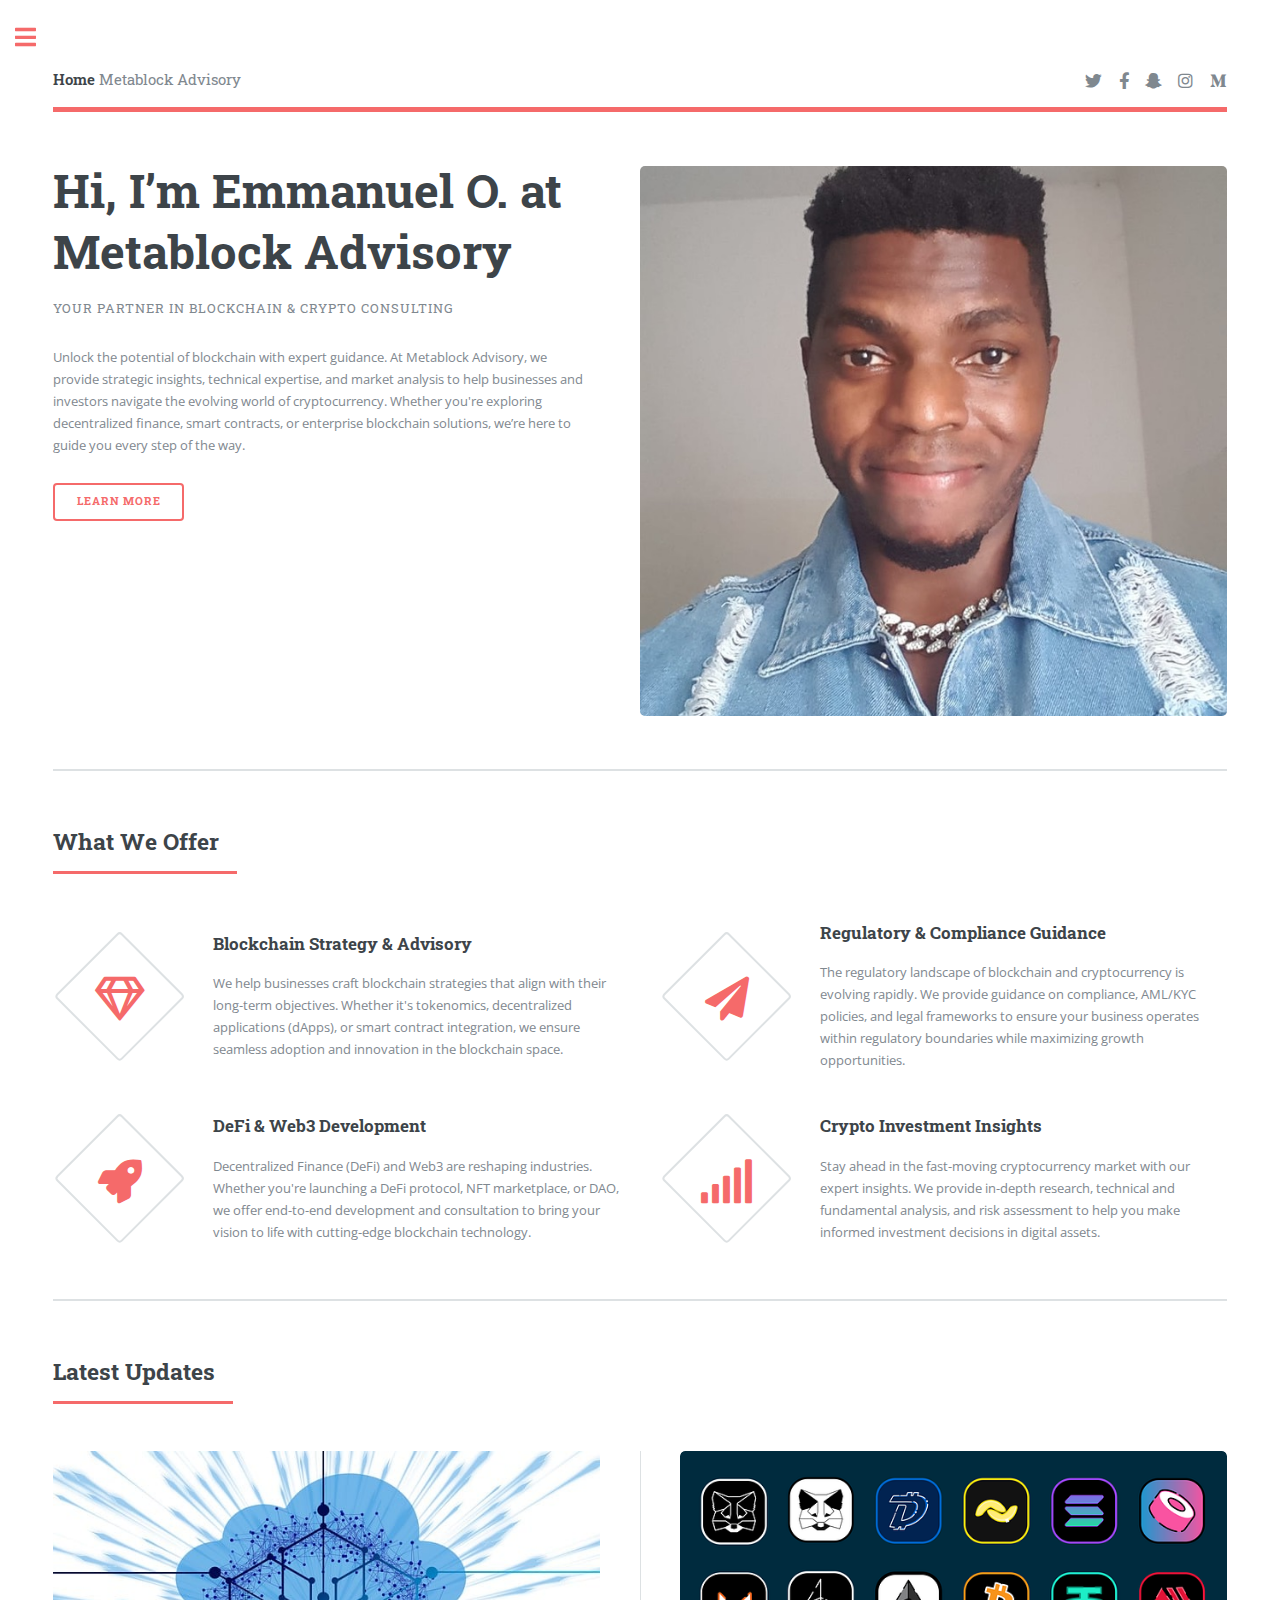
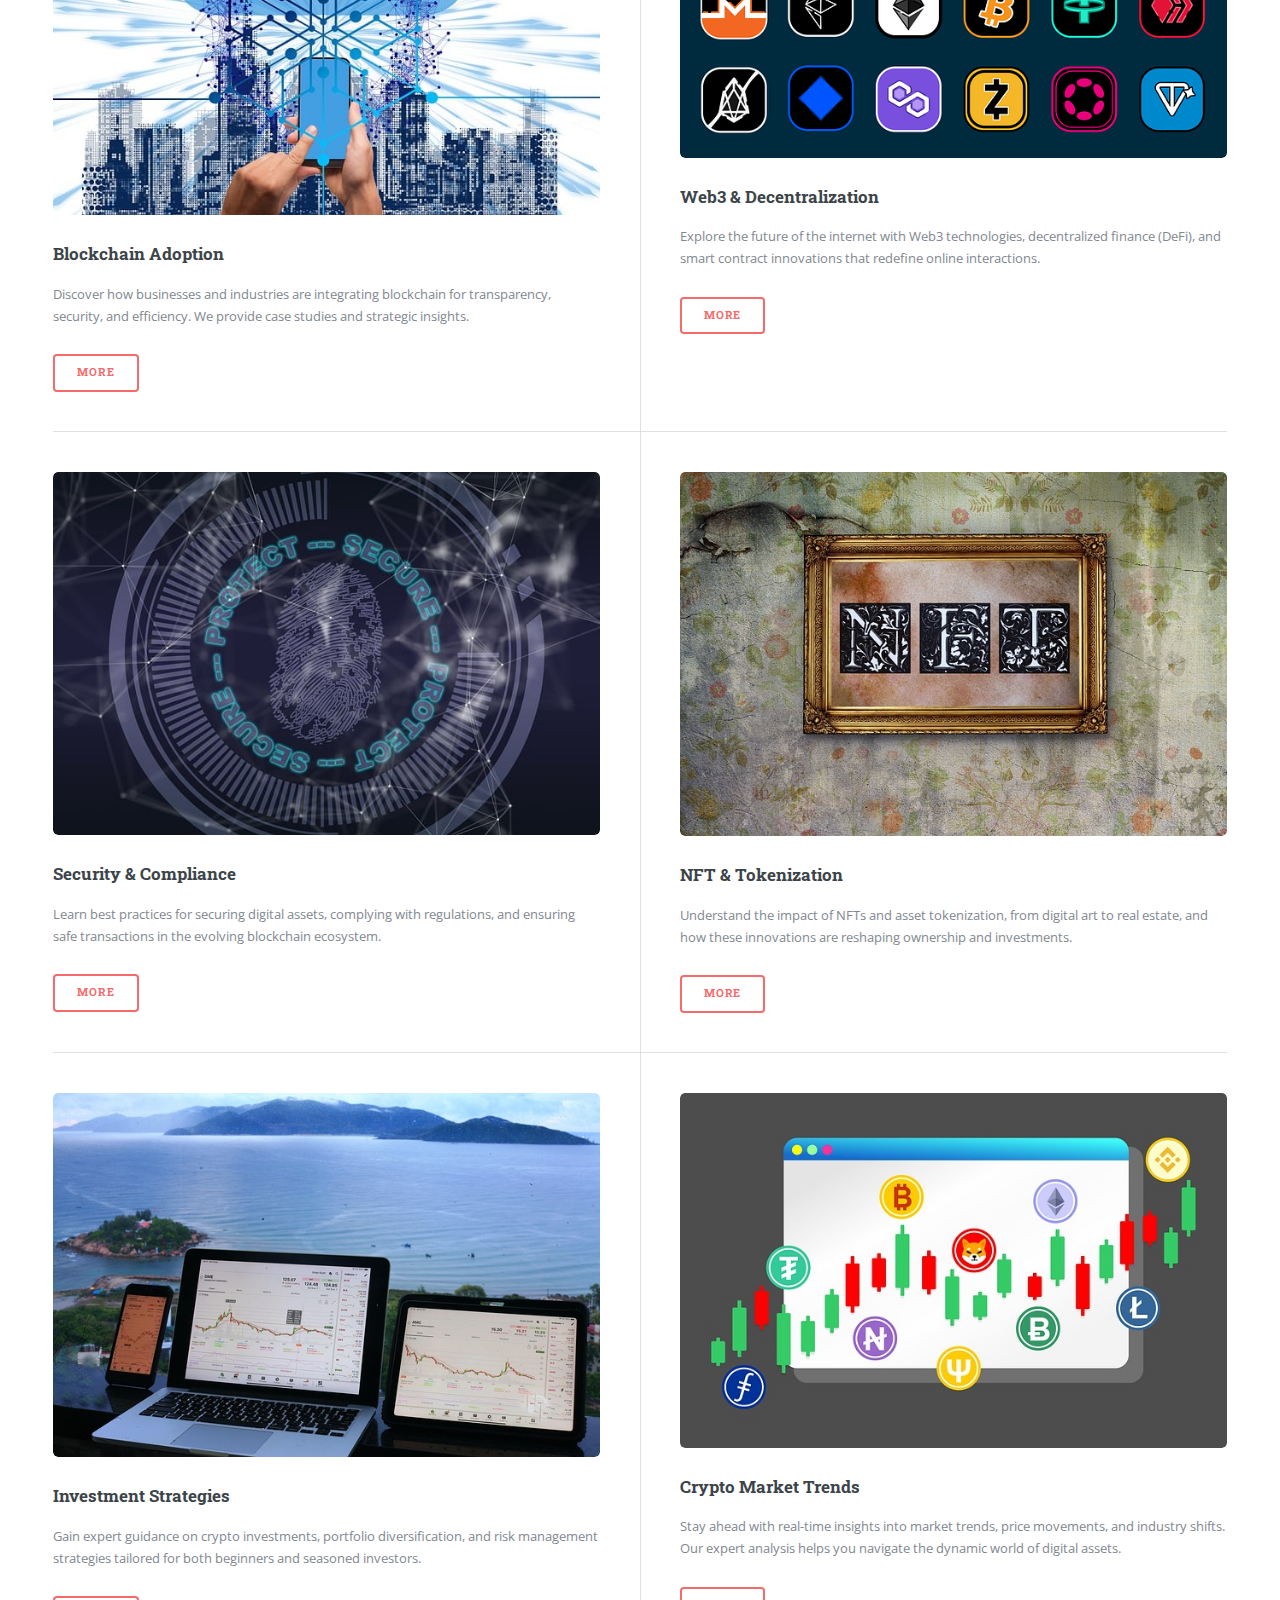
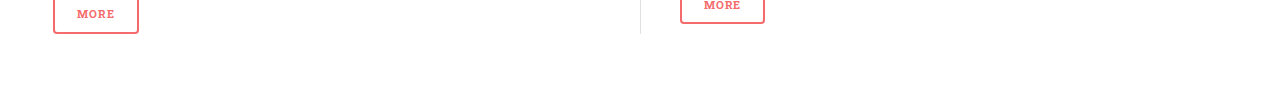
<file: index.html>
<!DOCTYPE HTML>
<html>
	<head>
		<title>home metablock-advisory</title>
		<meta charset="utf-8" />
		<meta name="viewport" content="width=device-width, initial-scale=1, user-scalable=no" />
		<link rel="stylesheet" href="assets/css/main.css" />
	</head>
	<body class="is-preload">

		<!-- Wrapper -->
			<div id="wrapper">

				<!-- Main -->
					<div id="main">
						<div class="inner">

							<!-- Header -->
								<header id="header">
									<a href="index.html" class="logo"><strong>Home</strong> Metablock Advisory</a>
									<ul class="icons">
										<li><a href="#" class="icon brands fa-twitter"><span class="label">Twitter</span></a></li>
										<li><a href="#" class="icon brands fa-facebook-f"><span class="label">Facebook</span></a></li>
										<li><a href="#" class="icon brands fa-snapchat-ghost"><span class="label">Snapchat</span></a></li>
										<li><a href="#" class="icon brands fa-instagram"><span class="label">Instagram</span></a></li>
										<li><a href="#" class="icon brands fa-medium-m"><span class="label">Medium</span></a></li>
									</ul>
								</header>

							<!-- Banner -->
								<section id="banner">
									<div class="content">
										<header>
											<h1>Hi, I’m Emmanuel O.
												at Metablock Advisory</h1>
											<p>Your Partner in Blockchain & Crypto Consulting</p>
										</header>
										<p>
											Unlock the potential of blockchain with expert guidance. At Metablock Advisory, we provide strategic insights, technical expertise, and market analysis to help businesses and investors navigate the evolving world of cryptocurrency. Whether you're exploring decentralized finance, smart contracts, or enterprise blockchain solutions, we’re here to guide you every step of the way.</p>
										<ul class="actions">
											<li><a href="#" class="button big">Learn More</a></li>
										</ul>
									</div>
									<span class="image object">
										<img src="images/emmanuel2.jpeg" alt="" />
									</span>
								</section>

							<!-- Section -->
								<section>
									<header class="major">
										<h2>What We Offer</h2>
									</header>
									<div class="features">
										<article>
											<span class="icon fa-gem"></span>
											<div class="content">
												<h3>Blockchain Strategy & Advisory</h3>
												<p>
													We help businesses craft blockchain strategies that align with their long-term objectives. Whether it's tokenomics, decentralized applications (dApps), or smart contract integration, we ensure seamless adoption and innovation in the blockchain space.</p>
											</div>
										</article>
										<article>
											<span class="icon solid fa-paper-plane"></span>
											<div class="content">
												<h3>Regulatory & Compliance Guidance</h3>
												<p>The regulatory landscape of blockchain and cryptocurrency is evolving rapidly. We provide guidance on compliance, AML/KYC policies, and legal frameworks to ensure your business operates within regulatory boundaries while maximizing growth opportunities.
												</p>
											</div>
										</article>
										<article>
											<span class="icon solid fa-rocket"></span>
											<div class="content">
												<h3>DeFi & Web3 Development</h3>
												<p>Decentralized Finance (DeFi) and Web3 are reshaping industries. Whether you're launching a DeFi protocol, NFT marketplace, or DAO, we offer end-to-end development and consultation to bring your vision to life with cutting-edge blockchain technology.
												</p>
											</div>
										</article>
										<article>
											<span class="icon solid fa-signal"></span>
											<div class="content">
												<h3>Crypto Investment Insights</h3>
												<p>Stay ahead in the fast-moving cryptocurrency market with our expert insights. We provide in-depth research, technical and fundamental analysis, and risk assessment to help you make informed investment decisions in digital assets.</p>
											</div>
										</article>
									</div>
								</section>

							<!-- Section -->
								<section>
									<header class="major">
										<h2>Latest Updates</h2>
									</header>
									<div class="posts">
										<article>
											<a href="#" class="image"><img src="images/pic01.2.jpg" alt="" /></a>
											<h3>Blockchain Adoption</h3>
											<p>Discover how businesses and industries are integrating blockchain for transparency, security, and efficiency. We provide case studies and strategic insights.
											</p>
											<ul class="actions">
												<li><a href="#" class="button">More</a></li>
											</ul>
										</article>
										<article>
											<a href="#" class="image"><img src="images/pic02.png" alt="" /></a>
											<h3>Web3 & Decentralization</h3>
											<p>Explore the future of the internet with Web3 technologies, decentralized finance (DeFi), and smart contract innovations that redefine online interactions.
											</p>
											<ul class="actions">
												<li><a href="#" class="button">More</a></li>
											</ul>
										</article>
										<article>
											<a href="#" class="image"><img src="images/pic03.2.jpg" alt="" /></a>
											<h3>Security & Compliance</h3>
											<p>Learn best practices for securing digital assets, complying with regulations, and ensuring safe transactions in the evolving blockchain ecosystem.</p>
											<ul class="actions">
												<li><a href="#" class="button">More</a></li>
											</ul>
										</article>
										<article>
											<a href="#" class="image"><img src="images/pic04.2.jpg" alt="" /></a>
											<h3>NFT & Tokenization</h3>
											<p>Understand the impact of NFTs and asset tokenization, from digital art to real estate, and how these innovations are reshaping ownership and investments.</p>
											<ul class="actions">
												<li><a href="#" class="button">More</a></li>
											</ul>
										</article>
										<article>
											<a href="#" class="image"><img src="images/pic05.2.jpg" alt="" /></a>
											<h3>Investment Strategies</h3>
											<p>Gain expert guidance on crypto investments, portfolio diversification, and risk management strategies tailored for both beginners and seasoned investors.</p>
											<ul class="actions">
												<li><a href="#" class="button">More</a></li>
											</ul>
										</article>
										<article>
											<a href="#" class="image"><img src="images/pic06.2.jpg" alt="" /></a>
											<h3>Crypto Market Trends</h3>
											<p>Stay ahead with real-time insights into market trends, price movements, and industry shifts. Our expert analysis helps you navigate the dynamic world of digital assets.
											</p>
											<ul class="actions">
												<li><a href="#" class="button">More</a></li>
											</ul>
										</article>
									</div>
								</section>

						</div>
					</div>

				<!-- Sidebar -->
					<div id="sidebar">
						<div class="inner">

							<!-- Search -->
								<section id="search" class="alt">
									<form method="#" action="#">
										<input type="text" name="query" id="query" placeholder="Search" />
									</form>
								</section>

							<!-- Menu -->
								<nav id="menu">
									<header class="major">
										<h2>Menu</h2>
									</header>
									<ul>
										<li><a href="index.html">Homepage</a></li>
										<li><a href="generic.html">Generic</a></li>
										<li><a href="about.html">About</a></li>
										<li>
											<span class="opener">Blog & Insights</span>
											<ul>
												<li><a href="market.html">Market Trends</a></li>
												<li><a href="blockchain-news.html">Blockchain News</a></li>
												<li><a href="options.html">Expert Options</a></li>
												
											</ul>
										</li>
										<li><a href="investment.html">Crypto Investment</a></li>
										<li><a href="calc2.html">Calculator</a></li>
										<li>
											<span class="opener">Defi & Web3 Development</span>
											<ul>
												<li><a href="token.html">tokenization</a></li>
												<li><a href="dao.html">DAO Creation</a></li>
												<li><a href="chain.html">Blockchain Development</a></li>
												
											</ul>
										</li>
										<li><a href="#">Blockchain Strategy & Advisory</a></li>
										<li><a href="#">Regulatory & Compliance Guidance</a></li>
										<li><a href="#">Testimonials</a></li>
									</ul>
								</nav>

							<!-- Section -->
								<section>
									<header class="major">
										<h2>Latest Insights</h2>
</header>
<div class="mini-posts">
<article>
<a href="#" class="image"><img src="images/pic07.2.jpg" alt="" /></a>
<p>Empowering Businesses with Blockchain
	Discover how blockchain technology is transforming industries with transparency, security, and efficiency.</p>
</article>
<article>
<a href="#" class="image"><img src="images/pic08.2.jpg" alt="" /></a>
<p>Secure & Decentralized Solutions
	Leverage the power of decentralized finance (DeFi) and crypto security to protect your digital assets.
	</p>
</article>
<article>
<a href="#" class="image"><img src="images/pic09.2.jpg" alt="" /></a>
<p>Smart Contracts for Automation
	Enhance your business operations with self-executing smart contracts that reduce costs and increase trust.</p>
</article>
</div>
<ul class="actions">
<li><a href="#" class="button">More</a></li>
</ul>
</section>

<!-- Section -->
<section>
<header class="major">
<h2>Get in touch</h2>
</header>
<p>"Connect with us today to explore blockchain opportunities and innovative crypto solutions. Our expert team is ready to guide you through the evolving digital landscape with strategic insights and professional support."</p>
<ul class="contact">
<li class="icon solid fa-envelope"><a href="mailto:kingtailan40@gmail.com">kingtailan40@gmail.com</a></li>
<li class="icon solid fa-phone">(971) 54-555-2880</li>
<li class="icon solid fa-home">Hamdan Bin Mohammed St
	<br />
 Abu Dhabi,UAE</li>
</ul>
</section>

<!-- Footer -->
<footer id="footer">
<p class="copyright">&copy;MetaBlock Advisory. All rights reserved.</p>
</footer>

</div>
</div>

</div>

<!-- Scripts -->
<script src="assets/js/jquery.min.js"></script>
<script src="assets/js/browser.min.js"></script>
<script src="assets/js/breakpoints.min.js"></script>
<script src="assets/js/util.js"></script>
<script src="assets/js/main.js"></script>

</body>
</html>
</file>
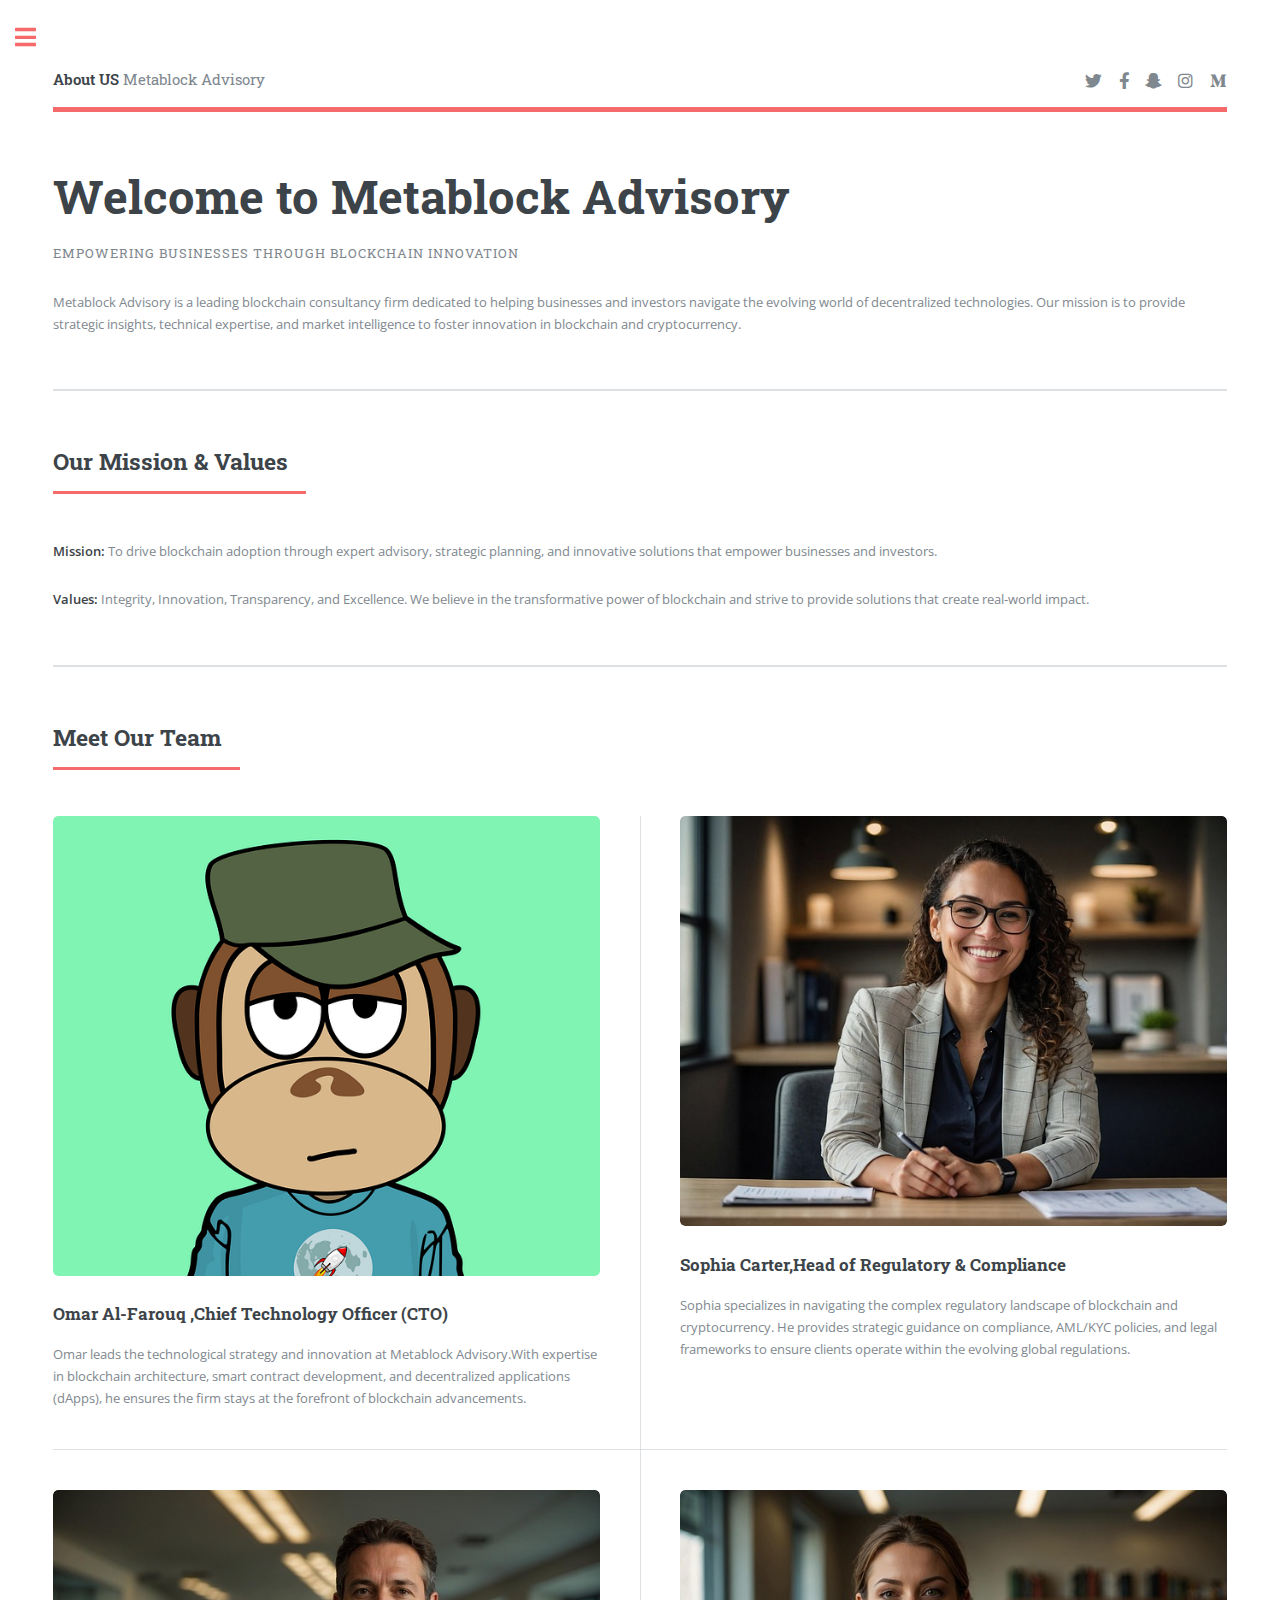
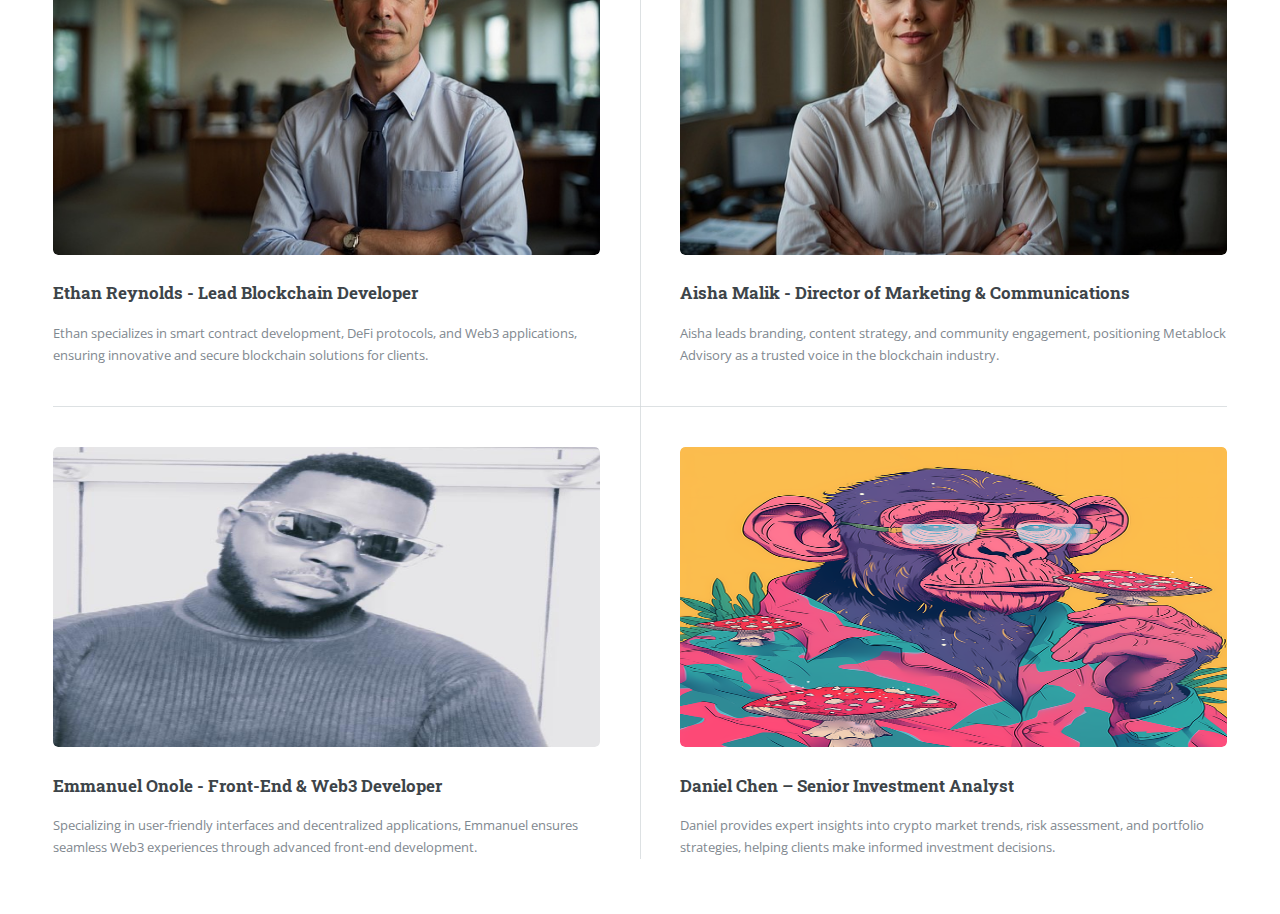
<file: about.html>
<!DOCTYPE HTML>
<!--
	Editorial by HTML5 UP
	html5up.net | @ajlkn
	Free for personal and commercial use under the CCA 3.0 license (html5up.net/license)
-->
<html>
	<head>
		<title>About US </title>
		<meta charset="utf-8" />
		<meta name="viewport" content="width=device-width, initial-scale=1, user-scalable=no" />
		<link rel="stylesheet" href="assets/css/main.css" />
	</head>
	<body class="is-preload">

		<!-- Wrapper -->
			<div id="wrapper">

				<!-- Main -->
					<div id="main">
						<div class="inner">

							<!-- Header -->
								<header id="header">
									<a href="index.html" class="logo"><strong>About US</strong>  Metablock Advisory</a>
									<ul class="icons">
										<li><a href="#" class="icon brands fa-twitter"><span class="label">Twitter</span></a></li>
										<li><a href="#" class="icon brands fa-facebook-f"><span class="label">Facebook</span></a></li>
										<li><a href="#" class="icon brands fa-snapchat-ghost"><span class="label">Snapchat</span></a></li>
										<li><a href="#" class="icon brands fa-instagram"><span class="label">Instagram</span></a></li>
										<li><a href="#" class="icon brands fa-medium-m"><span class="label">Medium</span></a></li>
									</ul>
								</header>

<!-- Introduction -->
<section id="intro">
  <div class="content">
    <header>
      <h1>Welcome to Metablock Advisory</h1>
      <p>Empowering Businesses Through Blockchain Innovation</p>
    </header>
    <p>Metablock Advisory is a leading blockchain consultancy firm dedicated to helping businesses and investors navigate the evolving world of decentralized technologies. Our mission is to provide strategic insights, technical expertise, and market intelligence to foster innovation in blockchain and cryptocurrency.</p>
  </div>
</section>

<!-- Mission & Values -->
<section>
  <header class="major">
    <h2>Our Mission & Values</h2>
  </header>
  <div class="content">
    <p><strong>Mission:</strong> To drive blockchain adoption through expert advisory, strategic planning, and innovative solutions that empower businesses and investors.</p>
    <p><strong>Values:</strong> Integrity, Innovation, Transparency, and Excellence. We believe in the transformative power of blockchain and strive to provide solutions that create real-world impact.</p>
  </div>
</section>

							<!-- Section -->
								<section>
									<header class="major">
										<h2>Meet Our Team</h2>
									</header>
									<div class="posts">
										<article>
											<a href="#" class="image"><img src="images/bored-6945309_640.png" alt="" /></a>
											<h3>Omar Al-Farouq ,Chief Technology Officer (CTO)</h3>
											<p>Omar leads the technological strategy and innovation at Metablock Advisory.With expertise in blockchain architecture, smart contract development, and decentralized applications (dApps), he ensures the firm stays at the forefront of blockchain advancements. 
											</p>
											
										</article>
										<article>
											<a href="#" class="image"><img src="images/sophia.jpg" alt="" /></a>
											<h3>Sophia Carter,Head of Regulatory & Compliance</h3>
											<p>Sophia specializes in navigating the complex regulatory landscape of blockchain and cryptocurrency. He provides strategic guidance on compliance, AML/KYC policies, and legal frameworks to ensure clients operate within the evolving global regulations.</p>
											</p>
										</article>
										<article>
											<a href="#" class="image"><img src="images/ethan.jpg" alt="" /></a>
											<h3>Ethan Reynolds - Lead Blockchain Developer</h3>
											<p>Ethan specializes in smart contract development, DeFi protocols, and Web3 applications, ensuring innovative and secure blockchain solutions for clients.</p>
											
										</article>
										<article>
											<a href="#" class="image"><img src="images/aisha.jpg" alt="" /></a>
											<h3>Aisha Malik - Director of Marketing & Communications</h3>
											<p>Aisha leads branding, content strategy, and community engagement, positioning Metablock Advisory as a trusted voice in the blockchain industry.</p>
											
										</article>
										<article>
											<a href="#" class="image"><img style="height:300px" src="images/emmanuelT.jpeg" alt="" /></a>
											<h3>Emmanuel Onole - Front-End & Web3 Developer</h3>
											<p>Specializing in user-friendly interfaces and decentralized applications, Emmanuel ensures seamless Web3 experiences through advanced front-end development.</p>
											
										</article>
										<article>
											<a href="#" class="image"><img style="height:300px" src="images/pic04.png" alt="" /></a>
											<h3>Daniel Chen – Senior Investment Analyst</h3>
											<p>Daniel provides expert insights into crypto market trends, risk assessment, and portfolio strategies, helping clients make informed investment decisions.
											</p>
											
										</article>
									</div>
								</section>

						</div>
					</div>

				<!-- Sidebar -->
        <div id="sidebar">
          <div class="inner">

            <!-- Search -->
              <section id="search" class="alt">
                <form method="post" action="#">
                  <input type="text" name="query" id="query" placeholder="Search" />
                </form>
              </section>

            <!-- Menu -->
              <nav id="menu">
                <header class="major">
                  <h2>Menu</h2>
                </header>
                <ul>
                  <li><a href="index.html">Homepage</a></li>
                  <li><a href="generic.html">Generic</a></li>
                  <li><a href="about.html">About</a></li>
                  <li>
                    <span class="opener">Blog & Insights</span>
                    <ul>
                      <li><a href="market.html">Market Trends</a></li>
                      <li><a href="blockchain-news.html">Blockchain News</a></li>
                      <li><a href="options.html">Expert Options</a></li>
                      
                    </ul>
                  </li>
                  <li><a href="investment.html">Crypto Investment</a></li>
                  <li><a href="calc2.html">Calculator</a></li>
                  <li>
                    <span class="opener">Defi & Web3 Development</span>
                    <ul>
                      <li><a href="token.html">tokenization</a></li>
                      <li><a href="dao.html">DAO Creation</a></li>
                      <li><a href="chain.html">Blockchain Development</a></li>
                      
                    </ul>
                  </li>
                  <li><a href="#">Blockchain Strategy & Advisory</a></li>
                  <li><a href="#">Regulatory & Compliance Guidance</a></li>
                  <li><a href="#">Testimonials</a></li>
                </ul>
              </nav>

            <!-- Section -->
              <section>
                <header class="major">
                  <h2>Latest Insights</h2>
</header>
<div class="mini-posts">
<article>
<a href="#" class="image"><img src="images/pic07.2.jpg" alt="" /></a>
<p>Empowering Businesses with Blockchain
Discover how blockchain technology is transforming industries with transparency, security, and efficiency.</p>
</article>
<article>
<a href="#" class="image"><img src="images/pic08.2.jpg" alt="" /></a>
<p>Secure & Decentralized Solutions
Leverage the power of decentralized finance (DeFi) and crypto security to protect your digital assets.
</p>
</article>
<article>
<a href="#" class="image"><img src="images/pic09.2.jpg" alt="" /></a>
<p>Smart Contracts for Automation
Enhance your business operations with self-executing smart contracts that reduce costs and increase trust.</p>
</article>
</div>
<ul class="actions">
<li><a href="#" class="button">More</a></li>
</ul>
</section>

<!-- Section -->
<section>
<header class="major">
<h2>Get in touch</h2>
</header>
<p>"Connect with us today to explore blockchain opportunities and innovative crypto solutions. Our expert team is ready to guide you through the evolving digital landscape with strategic insights and professional support."</p>
<ul class="contact">
<li class="icon solid fa-envelope"><a href="mailto:kingtailan40@gmail.com">kingtailan40@gmail.com</a></li>
<li class="icon solid fa-phone">(971) 54-555-2880</li>
<li class="icon solid fa-home">Hamdan Bin Mohammed St
<br />
Abu Dhabi,UAE</li>
</ul>
</section>

<!-- Footer -->
<footer id="footer">
<p class="copyright">&copy;MetaBlock Advisory. All rights reserved.</p>
</footer>

</div>
</div>

</div>

<!-- Scripts -->
<script src="assets/js/jquery.min.js"></script>
<script src="assets/js/browser.min.js"></script>
<script src="assets/js/breakpoints.min.js"></script>
<script src="assets/js/util.js"></script>
<script src="assets/js/main.js"></script>

</body>
</html>
</file>
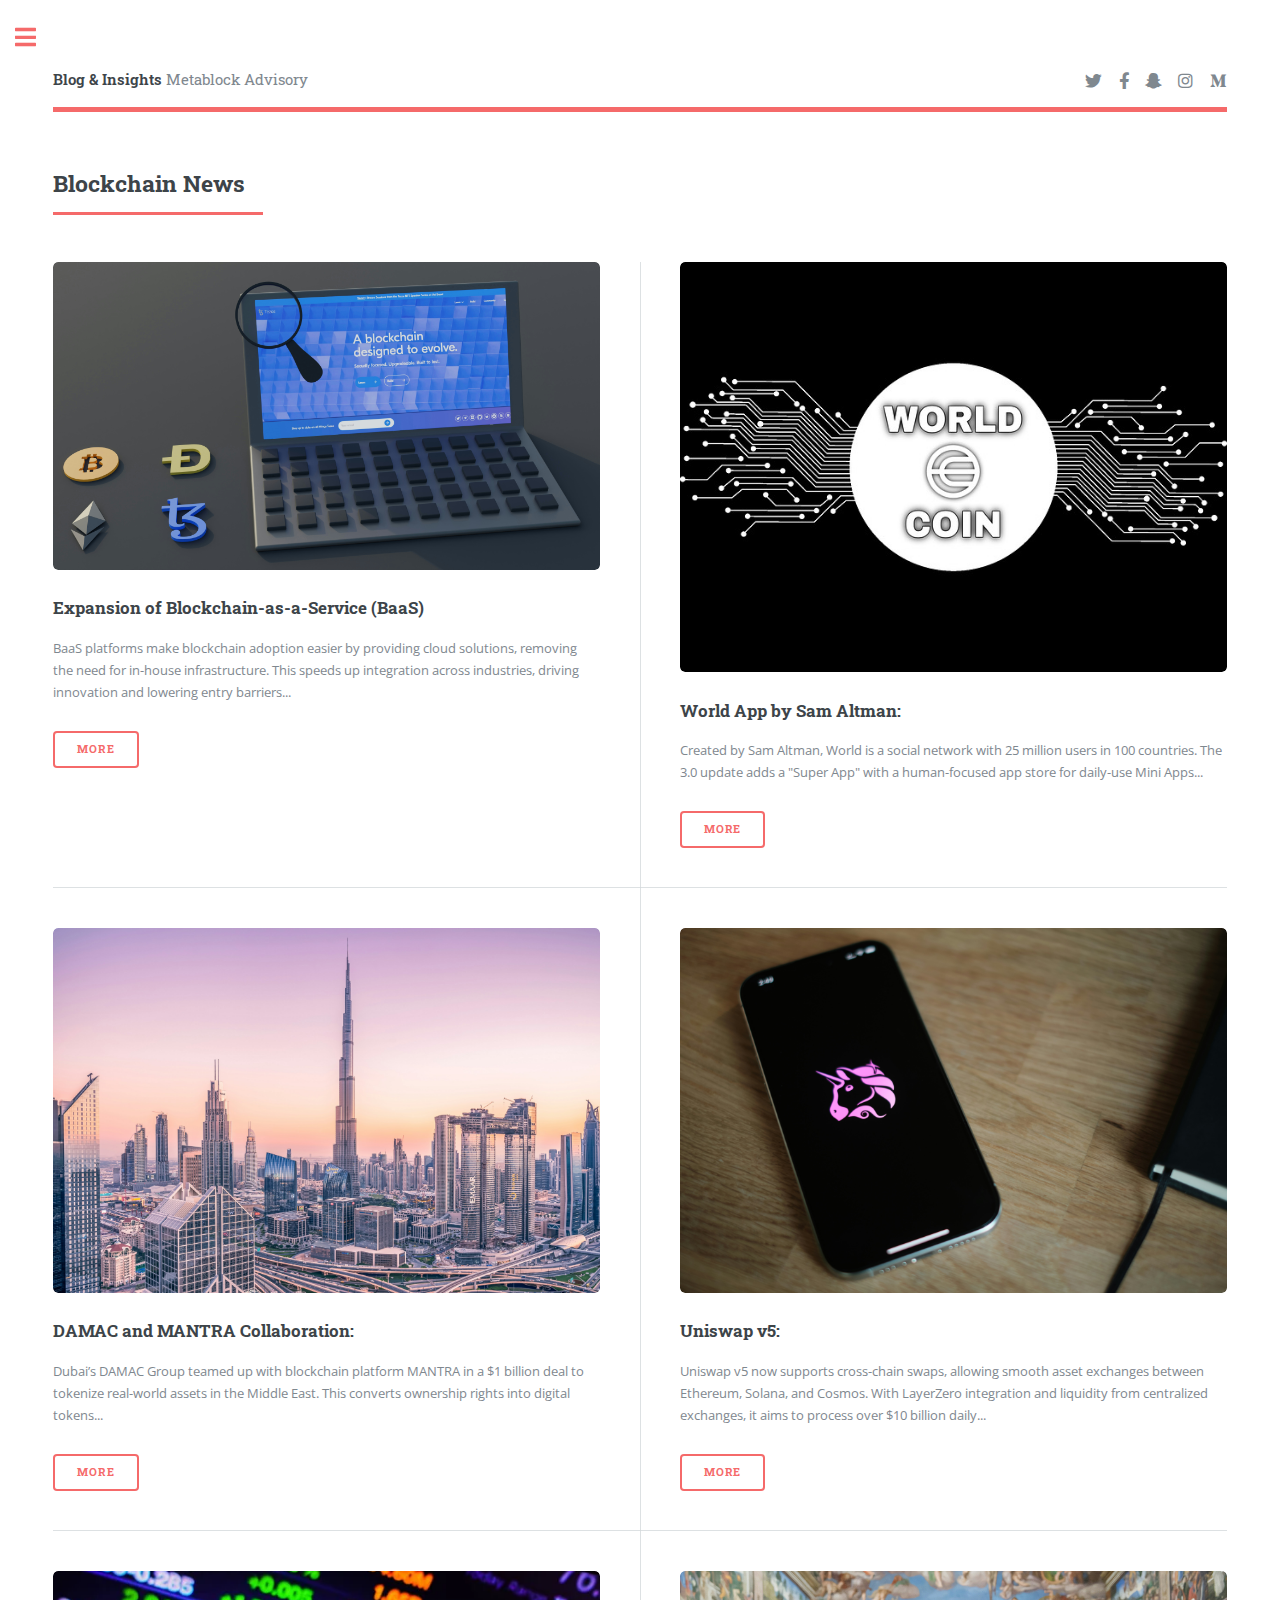
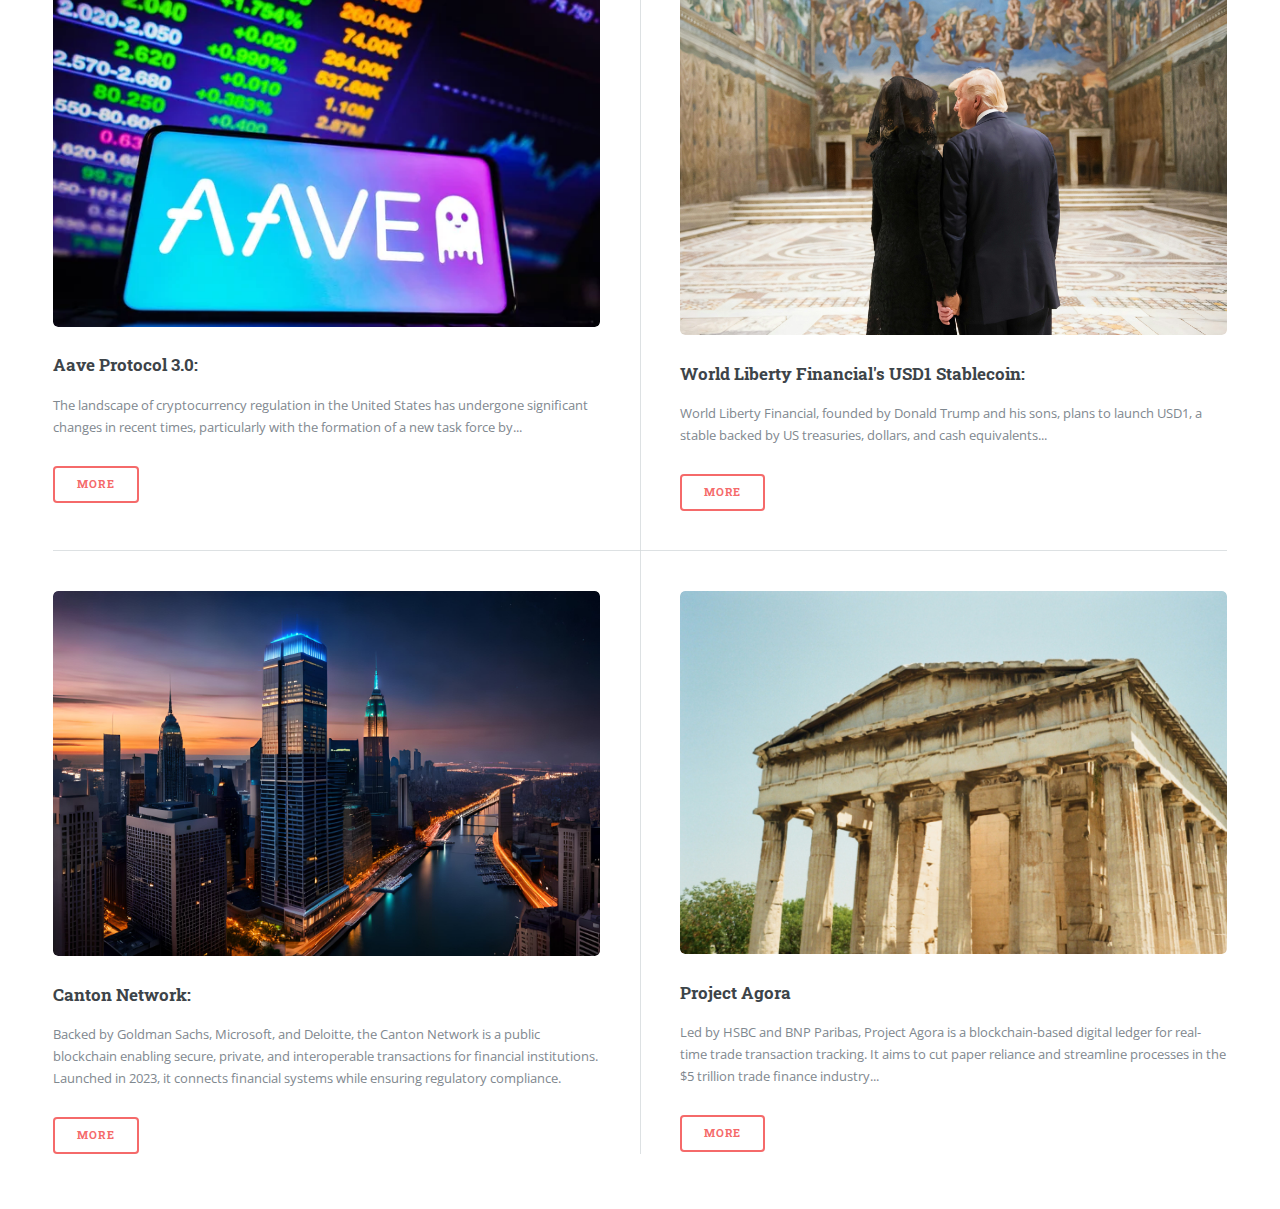
<file: blockchain-news.html>
<!DOCTYPE HTML>
<!--
	Editorial by HTML5 UP
	html5up.net | @ajlkn
	Free for personal and commercial use under the CCA 3.0 license (html5up.net/license)
-->
<html>
	<head>
		<title>metablock advisory news</title>
		<meta charset="utf-8" />
		<meta name="viewport" content="width=device-width, initial-scale=1, user-scalable=no" />
		<link rel="stylesheet" href="assets/css/main.css" />
	</head>
	<body class="is-preload">

		<!-- Wrapper -->
			<div id="wrapper">

				<!-- Main -->
					<div id="main">
						<div class="inner">

							<!-- Header -->
								<header id="header">
									<a href="index.html" class="logo"><strong>Blog & Insights</strong> Metablock Advisory</a>
									<ul class="icons">
										<li><a href="#" class="icon brands fa-twitter"><span class="label">Twitter</span></a></li>
										<li><a href="#" class="icon brands fa-facebook-f"><span class="label">Facebook</span></a></li>
										<li><a href="#" class="icon brands fa-snapchat-ghost"><span class="label">Snapchat</span></a></li>
										<li><a href="#" class="icon brands fa-instagram"><span class="label">Instagram</span></a></li>
										<li><a href="#" class="icon brands fa-medium-m"><span class="label">Medium</span></a></li>
									</ul>
								</header>

							

							
							<!-- Section -->
								<section>
									<header class="major">
										<h2>Blockchain News</h2>
									</header>
									<div class="posts">
										<article>
											<a href="#" class="image"><img src="images/baas.jpg" alt="" /></a>
											<h3>Expansion of Blockchain-as-a-Service (BaaS)</h3>
											<p>BaaS platforms make blockchain adoption easier by providing cloud solutions, removing the need for in-house infrastructure. This speeds up integration across industries, driving innovation and lowering entry barriers...
											</p>
											<ul class="actions">
												<li><a href="#" class="button">More</a></li>
											</ul>
										</article>
										<article>
											<a href="#" class="image"><img src="images/world-coin-8213505_640.jpg" alt="" /></a>
											<h3>World App by Sam Altman:</h3>
											<p>Created by Sam Altman, World is a social network with 25 million users in 100 countries. The 3.0 update adds a "Super App" with a human-focused app store for daily-use Mini Apps...
											</p>
											<ul class="actions">
												<li><a href="#" class="button">More</a></li>
											</ul>
										</article>
										<article>
											<a href="#" class="image"><img src="images/damac.jpg" alt="" /></a>
											<h3>DAMAC and MANTRA Collaboration: </h3>
											<p>Dubai’s DAMAC Group teamed up with blockchain platform MANTRA in a $1 billion deal to tokenize real-world assets in the Middle East. This converts ownership rights into digital tokens...</p>
											<ul class="actions">
												<li><a href="#" class="button">More</a></li>
											</ul>
										</article>
										<article>
											<a href="#" class="image"><img src="images/uniswap.jpg" alt="" /></a>
											<h3>Uniswap v5: </h3>
											<p>Uniswap v5 now supports cross-chain swaps, allowing smooth asset exchanges between Ethereum, Solana, and Cosmos. With LayerZero integration and liquidity from centralized exchanges, it aims to process over $10 billion daily...</p>
											<ul class="actions">
												<li><a href="#" class="button">More</a></li>
											</ul>
										</article>
										<article>
											<a href="#" class="image"><img src="images/aave.png" alt="" /></a>
											<h3>Aave Protocol 3.0: </h3>
											<p>The landscape of cryptocurrency regulation in the United States has undergone significant changes in recent times, particularly with the formation of a new task force by...</p>
											<ul class="actions">
												<li><a href="#" class="button">More</a></li>
											</ul>
										</article>
										<article>
											<a href="#" class="image"><img src="images/trump.jpg" alt="" /></a>
											<h3>World Liberty Financial's USD1 Stablecoin:</h3>
											<p>World Liberty Financial, founded by Donald Trump and his sons, plans to launch USD1, a stable backed by US treasuries, dollars, and cash equivalents...
											</p>
											<ul class="actions">
												<li><a href="#" class="button">More</a></li>
											</ul>
										</article>
                    <article>
											<a href="#" class="image"><img src="images/goldman.jpg" alt="" /></a>
											<h3>Canton Network:</h3>
											<p>Backed by Goldman Sachs, Microsoft, and Deloitte, the Canton Network is a public blockchain enabling secure, private, and interoperable transactions for financial institutions. Launched in 2023, it connects financial systems while ensuring regulatory compliance.
											</p>
											<ul class="actions">
												<li><a href="#" class="button">More</a></li>
											</ul>
										</article>
                    <article>
											<a href="#" class="image"><img src="images/agora.jpg" alt="" /></a>
											<h3>Project Agora </h3>
											<p>Led by HSBC and BNP Paribas, Project Agora is a blockchain-based digital ledger for real-time trade transaction tracking. It aims to cut paper reliance and streamline processes in the $5 trillion trade finance industry...

											</p>
											<ul class="actions">
												<li><a href="#" class="button">More</a></li>
											</ul>
										</article>
									</div>
								</section>

						</div>
					</div>

				<!-- Sidebar -->
        <div id="sidebar">
          <div class="inner">

            <!-- Search -->
              <section id="search" class="alt">
                <form method="post" action="#">
                  <input type="text" name="query" id="query" placeholder="Search" />
                </form>
              </section>

            <!-- Menu -->
              <nav id="menu">
                <header class="major">
                  <h2>Menu</h2>
                </header>
                <ul>
                  <li><a href="index.html">Homepage</a></li>
                  <li><a href="generic.html">Generic</a></li>
                  <li><a href="about.html">About</a></li>
                  <li>
                    <span class="opener">Blog & Insights</span>
                    <ul>
                      <li><a href="market.html">Market Trends</a></li>
                      <li><a href="blockchain-news.html">Blockchain News</a></li>
                      <li><a href="options.html">Expert Options</a></li>
                      
                    </ul>
                  </li>
                  <li><a href="investment.html">Crypto Investment</a></li>
                  <li><a href="calc2.html">Calculator</a></li>
                  <li>
                    <span class="opener">Defi & Web3 Development</span>
                    <ul>
                      <li><a href="token.html">tokenization</a></li>
                      <li><a href="dao.html">DAO Creation</a></li>
                      <li><a href="chain.html">Blockchain Development</a></li>
                      
                    </ul>
                  </li>
                  <li><a href="#">Blockchain Strategy & Advisory</a></li>
                  <li><a href="#">Regulatory & Compliance Guidance</a></li>
                  <li><a href="#">Testimonials</a></li>
                </ul>
              </nav>

            <!-- Section -->
              <section>
                <header class="major">
                  <h2>Latest Insights</h2>
</header>
<div class="mini-posts">
<article>
<a href="#" class="image"><img src="images/pic07.2.jpg" alt="" /></a>
<p>Empowering Businesses with Blockchain
Discover how blockchain technology is transforming industries with transparency, security, and efficiency.</p>
</article>
<article>
<a href="#" class="image"><img src="images/pic08.2.jpg" alt="" /></a>
<p>Secure & Decentralized Solutions
Leverage the power of decentralized finance (DeFi) and crypto security to protect your digital assets.
</p>
</article>
<article>
<a href="#" class="image"><img src="images/pic09.2.jpg" alt="" /></a>
<p>Smart Contracts for Automation
Enhance your business operations with self-executing smart contracts that reduce costs and increase trust.</p>
</article>
</div>
<ul class="actions">
<li><a href="#" class="button">More</a></li>
</ul>
</section>

<!-- Section -->
<section>
<header class="major">
<h2>Get in touch</h2>
</header>
<p>"Connect with us today to explore blockchain opportunities and innovative crypto solutions. Our expert team is ready to guide you through the evolving digital landscape with strategic insights and professional support."</p>
<ul class="contact">
<li class="icon solid fa-envelope"><a href="mailto:kingtailan40@gmail.com">kingtailan40@gmail.com</a></li>
<li class="icon solid fa-phone">(971) 54-555-2880</li>
<li class="icon solid fa-home">Hamdan Bin Mohammed St
<br />
Abu Dhabi,UAE</li>
</ul>
</section>

<!-- Footer -->
<footer id="footer">
<p class="copyright">&copy;MetaBlock Advisory. All rights reserved.</p>
</footer>

</div>
</div>

</div>

<!-- Scripts -->
<script src="assets/js/jquery.min.js"></script>
<script src="assets/js/browser.min.js"></script>
<script src="assets/js/breakpoints.min.js"></script>
<script src="assets/js/util.js"></script>
<script src="assets/js/main.js"></script>

</body>
</html>
</file>
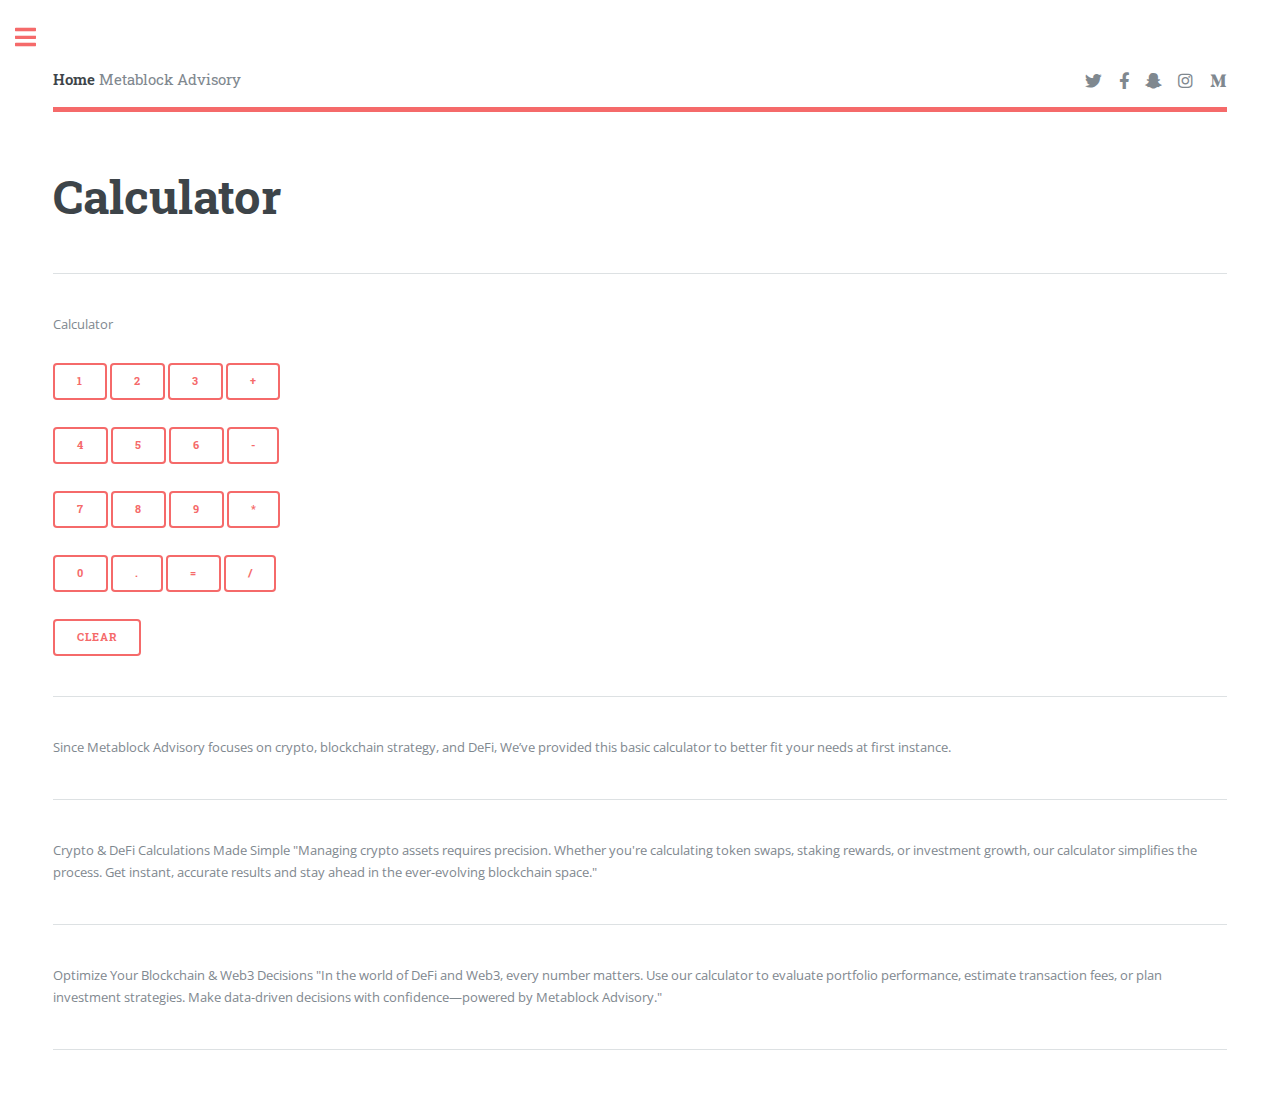
<file: calc2.html>
<!DOCTYPE HTML>
<!--
Editorial by HTML5 UP
html5up.net | @ajlkn
Free for personal and commercial use under the CCA 3.0 license (html5up.net/license)
-->
<html>
<head>
<title>metablock calc</title>
<meta charset="utf-8" />
<meta name="viewport" content="width=device-width, initial-scale=1, user-scalable=no" />
<link rel="stylesheet" href="assets/css/main.css" />
</head>
<body class="is-preload">

<!-- Wrapper -->
<div id="wrapper">

<!-- Main -->
<div id="main">
<div class="inner">

<!-- Header -->
<header id="header">
<a href="index.html" class="logo"><strong>Home</strong>  Metablock Advisory</a>
<ul class="icons">
<li><a href="#" class="icon brands fa-twitter"><span class="label">Twitter</span></a></li>
<li><a href="#" class="icon brands fa-facebook-f"><span class="label">Facebook</span></a></li>
<li><a href="#" class="icon brands fa-snapchat-ghost"><span class="label">Snapchat</span></a></li>
<li><a href="#" class="icon brands fa-instagram"><span class="label">Instagram</span></a></li>
<li><a href="#" class="icon brands fa-medium-m"><span class="label">Medium</span></a></li>
</ul>
</header>

<!-- Content -->
<section>
<header class="main">
<h1>Calculator</h1>
</header>
<hr class="major" />

<style>
  
</style>
<!-- <link rel="stylesheet" href="styles/10i-calculator.css">-->

</head>

<p class="title">Calculator</p>

<P class="js-result css-result"></P>

<p>
<button onclick="
addString('1')
" class="cal-button">1</button>

<button onclick="
addString('2')
" class="cal-button">2</button>

<button onclick="
addString('3')
" class="cal-button
">3</button>

<button onclick="
addString('+')
"class="operator">+</button>
</p>

<p>
<button onclick="
addString('4')
" class="cal-button">4</button>

<button onclick="
addString('5')
" class="cal-button">5</button>

<button onclick="
addString('6')
" class="cal-button">6</button>

<button onclick="
addString('-')
" class="operator">-</button>
</p>

<p>
<button onclick="
addString('7')
" class="cal-button">7</button>

<button onclick="
addString('8')
" class="cal-button">8</button>

<button onclick="
addString('9')
" class="cal-button">9</button>

<button onclick="
addString('*')
" class="operator">*</button>
</p>

<p>
<button onclick="
addString('0')
" class="cal-button">0</button>

<button onclick="
addString('.')
" class="cal-button">.</button>

<button onclick="
convertStringToMath()
" class="cal-button">=</button>

<button onclick="
addString('/');

" class="operator">/</button>
</p>

<p>
<button onclick="
clearCalculation()
"class="clear-button" >Clear</button>
</p>
<hr class="major" />
<!--<script src="scripts/10i-calculator.js">-->
<p>Since Metablock Advisory focuses on crypto, blockchain strategy, and DeFi, We’ve provided this basic calculator to better fit your needs at first instance.
</p>
<hr class="major" />
<p>Crypto & DeFi Calculations Made Simple
  "Managing crypto assets requires precision. Whether you're calculating token swaps, staking rewards, or investment growth, our calculator simplifies the process. Get instant, accurate results and stay ahead in the ever-evolving blockchain space."</p>
  <hr class="major" />
<p>Optimize Your Blockchain & Web3 Decisions
  "In the world of DeFi and Web3, every number matters. Use our calculator to evaluate portfolio performance, estimate transaction fees, or plan investment strategies. Make data-driven decisions with confidence—powered by Metablock Advisory."
  
  </p>
  <hr class="major" />
</section>

</div>
</div>

<!-- Sidebar -->
<div id="sidebar">
	<div class="inner">

		<!-- Search -->
			<section id="search" class="alt">
				<form method="post" action="#">
					<input type="text" name="query" id="query" placeholder="Search" />
				</form>
			</section>

		<!-- Menu -->
			<nav id="menu">
				<header class="major">
					<h2>Menu</h2>
				</header>
				<ul>
					<li><a href="index.html">Homepage</a></li>
					<li><a href="generic.html">Generic</a></li>
					<li><a href="about.html">About</a></li>
					<li>
						<span class="opener">Blog & Insights</span>
						<ul>
							<li><a href="market.html">Market Trends</a></li>
							<li><a href="blockchain-news.html">Blockchain News</a></li>
							<li><a href="options.html">Expert Options</a></li>
							
						</ul>
					</li>
					<li><a href="investment.html">Crypto Investment</a></li>
					<li><a href="calc2.html">Calculator</a></li>
					<li>
						<span class="opener">Defi & Web3 Development</span>
						<ul>
							<li><a href="token.html">tokenization</a></li>
							<li><a href="dao.html">DAO Creation</a></li>
							<li><a href="chain.html">Blockchain Development</a></li>
							
						</ul>
					</li>
					<li><a href="#">Blockchain Strategy & Advisory</a></li>
					<li><a href="#">Regulatory & Compliance Guidance</a></li>
					<li><a href="#">Testimonials</a></li>
				</ul>
			</nav>

		<!-- Section -->
			<section>
				<header class="major">
					<h2>Latest Insights</h2>
</header>
<div class="mini-posts">
<article>
<a href="#" class="image"><img src="images/pic07.2.jpg" alt="" /></a>
<p>Empowering Businesses with Blockchain
Discover how blockchain technology is transforming industries with transparency, security, and efficiency.</p>
</article>
<article>
<a href="#" class="image"><img src="images/pic08.2.jpg" alt="" /></a>
<p>Secure & Decentralized Solutions
Leverage the power of decentralized finance (DeFi) and crypto security to protect your digital assets.
</p>
</article>
<article>
<a href="#" class="image"><img src="images/pic09.2.jpg" alt="" /></a>
<p>Smart Contracts for Automation
Enhance your business operations with self-executing smart contracts that reduce costs and increase trust.</p>
</article>
</div>
<ul class="actions">
<li><a href="#" class="button">More</a></li>
</ul>
</section>

<!-- Section -->
<section>
<header class="major">
<h2>Get in touch</h2>
</header>
<p>"Connect with us today to explore blockchain opportunities and innovative crypto solutions. Our expert team is ready to guide you through the evolving digital landscape with strategic insights and professional support."</p>
<ul class="contact">
<li class="icon solid fa-envelope"><a href="mailto:kingtailan40@gmail.com">kingtailan40@gmail.com</a></li>
<li class="icon solid fa-phone">(971) 54-555-2880</li>
<li class="icon solid fa-home">Hamdan Bin Mohammed St
<br />
Abu Dhabi,UAE</li>
</ul>
</section>

<!-- Footer -->
<footer id="footer">
<p class="copyright">&copy;MetaBlock Advisory. All rights reserved.</p>
</footer>

</div>
</div>

</div>

<!-- Scripts -->
<script src="assets/js/jquery.min.js"></script>
<script src="assets/js/browser.min.js"></script>
<script src="assets/js/breakpoints.min.js"></script>
<script src="assets/js/util.js"></script>
<script src="assets/js/main.js"></script>
<script src="assets/js/calc2.js"></script>
</body>
</html>
</file>
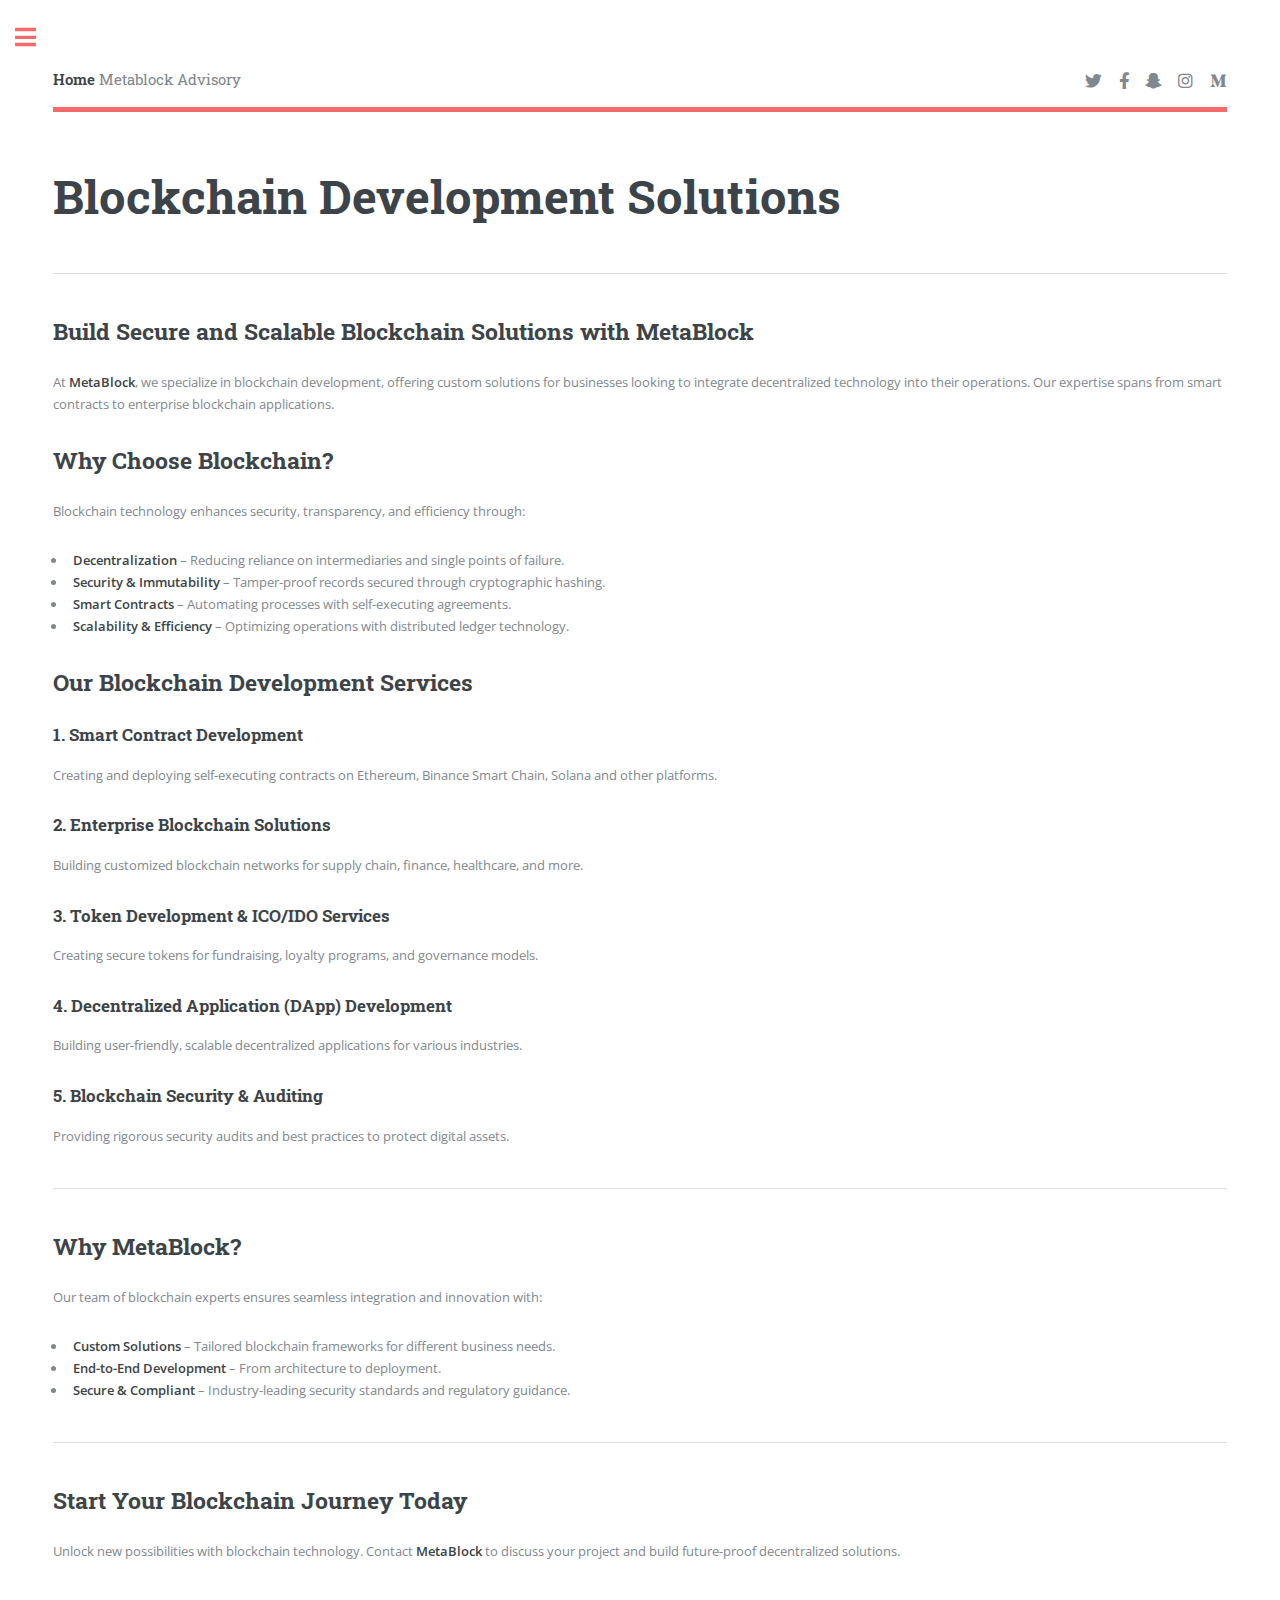
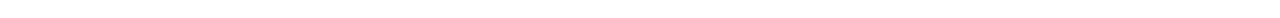
<file: chain.html>
<!DOCTYPE HTML>
<html>
<head>
<title>metablock chain</title>
<meta charset="utf-8" />
<meta name="viewport" content="width=device-width, initial-scale=1, user-scalable=no" />
<link rel="stylesheet" href="assets/css/main.css" />
</head>
<body class="is-preload">

<!-- Wrapper -->
<div id="wrapper">

<!-- Main -->
<div id="main">
<div class="inner">

<!-- Header -->
<header id="header">
<a href="index.html" class="logo"><strong>Home</strong>  Metablock Advisory</a>
<ul class="icons">
<li><a href="#" class="icon brands fa-twitter"><span class="label">Twitter</span></a></li>
<li><a href="#" class="icon brands fa-facebook-f"><span class="label">Facebook</span></a></li>
<li><a href="#" class="icon brands fa-snapchat-ghost"><span class="label">Snapchat</span></a></li>
<li><a href="#" class="icon brands fa-instagram"><span class="label">Instagram</span></a></li>
<li><a href="#" class="icon brands fa-medium-m"><span class="label">Medium</span></a></li>
</ul>
</header>

<!-- Content -->
<section>
<header class="main">
  <h1>Blockchain Development Solutions</h1>
</header>
<hr class="major" />

<style>
  
</style>
</head>

      
          <div class="container">
              
              <h2>Build Secure and Scalable Blockchain Solutions with MetaBlock</h2>
              <p>At <strong>MetaBlock</strong>, we specialize in blockchain development, offering custom solutions for businesses looking to integrate decentralized technology into their operations. Our expertise spans from smart contracts to enterprise blockchain applications.</p>
              
              <h2>Why Choose Blockchain?</h2>
              <p>Blockchain technology enhances security, transparency, and efficiency through:</p>
              <ul>
                  <li><strong>Decentralization</strong> – Reducing reliance on intermediaries and single points of failure.</li>
                  <li><strong>Security & Immutability</strong> – Tamper-proof records secured through cryptographic hashing.</li>
                  <li><strong>Smart Contracts</strong> – Automating processes with self-executing agreements.</li>
                  <li><strong>Scalability & Efficiency</strong> – Optimizing operations with distributed ledger technology.</li>
              </ul>
              
              <h2>Our Blockchain Development Services</h2>
              <h3>1. Smart Contract Development</h3>
              <p>Creating and deploying self-executing contracts on Ethereum, Binance Smart Chain, Solana and other platforms.</p>
              
              <h3>2. Enterprise Blockchain Solutions</h3>
              <p>Building customized blockchain networks for supply chain, finance, healthcare, and more.</p>
              
              <h3>3. Token Development & ICO/IDO Services</h3>
              <p>Creating secure tokens for fundraising, loyalty programs, and governance models.</p>
              
              <h3>4. Decentralized Application (DApp) Development</h3>
              <p>Building user-friendly, scalable decentralized applications for various industries.</p>
              
              <h3>5. Blockchain Security & Auditing</h3>
              <p>Providing rigorous security audits and best practices to protect digital assets.</p>
              <hr class="major" />
              <h2>Why MetaBlock?</h2>
              <p>Our team of blockchain experts ensures seamless integration and innovation with:</p>
              <ul>
                  <li> <strong>Custom Solutions</strong> – Tailored blockchain frameworks for different business needs.</li>
                  <li><strong>End-to-End Development</strong> – From architecture to deployment.</li>
                  <li><strong>Secure & Compliant</strong> – Industry-leading security standards and regulatory guidance.</li>
              </ul>
              <hr class="major" />
              <h2>Start Your Blockchain Journey Today</h2>
              <p>Unlock new possibilities with blockchain technology. Contact <strong>MetaBlock</strong> to discuss your project and build future-proof decentralized solutions.</p>
              
          </div>
      </body>
      </html>
      
           
        

  
           
<!--<script src="scripts/10i-calculator.js">-->

</section>

</div>
</div>

<!-- Sidebar -->
<div id="sidebar">
	<div class="inner">

		<!-- Search -->
			<section id="search" class="alt">
				<form method="post" action="#">
					<input type="text" name="query" id="query" placeholder="Search" />
				</form>
			</section>

		<!-- Menu -->
			<nav id="menu">
				<header class="major">
					<h2>Menu</h2>
				</header>
				<ul>
					<li><a href="index.html">Homepage</a></li>
					<li><a href="generic.html">Generic</a></li>
					<li><a href="about.html">About</a></li>
					<li>
						<span class="opener">Blog & Insights</span>
						<ul>
							<li><a href="market.html">Market Trends</a></li>
							<li><a href="blockchain-news.html">Blockchain News</a></li>
							<li><a href="options.html">Expert Options</a></li>
							
						</ul>
					</li>
					<li><a href="investment.html">Crypto Investment</a></li>
					<li><a href="calc2.html">Calculator</a></li>
					<li>
						<span class="opener">Defi & Web3 Development</span>
						<ul>
							<li><a href="token.html">tokenization</a></li>
							<li><a href="dao.html">DAO Creation</a></li>
							<li><a href="chain.html">Blockchain Development</a></li>
							
						</ul>
					</li>
					<li><a href="#">Blockchain Strategy & Advisory</a></li>
					<li><a href="#">Regulatory & Compliance Guidance</a></li>
					<li><a href="#">Testimonials</a></li>
				</ul>
			</nav>

		<!-- Section -->
			<section>
				<header class="major">
					<h2>Latest Insights</h2>
</header>
<div class="mini-posts">
<article>
<a href="#" class="image"><img src="images/pic07.2.jpg" alt="" /></a>
<p>Empowering Businesses with Blockchain
Discover how blockchain technology is transforming industries with transparency, security, and efficiency.</p>
</article>
<article>
<a href="#" class="image"><img src="images/pic08.2.jpg" alt="" /></a>
<p>Secure & Decentralized Solutions
Leverage the power of decentralized finance (DeFi) and crypto security to protect your digital assets.
</p>
</article>
<article>
<a href="#" class="image"><img src="images/pic09.2.jpg" alt="" /></a>
<p>Smart Contracts for Automation
Enhance your business operations with self-executing smart contracts that reduce costs and increase trust.</p>
</article>
</div>
<ul class="actions">
<li><a href="#" class="button">More</a></li>
</ul>
</section>

<!-- Section -->
<section>
<header class="major">
<h2>Get in touch</h2>
</header>
<p>"Connect with us today to explore blockchain opportunities and innovative crypto solutions. Our expert team is ready to guide you through the evolving digital landscape with strategic insights and professional support."</p>
<ul class="contact">
<li class="icon solid fa-envelope"><a href="#">kingtailan40@gmail.com</a></li>
<li class="icon solid fa-phone">(971) 54-555-2880</li>
<li class="icon solid fa-home">Hamdan Bin Mohammed St
<br />
Abu Dhabi,UAE</li>
</ul>
</section>

<!-- Footer -->
<footer id="footer">
<p class="copyright">&copy;MetaBlock Advisory. All rights reserved.</p>
</footer>

</div>
</div>

</div>

<!-- Scripts -->
<script src="assets/js/jquery.min.js"></script>
<script src="assets/js/browser.min.js"></script>
<script src="assets/js/breakpoints.min.js"></script>
<script src="assets/js/util.js"></script>
<script src="assets/js/main.js"></script>
<script src="assets/js/calc2.js"></script>
</body>
</html>
</file>
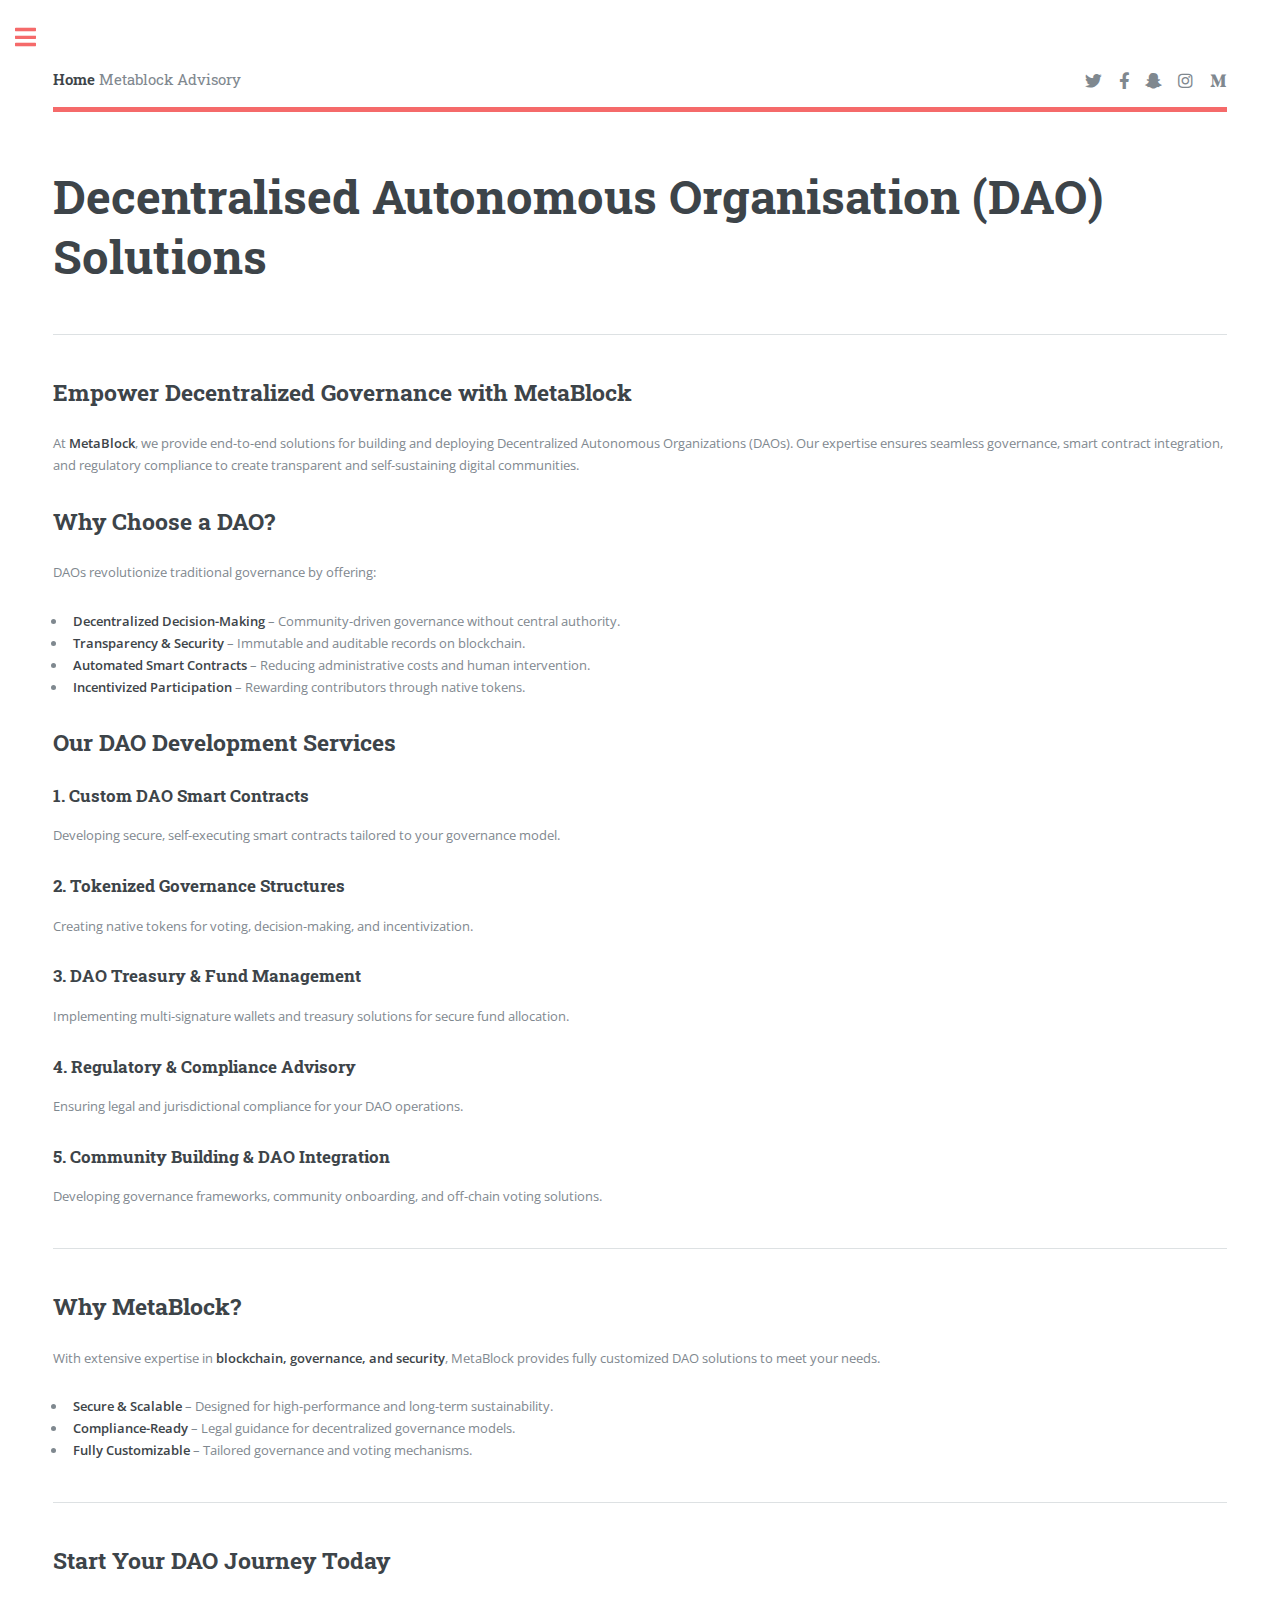
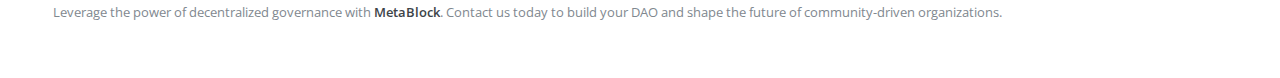
<file: dao.html>
<!DOCTYPE HTML>
<html>
<head>
<title>metablock dao</title>
<meta charset="utf-8" />
<meta name="viewport" content="width=device-width, initial-scale=1, user-scalable=no" />
<link rel="stylesheet" href="assets/css/main.css" />
</head>
<body class="is-preload">

<!-- Wrapper -->
<div id="wrapper">

<!-- Main -->
<div id="main">
<div class="inner">

<!-- Header -->
<header id="header">
<a href="index.html" class="logo"><strong>Home</strong>  Metablock Advisory</a>
<ul class="icons">
<li><a href="#" class="icon brands fa-twitter"><span class="label">Twitter</span></a></li>
<li><a href="#" class="icon brands fa-facebook-f"><span class="label">Facebook</span></a></li>
<li><a href="#" class="icon brands fa-snapchat-ghost"><span class="label">Snapchat</span></a></li>
<li><a href="#" class="icon brands fa-instagram"><span class="label">Instagram</span></a></li>
<li><a href="#" class="icon brands fa-medium-m"><span class="label">Medium</span></a></li>
</ul>
</header>

<!-- Content -->
<section>
<header class="main">
  <h1>Decentralised Autonomous Organisation (DAO) Solutions</h1>
</header>
<hr class="major" />

<style>
  
</style>
</head>

    <div class="container">
        
        <h2>Empower Decentralized Governance with MetaBlock</h2>
        <p>At <strong>MetaBlock</strong>, we provide end-to-end solutions for building and deploying Decentralized Autonomous Organizations (DAOs). Our expertise ensures seamless governance, smart contract integration, and regulatory compliance to create transparent and self-sustaining digital communities.</p>
        
        <h2>Why Choose a DAO?</h2>
        <p>DAOs revolutionize traditional governance by offering:</p>
        <ul>
            <li><strong>Decentralized Decision-Making</strong> – Community-driven governance without central authority.</li>
            <li><strong>Transparency & Security</strong> – Immutable and auditable records on blockchain.</li>
            <li><strong>Automated Smart Contracts</strong> – Reducing administrative costs and human intervention.</li>
            <li><strong>Incentivized Participation</strong> – Rewarding contributors through native tokens.</li>
        </ul>
        
        <h2>Our DAO Development Services</h2>
        <h3>1. Custom DAO Smart Contracts</h3>
        <p>Developing secure, self-executing smart contracts tailored to your governance model.</p>
        
        <h3>2. Tokenized Governance Structures</h3>
        <p>Creating native tokens for voting, decision-making, and incentivization.</p>
        
        <h3>3. DAO Treasury & Fund Management</h3>
        <p>Implementing multi-signature wallets and treasury solutions for secure fund allocation.</p>
        
        <h3>4. Regulatory & Compliance Advisory</h3>
        <p>Ensuring legal and jurisdictional compliance for your DAO operations.</p>
        
        <h3>5. Community Building & DAO Integration</h3>
        <p>Developing governance frameworks, community onboarding, and off-chain voting solutions.</p>
        <hr class="major" />
        <h2>Why MetaBlock?</h2>
        <p>With extensive expertise in <strong>blockchain, governance, and security</strong>, MetaBlock provides fully customized DAO solutions to meet your needs.</p>
        <ul>
            <li> <strong>Secure & Scalable</strong> – Designed for high-performance and long-term sustainability.</li>
            <li><strong>Compliance-Ready</strong> – Legal guidance for decentralized governance models.</li>
            <li> <strong>Fully Customizable</strong> – Tailored governance and voting mechanisms.</li>
        </ul>
        <hr class="major" />
        <h2>Start Your DAO Journey Today</h2>
        <p>Leverage the power of decentralized governance with <strong>MetaBlock</strong>. Contact us today to build your DAO and shape the future of community-driven organizations.</p>
        
        

  
          
        
       
       
        
<!--<script src="scripts/10i-calculator.js">-->

</section>

</div>
</div>

<!-- Sidebar -->
<div id="sidebar">
	<div class="inner">

		<!-- Search -->
			<section id="search" class="alt">
				<form method="post" action="#">
					<input type="text" name="query" id="query" placeholder="Search" />
				</form>
			</section>

		<!-- Menu -->
			<nav id="menu">
				<header class="major">
					<h2>Menu</h2>
				</header>
				<ul>
					<li><a href="index.html">Homepage</a></li>
					<li><a href="generic.html">Generic</a></li>
					<li><a href="about.html">About</a></li>
					<li>
						<span class="opener">Blog & Insights</span>
						<ul>
							<li><a href="market.html">Market Trends</a></li>
							<li><a href="blockchain-news.html">Blockchain News</a></li>
							<li><a href="options.html">Expert Options</a></li>
							
						</ul>
					</li>
					<li><a href="investment.html">Crypto Investment</a></li>
					<li><a href="calc2.html">Calculator</a></li>
					<li>
						<span class="opener">Defi & Web3 Development</span>
						<ul>
							<li><a href="token.html">tokenization</a></li>
							<li><a href="dao.html">DAO Creation</a></li>
							<li><a href="chain.html">Blockchain Development</a></li>
							
						</ul>
					</li>
					<li><a href="#">Blockchain Strategy & Advisory</a></li>
					<li><a href="#">Regulatory & Compliance Guidance</a></li>
					<li><a href="#">Testimonials</a></li>
				</ul>
			</nav>

		<!-- Section -->
			<section>
				<header class="major">
					<h2>Latest Insights</h2>
</header>
<div class="mini-posts">
<article>
<a href="#" class="image"><img src="images/pic07.2.jpg" alt="" /></a>
<p>Empowering Businesses with Blockchain
Discover how blockchain technology is transforming industries with transparency, security, and efficiency.</p>
</article>
<article>
<a href="#" class="image"><img src="images/pic08.2.jpg" alt="" /></a>
<p>Secure & Decentralized Solutions
Leverage the power of decentralized finance (DeFi) and crypto security to protect your digital assets.
</p>
</article>
<article>
<a href="#" class="image"><img src="images/pic09.2.jpg" alt="" /></a>
<p>Smart Contracts for Automation
Enhance your business operations with self-executing smart contracts that reduce costs and increase trust.</p>
</article>
</div>
<ul class="actions">
<li><a href="#" class="button">More</a></li>
</ul>
</section>

<!-- Section -->
<section>
<header class="major">
<h2>Get in touch</h2>
</header>
<p>"Connect with us today to explore blockchain opportunities and innovative crypto solutions. Our expert team is ready to guide you through the evolving digital landscape with strategic insights and professional support."</p>
<ul class="contact">
<li class="icon solid fa-envelope"><a href="mailto:kingtailan40@gmail.com">kingtailan40@gmail.com</a></li>
<li class="icon solid fa-phone">(971) 54-555-2880</li>
<li class="icon solid fa-home">Hamdan Bin Mohammed St
<br />
Abu Dhabi,UAE</li>
</ul>
</section>

<!-- Footer -->
<footer id="footer">
<p class="copyright">&copy;MetaBlock Advisory. All rights reserved.</p>
</footer>

</div>
</div>

</div>

<!-- Scripts -->
<script src="assets/js/jquery.min.js"></script>
<script src="assets/js/browser.min.js"></script>
<script src="assets/js/breakpoints.min.js"></script>
<script src="assets/js/util.js"></script>
<script src="assets/js/main.js"></script>
<script src="assets/js/calc2.js"></script>
</body>
</html>
</file>
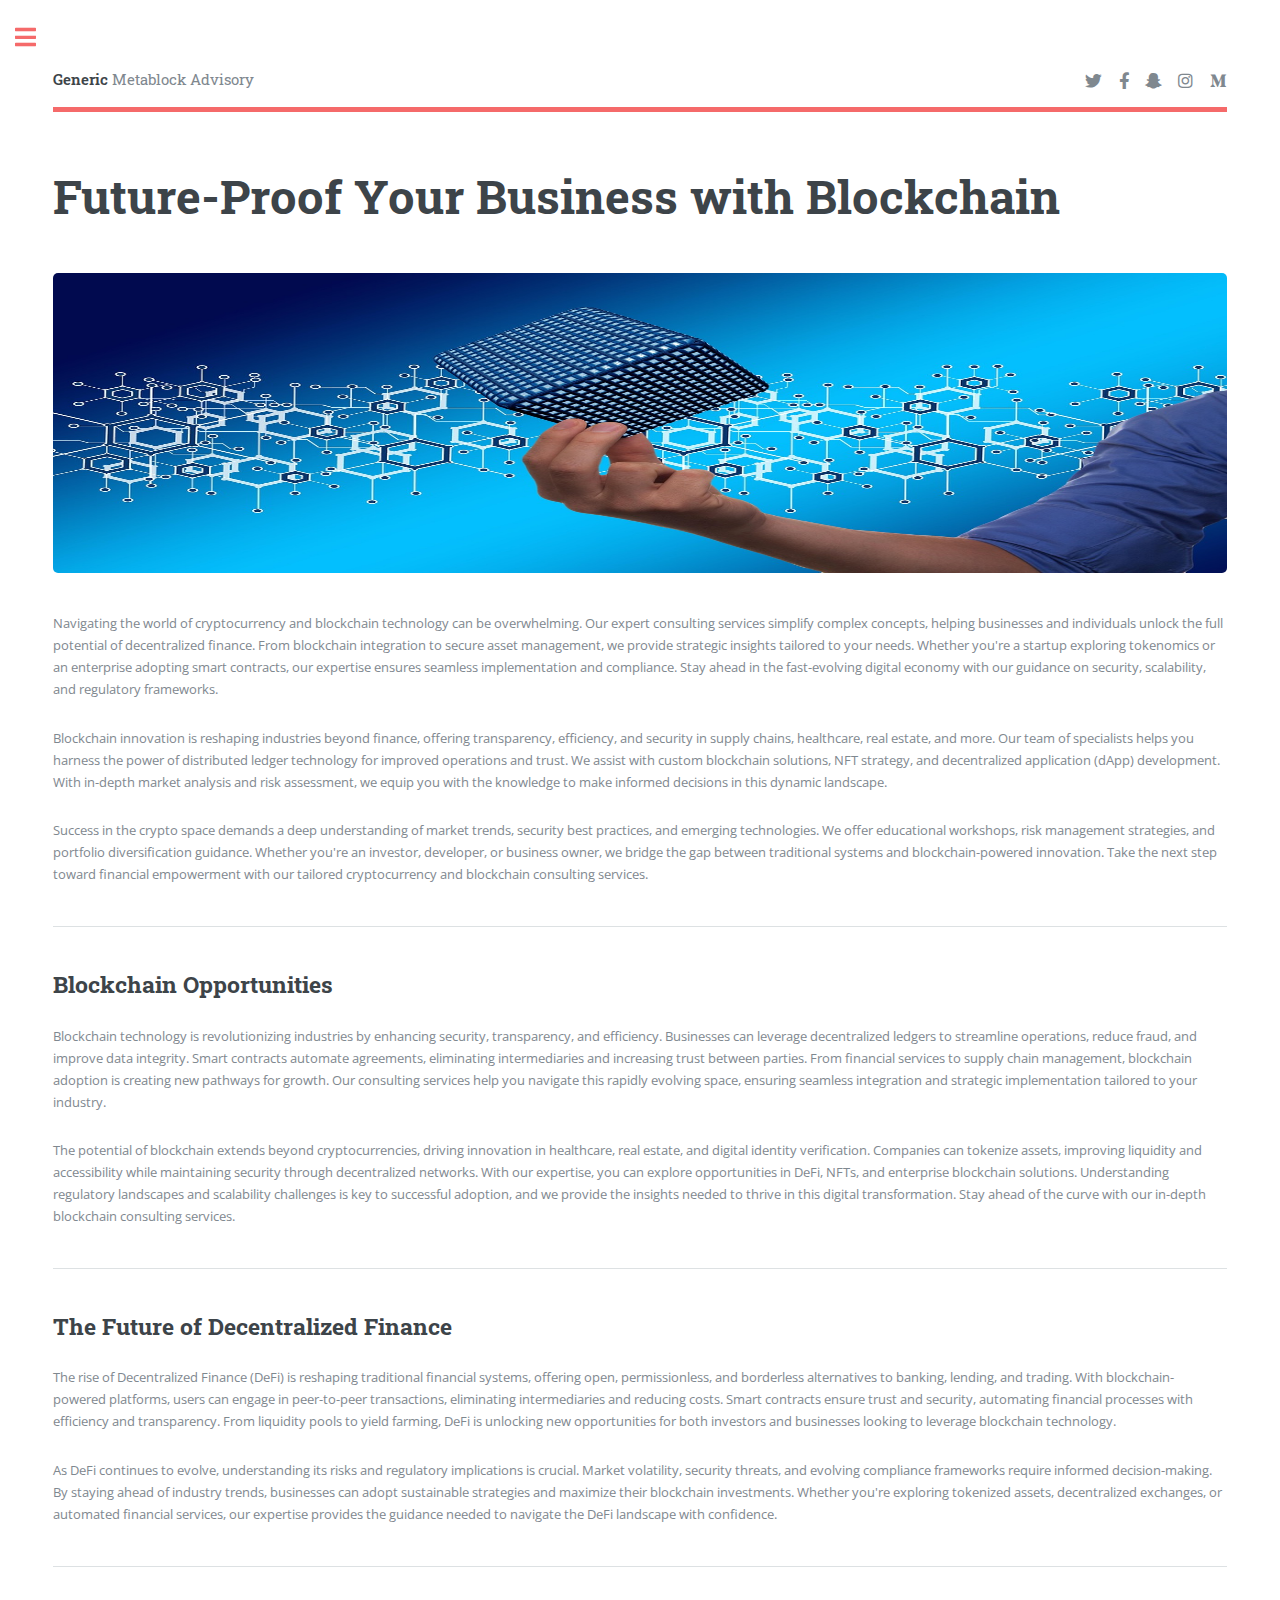
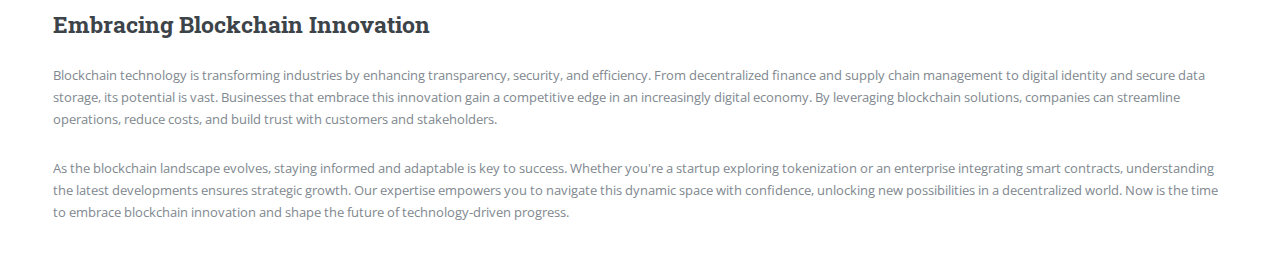
<file: generic.html>
<!DOCTYPE HTML>
<!--
Editorial by HTML5 UP
html5up.net | @ajlkn
Free for personal and commercial use under the CCA 3.0 license (html5up.net/license)
-->
<html>
<head>
<title>Generic</title>
<meta charset="utf-8" />
<meta name="viewport" content="width=device-width, initial-scale=1, user-scalable=no" />
<link rel="stylesheet" href="assets/css/main.css" />
</head>
<body class="is-preload">

<!-- Wrapper -->
<div id="wrapper">

<!-- Main -->
<div id="main">
<div class="inner">

<!-- Header -->
<header id="header">
<a href="index.html" class="logo"><strong>Generic</strong>  Metablock Advisory</a>
<ul class="icons">
<li><a href="#" class="icon brands fa-twitter"><span class="label">Twitter</span></a></li>
<li><a href="#" class="icon brands fa-facebook-f"><span class="label">Facebook</span></a></li>
<li><a href="#" class="icon brands fa-snapchat-ghost"><span class="label">Snapchat</span></a></li>
<li><a href="#" class="icon brands fa-instagram"><span class="label">Instagram</span></a></li>
<li><a href="#" class="icon brands fa-medium-m"><span class="label">Medium</span></a></li>
</ul>
</header>

<!-- Content -->
<section>
<header class="main">
<h1>Future-Proof Your Business with Blockchain</h1>
</header>

<span class="image main"><img src="images/pic11.2.jpg" alt="" /></span>

<p>Navigating the world of cryptocurrency and blockchain technology can be overwhelming. Our expert consulting services simplify complex concepts, helping businesses and individuals unlock the full potential of decentralized finance. From blockchain integration to secure asset management, we provide strategic insights tailored to your needs. Whether you're a startup exploring tokenomics or an enterprise adopting smart contracts, our expertise ensures seamless implementation and compliance. Stay ahead in the fast-evolving digital economy with our guidance on security, scalability, and regulatory frameworks.
</p>

<p>Blockchain innovation is reshaping industries beyond finance, offering transparency, efficiency, and security in supply chains, healthcare, real estate, and more. Our team of specialists helps you harness the power of distributed ledger technology for improved operations and trust. We assist with custom blockchain solutions, NFT strategy, and decentralized application (dApp) development. With in-depth market analysis and risk assessment, we equip you with the knowledge to make informed decisions in this dynamic landscape.
</p>
<p>Success in the crypto space demands a deep understanding of market trends, security best practices, and emerging technologies. We offer educational workshops, risk management strategies, and portfolio diversification guidance. Whether you're an investor, developer, or business owner, we bridge the gap between traditional systems and blockchain-powered innovation. Take the next step toward financial empowerment with our tailored cryptocurrency and blockchain consulting services.</p>

<hr class="major" />

<h2>Blockchain Opportunities</h2>
<p>Blockchain technology is revolutionizing industries by enhancing security, transparency, and efficiency. Businesses can leverage decentralized ledgers to streamline operations, reduce fraud, and improve data integrity. Smart contracts automate agreements, eliminating intermediaries and increasing trust between parties. From financial services to supply chain management, blockchain adoption is creating new pathways for growth. Our consulting services help you navigate this rapidly evolving space, ensuring seamless integration and strategic implementation tailored to your industry.

</p>
<p>The potential of blockchain extends beyond cryptocurrencies, driving innovation in healthcare, real estate, and digital identity verification. Companies can tokenize assets, improving liquidity and accessibility while maintaining security through decentralized networks. With our expertise, you can explore opportunities in DeFi, NFTs, and enterprise blockchain solutions. Understanding regulatory landscapes and scalability challenges is key to successful adoption, and we provide the insights needed to thrive in this digital transformation. Stay ahead of the curve with our in-depth blockchain consulting services.</p>

<hr class="major" />

<h2>The Future of Decentralized Finance</h2>
<p>The rise of Decentralized Finance (DeFi) is reshaping traditional financial systems, offering open, permissionless, and borderless alternatives to banking, lending, and trading. With blockchain-powered platforms, users can engage in peer-to-peer transactions, eliminating intermediaries and reducing costs. Smart contracts ensure trust and security, automating financial processes with efficiency and transparency. From liquidity pools to yield farming, DeFi is unlocking new opportunities for both investors and businesses looking to leverage blockchain technology.
</p>
<p>As DeFi continues to evolve, understanding its risks and regulatory implications is crucial. Market volatility, security threats, and evolving compliance frameworks require informed decision-making. By staying ahead of industry trends, businesses can adopt sustainable strategies and maximize their blockchain investments. Whether you're exploring tokenized assets, decentralized exchanges, or automated financial services, our expertise provides the guidance needed to navigate the DeFi landscape with confidence.
</p>

<hr class="major" />

<h2>Embracing Blockchain Innovation</h2>
<p>Blockchain technology is transforming industries by enhancing transparency, security, and efficiency. From decentralized finance and supply chain management to digital identity and secure data storage, its potential is vast. Businesses that embrace this innovation gain a competitive edge in an increasingly digital economy. By leveraging blockchain solutions, companies can streamline operations, reduce costs, and build trust with customers and stakeholders.</p>
<p>As the blockchain landscape evolves, staying informed and adaptable is key to success. Whether you're a startup exploring tokenization or an enterprise integrating smart contracts, understanding the latest developments ensures strategic growth. Our expertise empowers you to navigate this dynamic space with confidence, unlocking new possibilities in a decentralized world. Now is the time to embrace blockchain innovation and shape the future of technology-driven progress.</p>

</section>

</div>
</div>

<!-- Sidebar -->
<div id="sidebar">
	<div class="inner">

		<!-- Search -->
			<section id="search" class="alt">
				<form method="post" action="#">
					<input type="text" name="query" id="query" placeholder="Search" />
				</form>
			</section>

		<!-- Menu -->
			<nav id="menu">
				<header class="major">
					<h2>Menu</h2>
				</header>
				<ul>
					<li><a href="index.html">Homepage</a></li>
					<li><a href="generic.html">Generic</a></li>
					<li><a href="about.html">About</a></li>
					<li>
						<span class="opener">Blog & Insights</span>
						<ul>
							<li><a href="market.html">Market Trends</a></li>
							<li><a href="blockchain-news.html">Blockchain News</a></li>
							<li><a href="options.html">Expert Options</a></li>
							
						</ul>
					</li>
					<li><a href="investment.html">Crypto Investment</a></li>
					<li><a href="calc2.html">Calculator</a></li>
					<li>
						<span class="opener">Defi & Web3 Development</span>
						<ul>
							<li><a href="token.html">tokenization</a></li>
							<li><a href="dao.html">DAO Creation</a></li>
							<li><a href="chain.html">Blockchain Development</a></li>
							
						</ul>
					</li>
					<li><a href="#">Blockchain Strategy & Advisory</a></li>
					<li><a href="#">Regulatory & Compliance Guidance</a></li>
					<li><a href="#">Testimonials</a></li>
				</ul>
			</nav>

		<!-- Section -->
			<section>
				<header class="major">
					<h2>Latest Insights</h2>
</header>
<div class="mini-posts">
<article>
<a href="#" class="image"><img src="images/pic07.2.jpg" alt="" /></a>
<p>Empowering Businesses with Blockchain
Discover how blockchain technology is transforming industries with transparency, security, and efficiency.</p>
</article>
<article>
<a href="#" class="image"><img src="images/pic08.2.jpg" alt="" /></a>
<p>Secure & Decentralized Solutions
Leverage the power of decentralized finance (DeFi) and crypto security to protect your digital assets.
</p>
</article>
<article>
<a href="#" class="image"><img src="images/pic09.2.jpg" alt="" /></a>
<p>Smart Contracts for Automation
Enhance your business operations with self-executing smart contracts that reduce costs and increase trust.</p>
</article>
</div>
<ul class="actions">
<li><a href="#" class="button">More</a></li>
</ul>
</section>

<!-- Section -->
<section>
<header class="major">
<h2>Get in touch</h2>
</header>
<p>"Connect with us today to explore blockchain opportunities and innovative crypto solutions. Our expert team is ready to guide you through the evolving digital landscape with strategic insights and professional support."</p>
<ul class="contact">
<li class="icon solid fa-envelope"><a href="mailto:kingtailan40@gmail.com">kingtailan40@gmail.com</a></li>
<li class="icon solid fa-phone">(971) 54-555-2880</li>
<li class="icon solid fa-home">Hamdan Bin Mohammed St
<br />
Abu Dhabi,UAE</li>
</ul>
</section>

<!-- Footer -->
<footer id="footer">
<p class="copyright">&copy;MetaBlock Advisory. All rights reserved.</p>
</footer>

</div>
</div>

</div>

<!-- Scripts -->
<script src="assets/js/jquery.min.js"></script>
<script src="assets/js/browser.min.js"></script>
<script src="assets/js/breakpoints.min.js"></script>
<script src="assets/js/util.js"></script>
<script src="assets/js/main.js"></script>

</body>
</html>
</file>
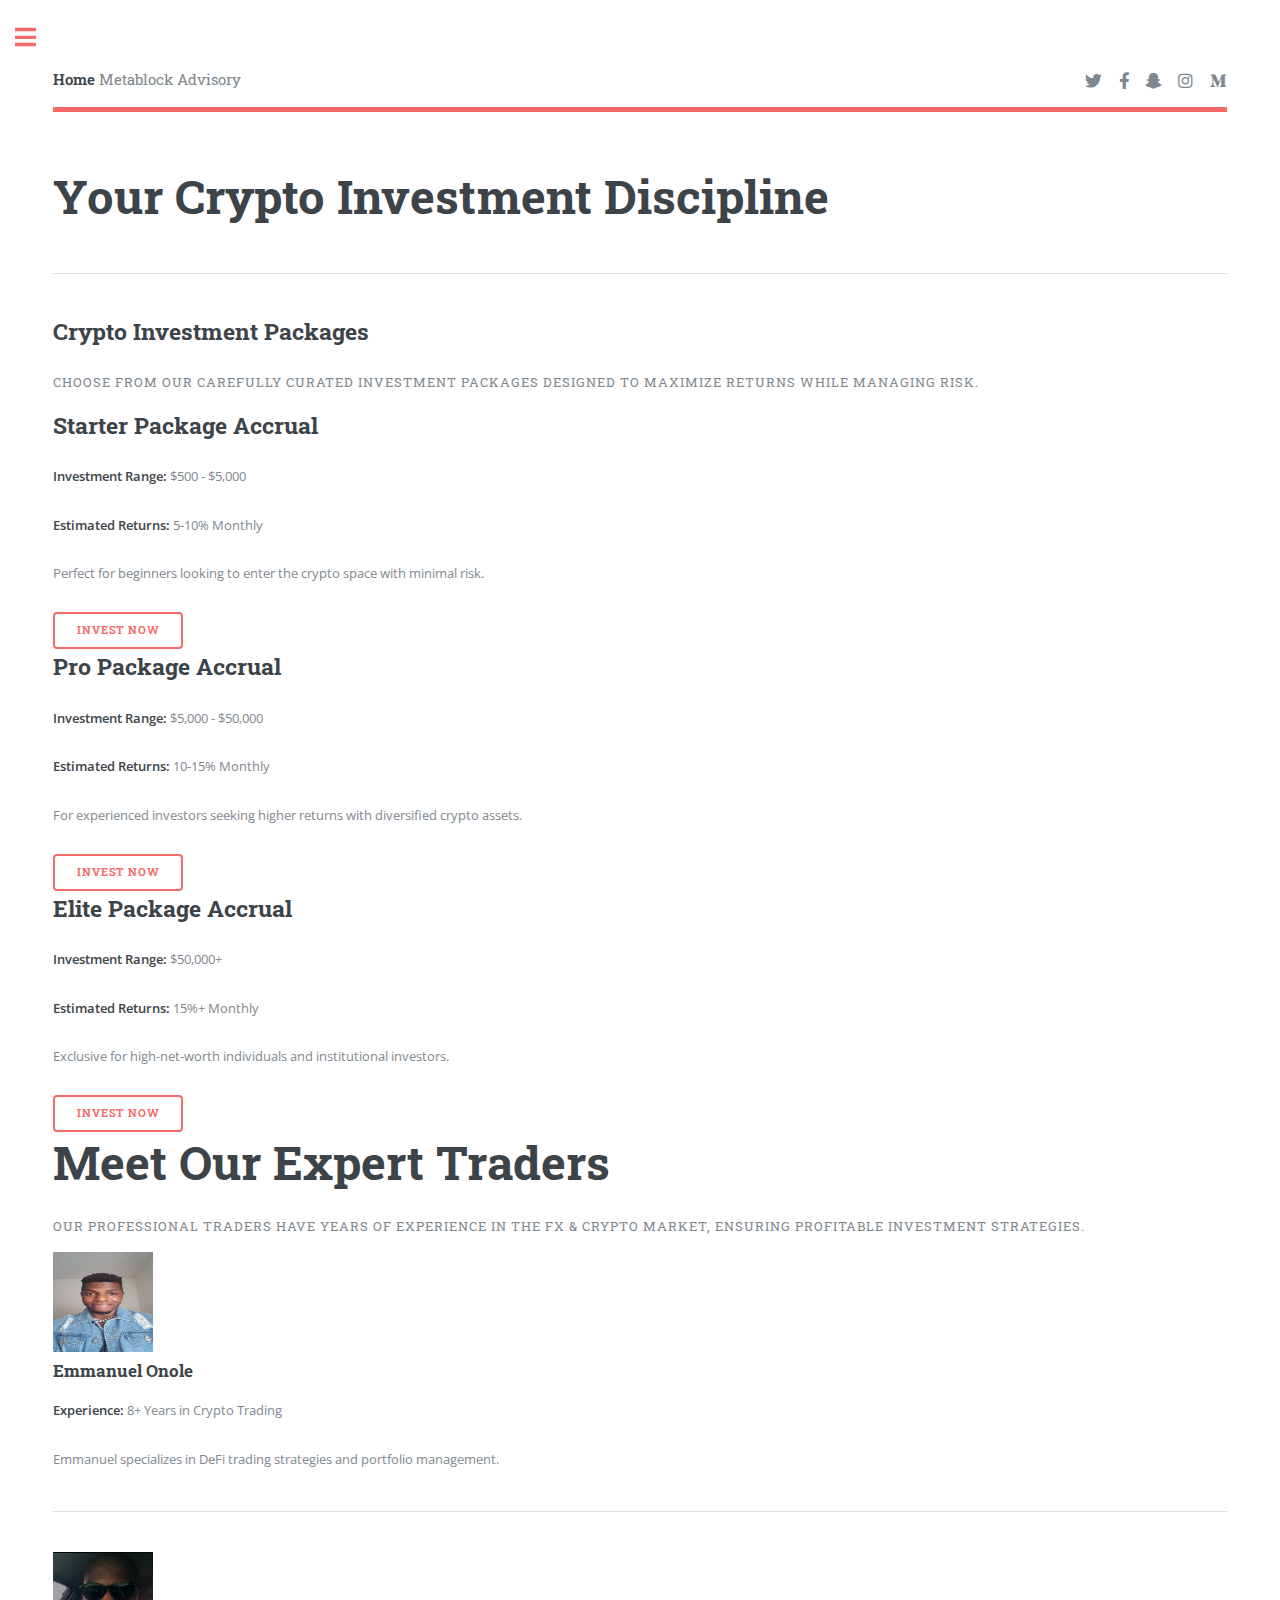
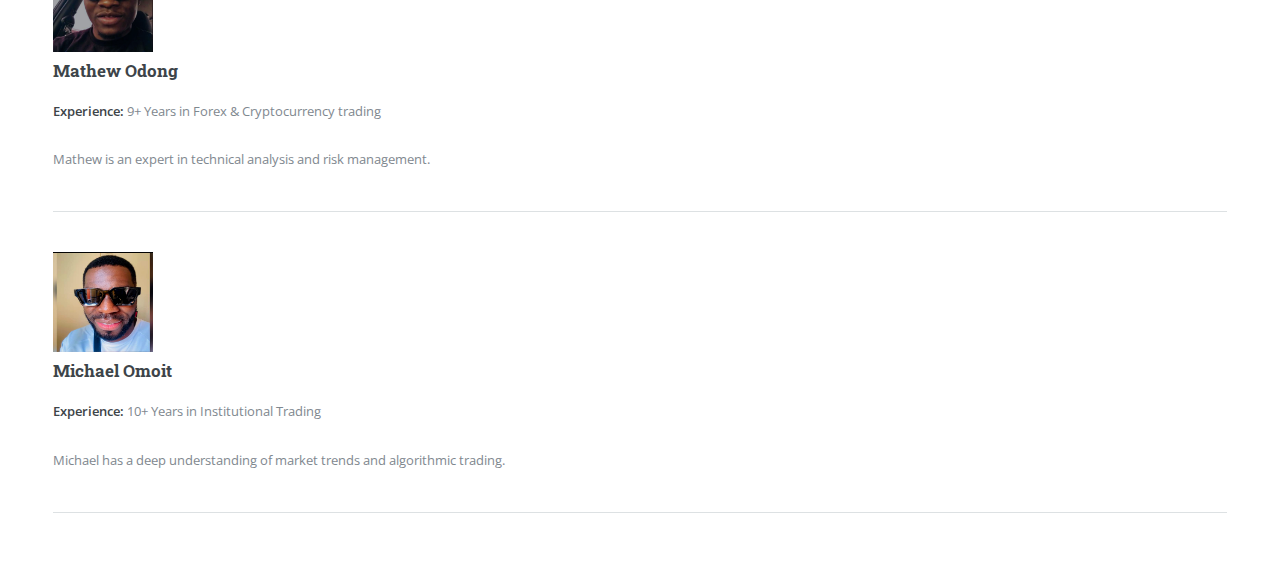
<file: investment.html>
<!DOCTYPE HTML>
<!--
Editorial by HTML5 UP
html5up.net | @ajlkn
Free for personal and commercial use under the CCA 3.0 license (html5up.net/license)
-->
<html>
<head>
<title>metablock invest</title>
<meta charset="utf-8" />
<meta name="viewport" content="width=device-width, initial-scale=1, user-scalable=no" />
<link rel="stylesheet" href="assets/css/main.css" />
</head>
<body class="is-preload">

<!-- Wrapper -->
<div id="wrapper">

<!-- Main -->
<div id="main">
<div class="inner">

<!-- Header -->
<header id="header">
<a href="index.html" class="logo"><strong>Home</strong>  Metablock Advisory</a>
<ul class="icons">
<li><a href="#" class="icon brands fa-twitter"><span class="label">Twitter</span></a></li>
<li><a href="#" class="icon brands fa-facebook-f"><span class="label">Facebook</span></a></li>
<li><a href="#" class="icon brands fa-snapchat-ghost"><span class="label">Snapchat</span></a></li>
<li><a href="#" class="icon brands fa-instagram"><span class="label">Instagram</span></a></li>
<li><a href="#" class="icon brands fa-medium-m"><span class="label">Medium</span></a></li>
</ul>
</header>

<!-- Content -->
<section>
<header class="main">
<h1>Your Crypto Investment Discipline</h1>
</header>
<hr class="major" />

<style>
  
</style>
<!-- <link rel="stylesheet" href="styles/10i-calculator.css">-->

</head>

<section id="crypto-investment">
  <header class="main">
      <h2>Crypto Investment Packages</h2>
      <p>Choose from our carefully curated investment packages designed to maximize returns while managing risk.</p>
  </header>

  <div class="packages">
      <div class="package">
          <h2>Starter Package Accrual</h2>
          <p><strong>Investment Range:</strong> $500 - $5,000</p>
          <p><strong>Estimated Returns:</strong> 5-10% Monthly</p>
          <p>Perfect for beginners looking to enter the crypto space with minimal risk.</p>
          <button>Invest Now</button>
      </div>

      <div class="package">
          <h2>Pro Package Accrual</h2>
          <p><strong>Investment Range:</strong> $5,000 - $50,000</p>
          <p><strong>Estimated Returns:</strong> 10-15% Monthly</p>
          <p>For experienced investors seeking higher returns with diversified crypto assets.</p>
          <button>Invest Now</button>
      </div>

      <div class="package">
          <h2>Elite Package Accrual</h2>
          <p><strong>Investment Range:</strong> $50,000+</p>
          <p><strong>Estimated Returns:</strong> 15%+ Monthly</p>
          <p>Exclusive for high-net-worth individuals and institutional investors.</p>
          <button>Invest Now</button>
      </div>
  </div>
</section>

<section id="traders-profiles">
  <header class="main">
      <h1>Meet Our Expert Traders</h1>
      <p>Our professional traders have years of experience in the FX & Crypto market, ensuring profitable investment strategies.</p>
  </header>

  <div class="traders">
      <div class="trader">
          <img style="height:100px;width: 100px;" src="images/emmanuel2.jpeg" alt="emmanuel image">
          <h3>Emmanuel Onole</h3>
          <p><strong>Experience:</strong> 8+ Years in Crypto Trading</p>
          <p>Emmanuel specializes in DeFi trading strategies and portfolio management.</p>
      </div>
      <hr class="major" />

      <div class="trader">
          <img style="height:100px;width: 100px;" src="images/odong.png" alt="odong image">
          <h3>Mathew Odong</h3>
          <p><strong>Experience:</strong> 9+ Years in Forex & Cryptocurrency trading</p>
          <p>Mathew is an expert in technical analysis and risk management.</p>
      </div>
      <hr class="major" />
      <div class="trader">
          <img style="height:100px;width: 100px;" src="images/omoit.png" alt="micheal image">
          <h3>Michael Omoit</h3>
          <p><strong>Experience:</strong> 10+ Years in Institutional Trading</p>
          <p>Michael has a deep understanding of market trends and algorithmic trading.</p>
      </div>
      <hr class="major" />
  </div>
</section>


<!--<script src="scripts/10i-calculator.js">-->



</section>

</div>
</div>

<!-- Sidebar -->
<div id="sidebar">
	<div class="inner">

		<!-- Search -->
			<section id="search" class="alt">
				<form method="post" action="#">
					<input type="text" name="query" id="query" placeholder="Search" />
				</form>
			</section>

		<!-- Menu -->
			<nav id="menu">
				<header class="major">
					<h2>Menu</h2>
				</header>
				<ul>
					<li><a href="index.html">Homepage</a></li>
					<li><a href="generic.html">Generic</a></li>
					<li><a href="about.html">About</a></li>
					<li>
						<span class="opener">Blog & Insights</span>
						<ul>
							<li><a href="market.html">Market Trends</a></li>
							<li><a href="blockchain-news.html">Blockchain News</a></li>
							<li><a href="options.html">Expert Options</a></li>
							
						</ul>
					</li>
					<li><a href="investment.html">Crypto Investment</a></li>
					<li><a href="calc2.html">Calculator</a></li>
					<li>
						<span class="opener">Defi & Web3 Development</span>
						<ul>
							<li><a href="token.html">tokenization</a></li>
							<li><a href="dao.html">DAO Creation</a></li>
							<li><a href="chain.html">Blockchain Development</a></li>
							
						</ul>
					</li>
					<li><a href="#">Blockchain Strategy & Advisory</a></li>
					<li><a href="#">Regulatory & Compliance Guidance</a></li>
					<li><a href="#">Testimonials</a></li>
				</ul>
			</nav>

		<!-- Section -->
			<section>
				<header class="major">
					<h2>Latest Insights</h2>
</header>
<div class="mini-posts">
<article>
<a href="#" class="image"><img src="images/pic07.2.jpg" alt="" /></a>
<p>Empowering Businesses with Blockchain
Discover how blockchain technology is transforming industries with transparency, security, and efficiency.</p>
</article>
<article>
<a href="#" class="image"><img src="images/pic08.2.jpg" alt="" /></a>
<p>Secure & Decentralized Solutions
Leverage the power of decentralized finance (DeFi) and crypto security to protect your digital assets.
</p>
</article>
<article>
<a href="#" class="image"><img src="images/pic09.2.jpg" alt="" /></a>
<p>Smart Contracts for Automation
Enhance your business operations with self-executing smart contracts that reduce costs and increase trust.</p>
</article>
</div>
<ul class="actions">
<li><a href="#" class="button">More</a></li>
</ul>
</section>

<!-- Section -->
<section>
<header class="major">
<h2>Get in touch</h2>
</header>
<p>"Connect with us today to explore blockchain opportunities and innovative crypto solutions. Our expert team is ready to guide you through the evolving digital landscape with strategic insights and professional support."</p>
<ul class="contact">
<li class="icon solid fa-envelope"><a href="mailto:kingtailan40@gmail.com">kingtailan40@gmail.com</a></li>
<li class="icon solid fa-phone">(971) 54-555-2880</li>
<li class="icon solid fa-home">Hamdan Bin Mohammed St
<br />
Abu Dhabi,UAE</li>
</ul>
</section>

<!-- Footer -->
<footer id="footer">
<p class="copyright">&copy;MetaBlock Advisory. All rights reserved.</p>
</footer>

</div>
</div>

</div>

<!-- Scripts -->
<script src="assets/js/jquery.min.js"></script>
<script src="assets/js/browser.min.js"></script>
<script src="assets/js/breakpoints.min.js"></script>
<script src="assets/js/util.js"></script>
<script src="assets/js/main.js"></script>
<script src="assets/js/calc2.js"></script>
</body>
</html>
</file>
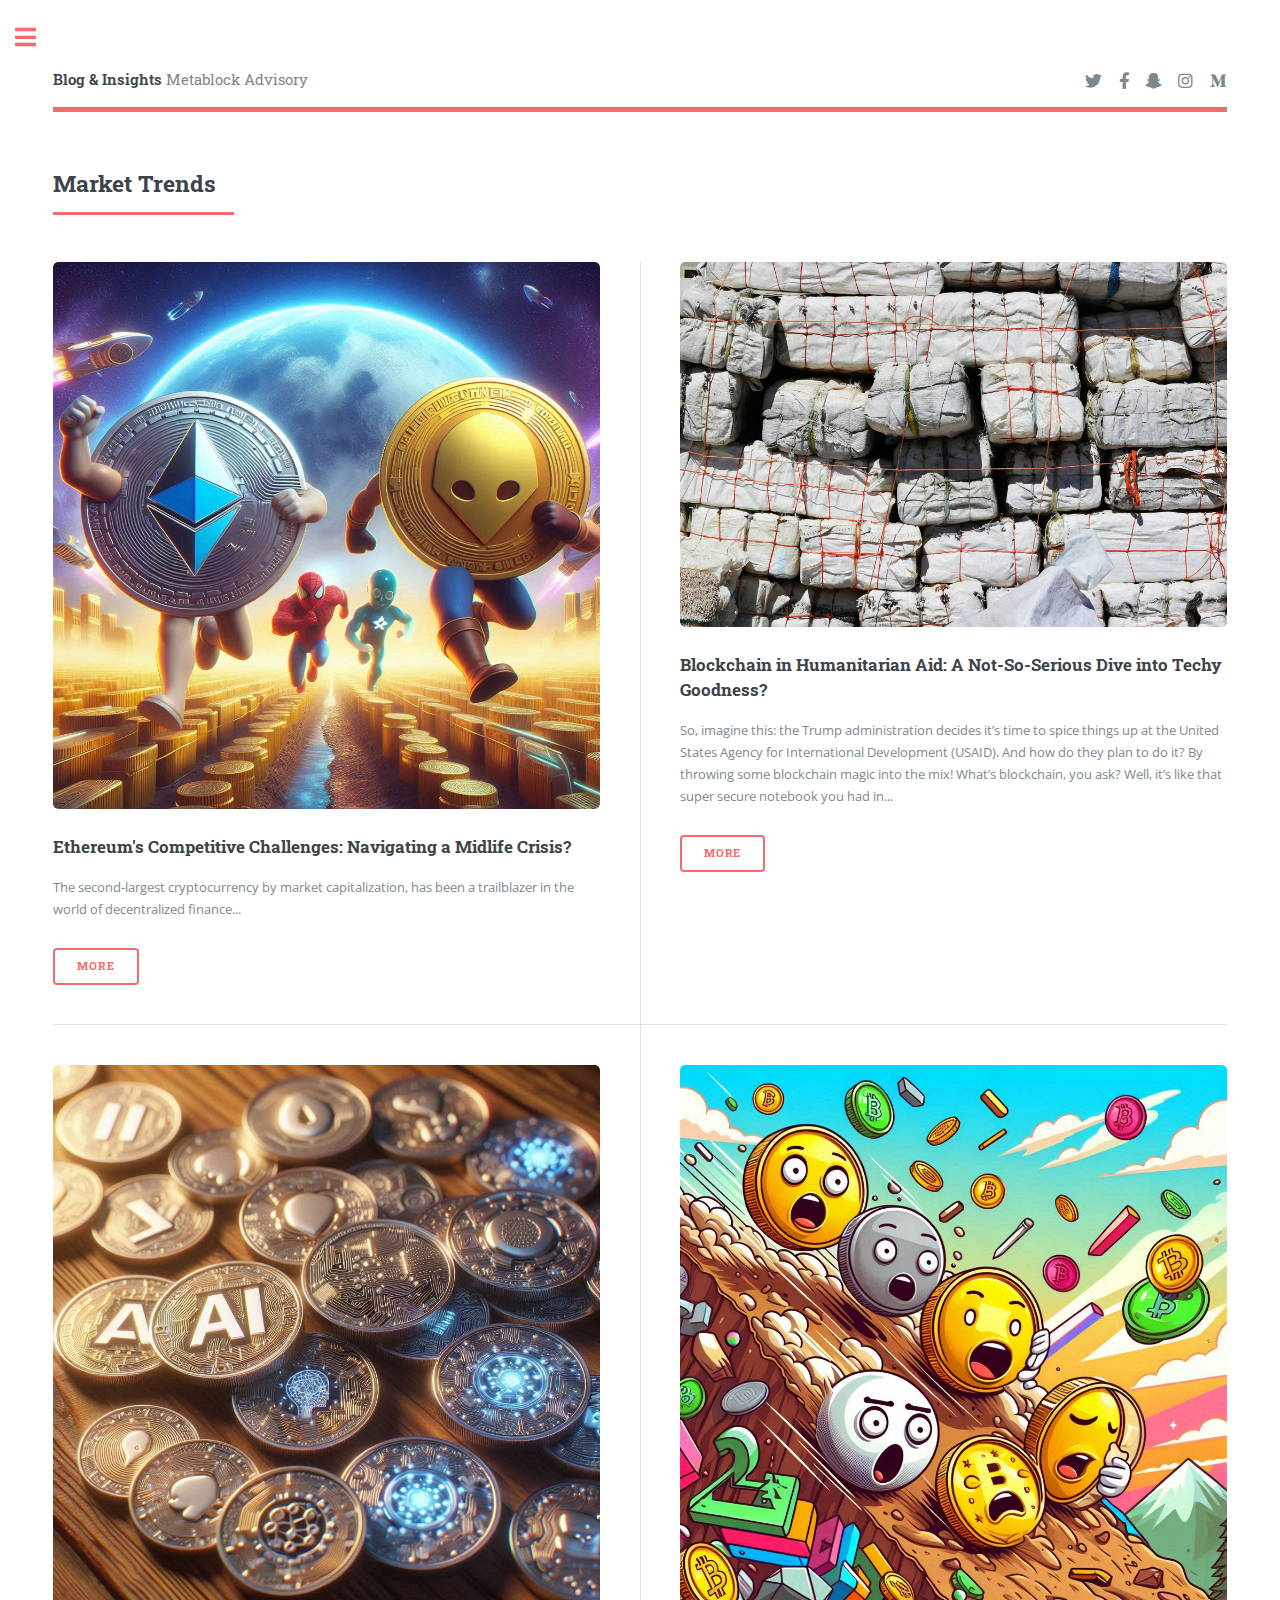
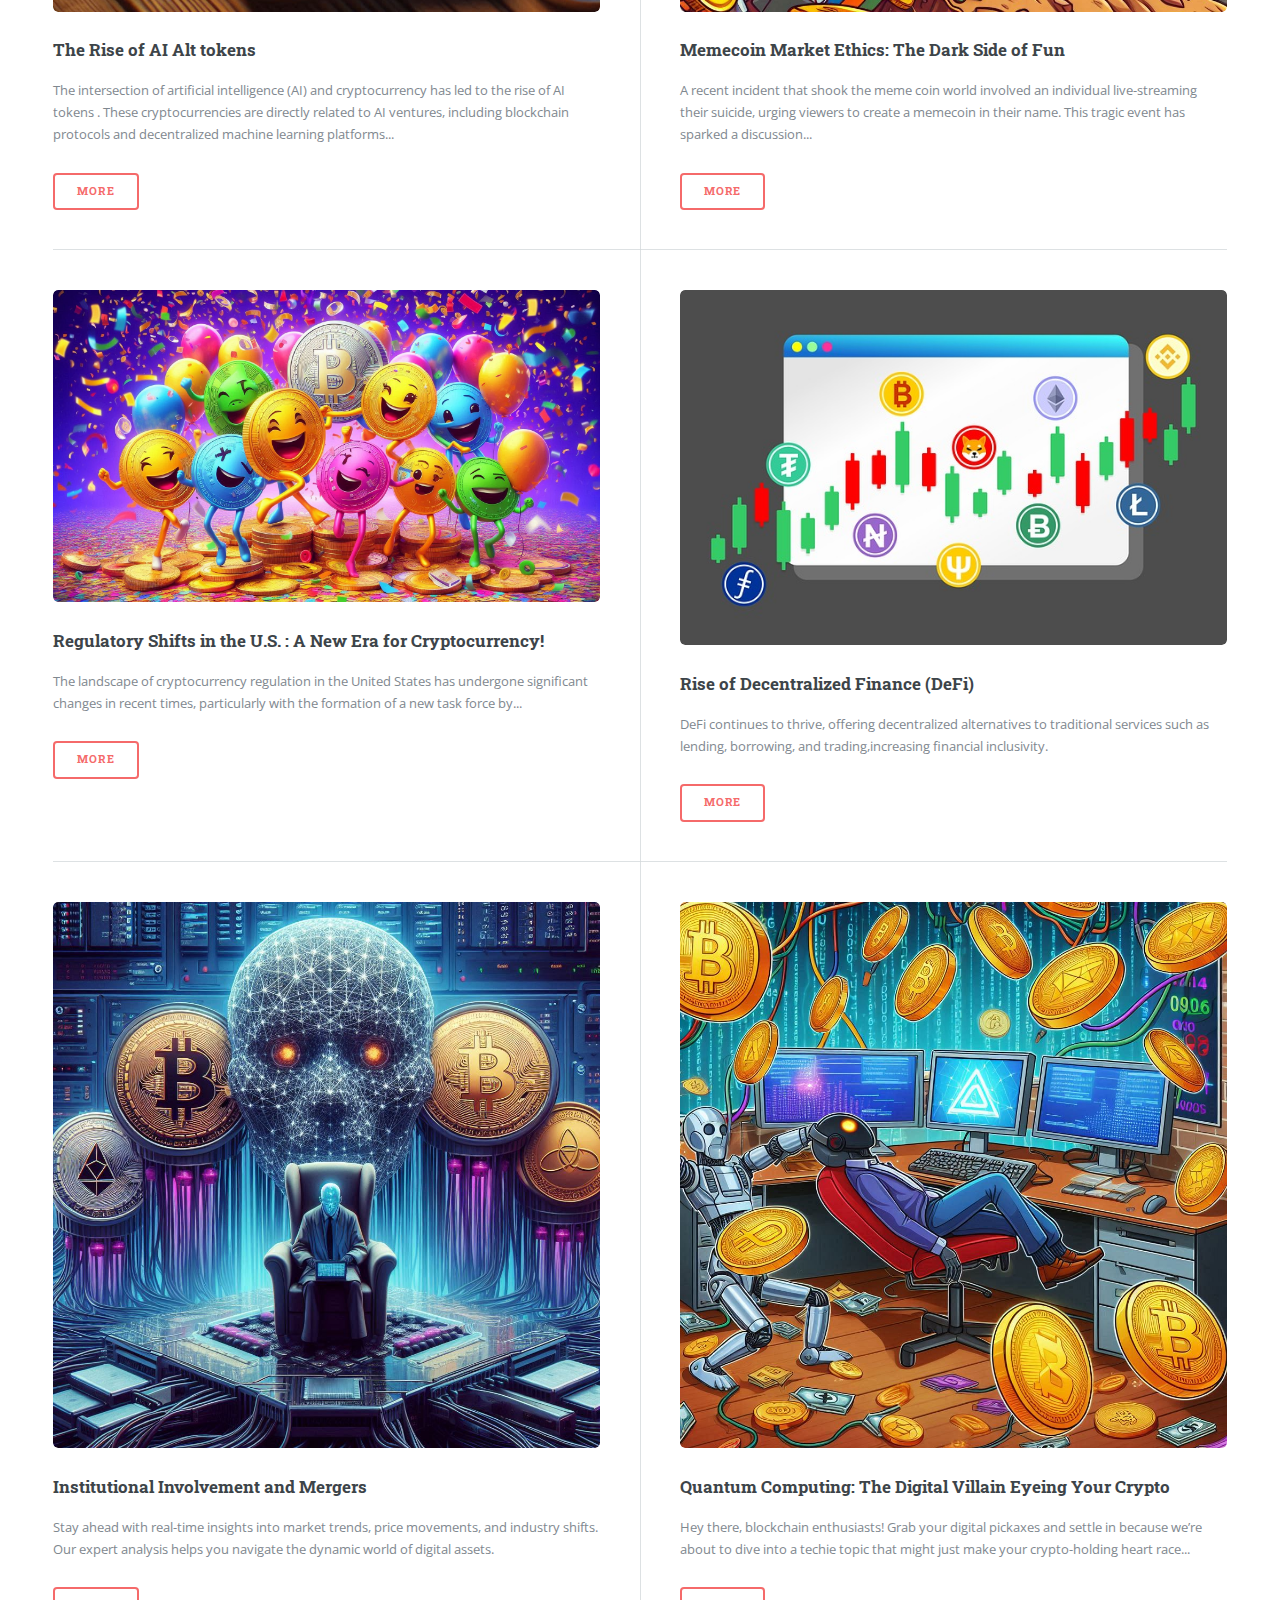
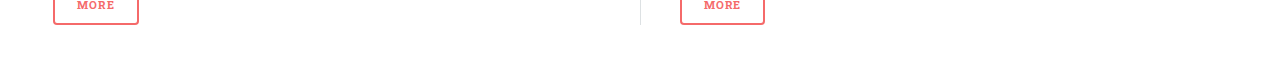
<file: market.html>
<!DOCTYPE HTML>
<!--
	Editorial by HTML5 UP
	html5up.net | @ajlkn
	Free for personal and commercial use under the CCA 3.0 license (html5up.net/license)
-->
<html>
	<head>
		<title>home metablock-advisory</title>
		<meta charset="utf-8" />
		<meta name="viewport" content="width=device-width, initial-scale=1, user-scalable=no" />
		<link rel="stylesheet" href="assets/css/main.css" />
	</head>
	<body class="is-preload">

		<!-- Wrapper -->
			<div id="wrapper">

				<!-- Main -->
					<div id="main">
						<div class="inner">

							<!-- Header -->
								<header id="header">
									<a href="index.html" class="logo"><strong>Blog & Insights</strong> Metablock Advisory</a>
									<ul class="icons">
										<li><a href="#" class="icon brands fa-twitter"><span class="label">Twitter</span></a></li>
										<li><a href="#" class="icon brands fa-facebook-f"><span class="label">Facebook</span></a></li>
										<li><a href="#" class="icon brands fa-snapchat-ghost"><span class="label">Snapchat</span></a></li>
										<li><a href="#" class="icon brands fa-instagram"><span class="label">Instagram</span></a></li>
										<li><a href="#" class="icon brands fa-medium-m"><span class="label">Medium</span></a></li>
									</ul>
								</header>

							

							
							<!-- Section -->
								<section>
									<header class="major">
										<h2>Market Trends </h2>
									</header>
									<div class="posts">
										<article>
											<a href="#" class="image"><img src="images/eth.jpeg" alt="" /></a>
											<h3>Ethereum's Competitive Challenges: Navigating a Midlife Crisis?</h3>
											<p>The second-largest cryptocurrency by market capitalization, has been a trailblazer in the world of decentralized finance...
											</p>
											<ul class="actions">
												<li><a href="#" class="button">More</a></li>
											</ul>
										</article>
										<article>
											<a href="#" class="image"><img src="images/aid.jpg" alt="" /></a>
											<h3>Blockchain in Humanitarian Aid: A Not-So-Serious Dive into Techy Goodness?</h3>
											<p>So, imagine this: the Trump administration decides it’s time to spice things up at the United States Agency for International Development (USAID). And how do they plan to do it? By throwing some blockchain magic into the mix! What’s blockchain, you ask? Well, it’s like that super secure notebook you had in...
											</p>
											<ul class="actions">
												<li><a href="#" class="button">More</a></li>
											</ul>
										</article>
										<article>
											<a href="#" class="image"><img src="images/ai-coin.jpeg" alt="" /></a>
											<h3>The Rise of AI Alt tokens</h3>
											<p>The intersection of artificial intelligence (AI) and   cryptocurrency has led to the rise of AI tokens . These cryptocurrencies are directly related to AI ventures, including blockchain protocols and decentralized machine learning platforms...</p>
											<ul class="actions">
												<li><a href="#" class="button">More</a></li>
											</ul>
										</article>
										<article>
											<a href="#" class="image"><img src="images/scared-coin.jpeg" alt="" /></a>
											<h3>Memecoin Market Ethics: The Dark Side of Fun</h3>
											<p>A recent incident that shook the meme coin world involved an individual live-streaming their suicide, urging viewers to create a memecoin in their name. This tragic event has sparked a discussion...</p>
											<ul class="actions">
												<li><a href="#" class="button">More</a></li>
											</ul>
										</article>
										<article>
											<a href="#" class="image"><img src="images/cryptomoji.png" alt="" /></a>
											<h3>Regulatory Shifts in the U.S. : A New Era for Cryptocurrency!</h3>
											<p>The landscape of cryptocurrency regulation in the United States has undergone significant changes in recent times, particularly with the formation of a new task force by...</p>
											<ul class="actions">
												<li><a href="#" class="button">More</a></li>
											</ul>
										</article>
										<article>
											<a href="#" class="image"><img src="images/pic06.2.jpg" alt="" /></a>
											<h3>Rise of Decentralized Finance (DeFi)</h3>
											<p>DeFi continues to thrive, offering decentralized alternatives to traditional services such as lending, borrowing, and trading,increasing financial inclusivity.
											</p>
											<ul class="actions">
												<li><a href="#" class="button">More</a></li>
											</ul>
										</article>
                    <article>
											<a href="#" class="image"><img src="images/miner.jpeg" alt="" /></a>
											<h3>Institutional Involvement and Mergers</h3>
											<p>Stay ahead with real-time insights into market trends, price movements, and industry shifts. Our expert analysis helps you navigate the dynamic world of digital assets.
											</p>
											<ul class="actions">
												<li><a href="#" class="button">More</a></li>
											</ul>
										</article>
                    <article>
											<a href="#" class="image"><img src="images/quantum.jpeg" alt="" /></a>
											<h3>Quantum Computing: The Digital Villain Eyeing Your Crypto </h3>
											<p>Hey there, blockchain enthusiasts! Grab your digital pickaxes and settle in because we’re about to dive into a techie topic that might just make your crypto-holding heart race...

											</p>
											<ul class="actions">
												<li><a href="#" class="button">More</a></li>
											</ul>
										</article>
									</div>
								</section>

						</div>
					</div>

				<!-- Sidebar -->
        <div id="sidebar">
          <div class="inner">

            <!-- Search -->
              <section id="search" class="alt">
                <form method="post" action="#">
                  <input type="text" name="query" id="query" placeholder="Search" />
                </form>
              </section>

            <!-- Menu -->
              <nav id="menu">
                <header class="major">
                  <h2>Menu</h2>
                </header>
                <ul>
                  <li><a href="index.html">Homepage</a></li>
                  <li><a href="generic.html">Generic</a></li>
                  <li><a href="about.html">About</a></li>
                  <li>
                    <span class="opener">Blog & Insights</span>
                    <ul>
                      <li><a href="market.html">Market Trends</a></li>
                      <li><a href="blockchain-news.html">Blockchain News</a></li>
                      <li><a href="options.html">Expert Options</a></li>
                      
                    </ul>
                  </li>
                  <li><a href="investment.html">Crypto Investment</a></li>
                  <li><a href="calc2.html">Calculator</a></li>
                  <li>
                    <span class="opener">Defi & Web3 Development</span>
                    <ul>
                      <li><a href="token.html">tokenization</a></li>
                      <li><a href="dao.html">DAO Creation</a></li>
                      <li><a href="chain.html">Blockchain Development</a></li>
                      
                    </ul>
                  </li>
                  <li><a href="#">Blockchain Strategy & Advisory</a></li>
                  <li><a href="#">Regulatory & Compliance Guidance</a></li>
                  <li><a href="#">Testimonials</a></li>
                </ul>
              </nav>

            <!-- Section -->
              <section>
                <header class="major">
                  <h2>Latest Insights</h2>
</header>
<div class="mini-posts">
<article>
<a href="#" class="image"><img src="images/pic07.2.jpg" alt="" /></a>
<p>Empowering Businesses with Blockchain
Discover how blockchain technology is transforming industries with transparency, security, and efficiency.</p>
</article>
<article>
<a href="#" class="image"><img src="images/pic08.2.jpg" alt="" /></a>
<p>Secure & Decentralized Solutions
Leverage the power of decentralized finance (DeFi) and crypto security to protect your digital assets.
</p>
</article>
<article>
<a href="#" class="image"><img src="images/pic09.2.jpg" alt="" /></a>
<p>Smart Contracts for Automation
Enhance your business operations with self-executing smart contracts that reduce costs and increase trust.</p>
</article>
</div>
<ul class="actions">
<li><a href="#" class="button">More</a></li>
</ul>
</section>

<!-- Section -->
<section>
<header class="major">
<h2>Get in touch</h2>
</header>
<p>"Connect with us today to explore blockchain opportunities and innovative crypto solutions. Our expert team is ready to guide you through the evolving digital landscape with strategic insights and professional support."</p>
<ul class="contact">
<li class="icon solid fa-envelope"><a href="mailto:kingtailan40@gmail.com">kingtailan40@gmail.com</a></li>
<li class="icon solid fa-phone">(971) 54-555-2880</li>
<li class="icon solid fa-home">Hamdan Bin Mohammed St
<br />
Abu Dhabi,UAE</li>
</ul>
</section>

<!-- Footer -->
<footer id="footer">
<p class="copyright">&copy;MetaBlock Advisory. All rights reserved.</p>
</footer>

</div>
</div>

</div>

<!-- Scripts -->
<script src="assets/js/jquery.min.js"></script>
<script src="assets/js/browser.min.js"></script>
<script src="assets/js/breakpoints.min.js"></script>
<script src="assets/js/util.js"></script>
<script src="assets/js/main.js"></script>

</body>
</html>
</file>
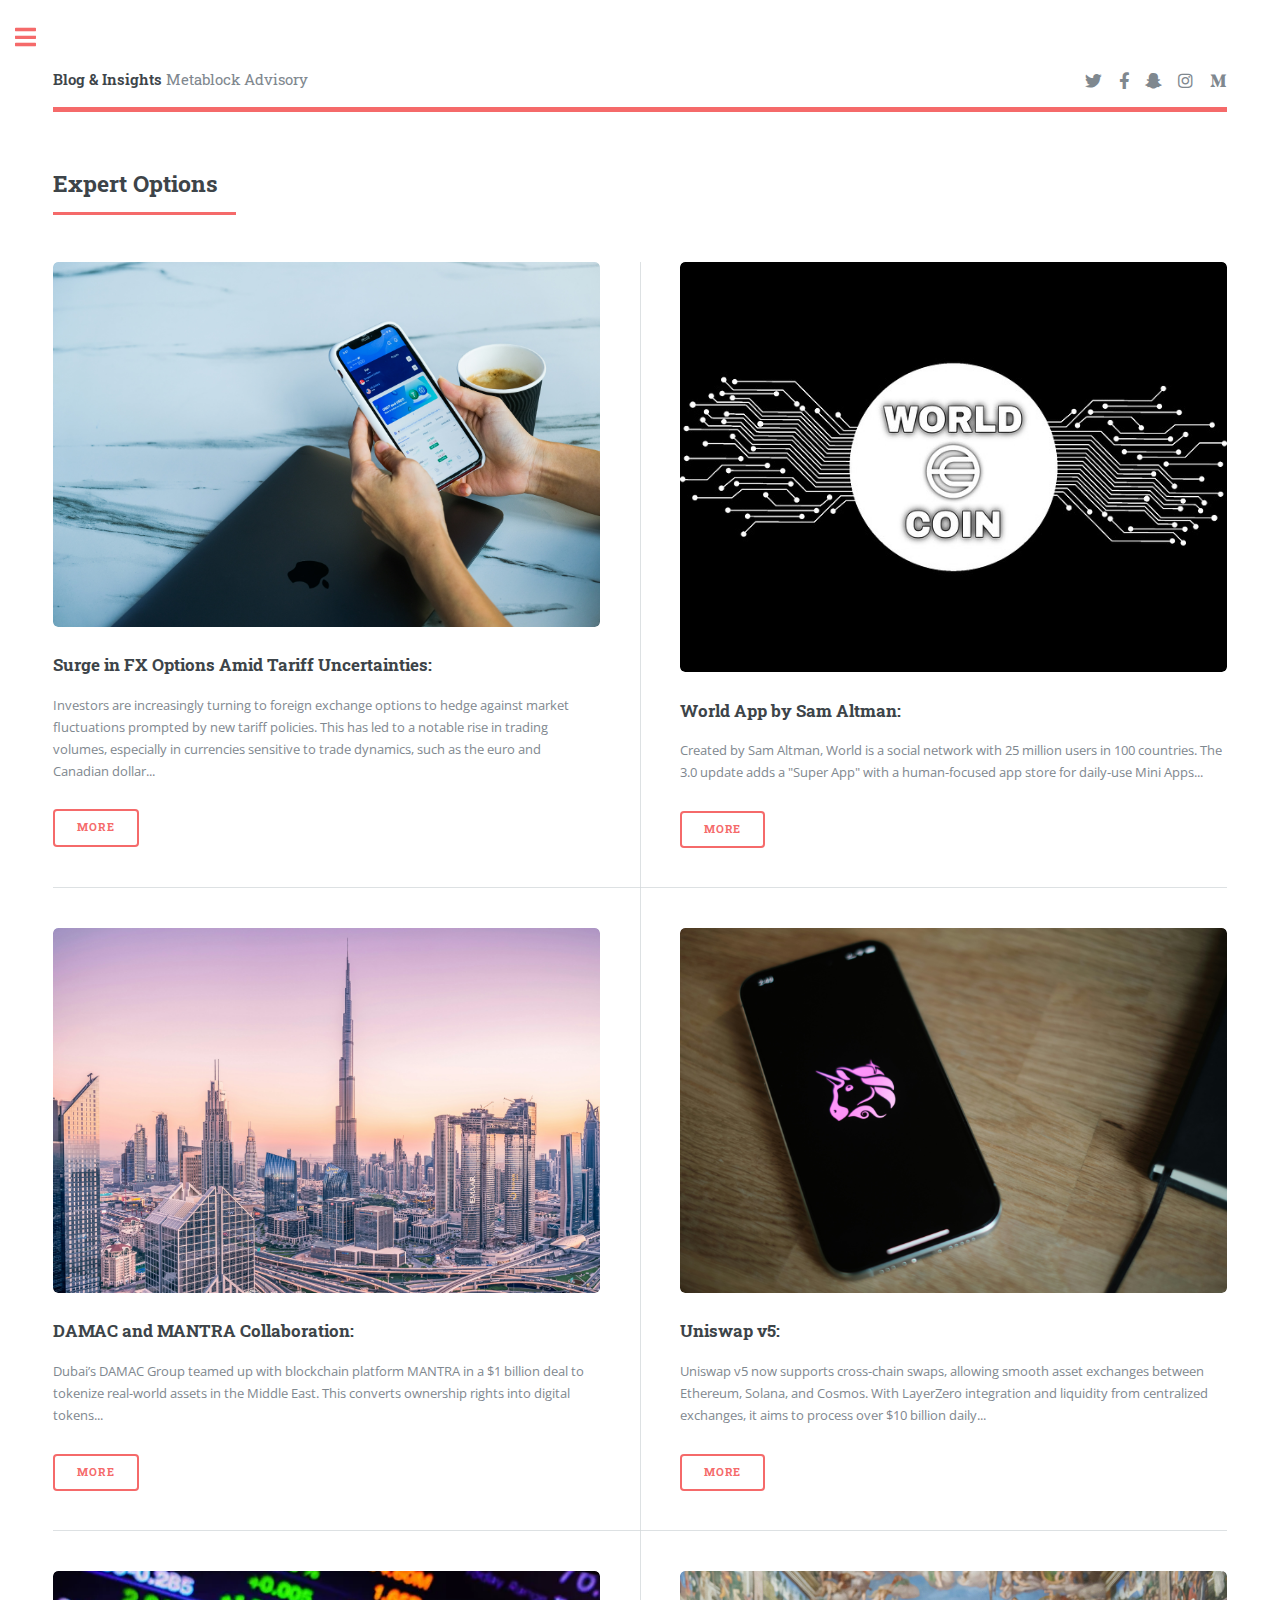
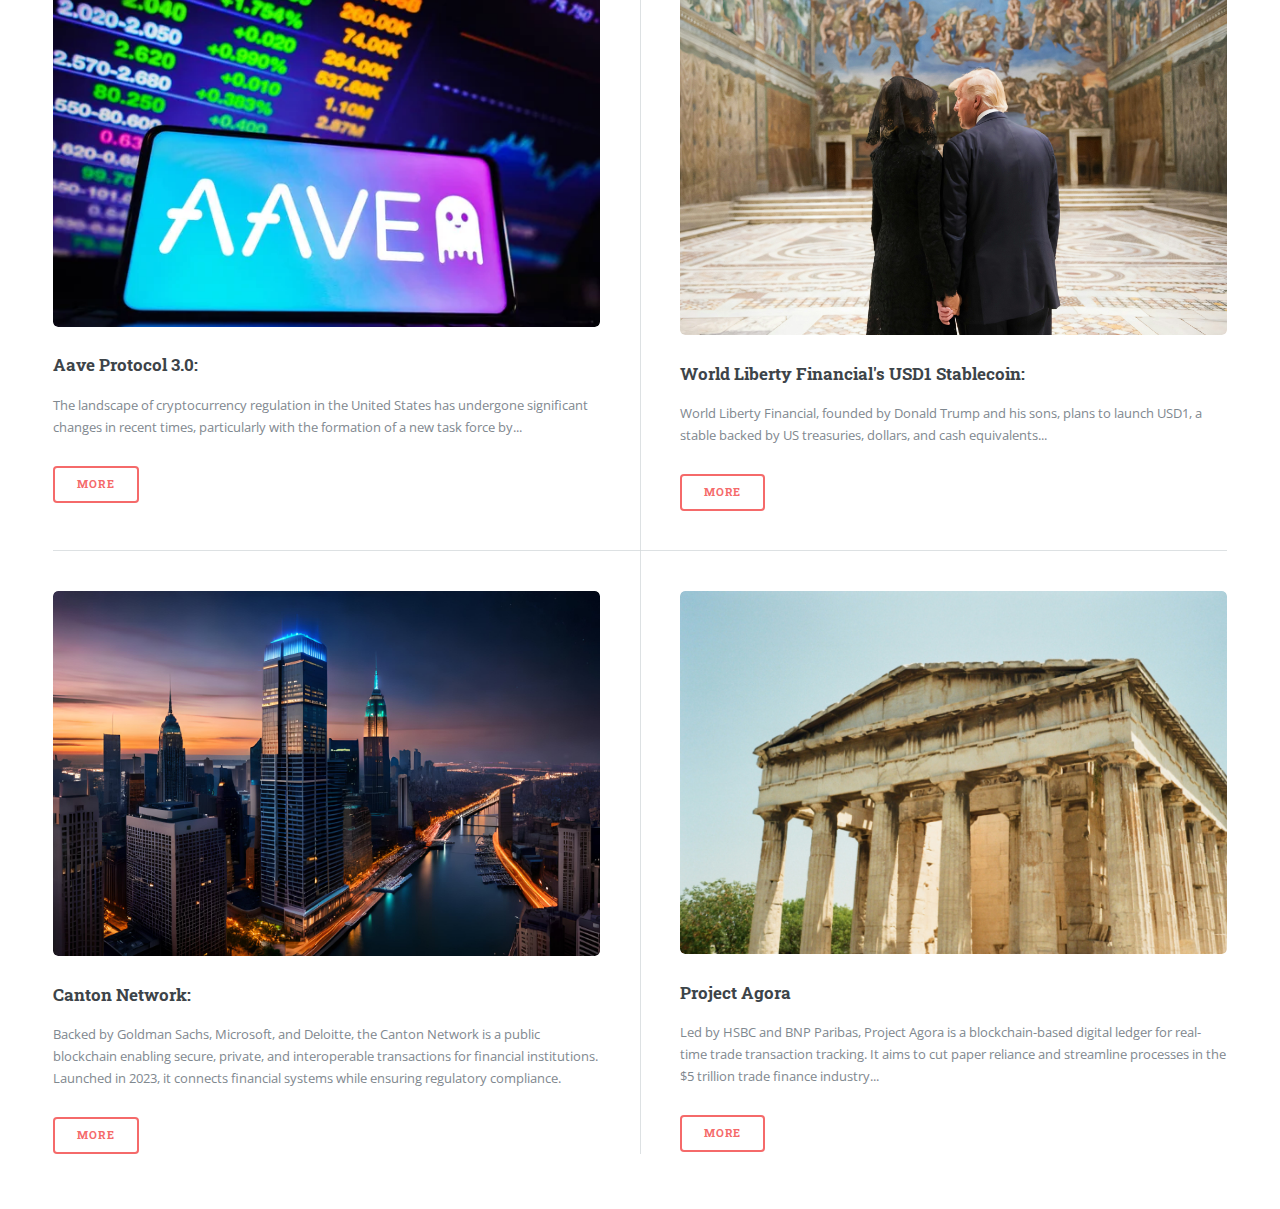
<file: options.html>
<!DOCTYPE HTML>
<!--
	Editorial by HTML5 UP
	html5up.net | @ajlkn
	Free for personal and commercial use under the CCA 3.0 license (html5up.net/license)
-->
<html>
	<head>
		<title>metablock advisory news</title>
		<meta charset="utf-8" />
		<meta name="viewport" content="width=device-width, initial-scale=1, user-scalable=no" />
		<link rel="stylesheet" href="assets/css/main.css" />
	</head>
	<body class="is-preload">

		<!-- Wrapper -->
			<div id="wrapper">

				<!-- Main -->
					<div id="main">
						<div class="inner">

							<!-- Header -->
								<header id="header">
									<a href="index.html" class="logo"><strong>Blog & Insights</strong> Metablock Advisory</a>
									<ul class="icons">
										<li><a href="#" class="icon brands fa-twitter"><span class="label">Twitter</span></a></li>
										<li><a href="#" class="icon brands fa-facebook-f"><span class="label">Facebook</span></a></li>
										<li><a href="#" class="icon brands fa-snapchat-ghost"><span class="label">Snapchat</span></a></li>
										<li><a href="#" class="icon brands fa-instagram"><span class="label">Instagram</span></a></li>
										<li><a href="#" class="icon brands fa-medium-m"><span class="label">Medium</span></a></li>
									</ul>
								</header>

							

							
							<!-- Section -->
								<section>
									<header class="major">
										<h2>Expert Options</h2>
									</header>
									<div class="posts">
										<article>
											<a href="#" class="image"><img src="images/optionsx.jpg" alt="" /></a>
											<h3>Surge in FX Options Amid Tariff Uncertainties:</h3>
											<p>Investors are increasingly turning to foreign exchange options to hedge against market fluctuations prompted by new tariff policies. This has led to a notable rise in trading volumes, especially in currencies sensitive to trade dynamics, such as the euro and Canadian dollar...
											</p>
											<ul class="actions">
												<li><a href="#" class="button">More</a></li>
											</ul>
										</article>
										<article>
											<a href="#" class="image"><img src="images/world-coin-8213505_640.jpg" alt="" /></a>
											<h3>World App by Sam Altman:</h3>
											<p>Created by Sam Altman, World is a social network with 25 million users in 100 countries. The 3.0 update adds a "Super App" with a human-focused app store for daily-use Mini Apps...
											</p>
											<ul class="actions">
												<li><a href="#" class="button">More</a></li>
											</ul>
										</article>
										<article>
											<a href="#" class="image"><img src="images/damac.jpg" alt="" /></a>
											<h3>DAMAC and MANTRA Collaboration: </h3>
											<p>Dubai’s DAMAC Group teamed up with blockchain platform MANTRA in a $1 billion deal to tokenize real-world assets in the Middle East. This converts ownership rights into digital tokens...</p>
											<ul class="actions">
												<li><a href="#" class="button">More</a></li>
											</ul>
										</article>
										<article>
											<a href="#" class="image"><img src="images/uniswap.jpg" alt="" /></a>
											<h3>Uniswap v5: </h3>
											<p>Uniswap v5 now supports cross-chain swaps, allowing smooth asset exchanges between Ethereum, Solana, and Cosmos. With LayerZero integration and liquidity from centralized exchanges, it aims to process over $10 billion daily...</p>
											<ul class="actions">
												<li><a href="#" class="button">More</a></li>
											</ul>
										</article>
										<article>
											<a href="#" class="image"><img src="images/aave.png" alt="" /></a>
											<h3>Aave Protocol 3.0: </h3>
											<p>The landscape of cryptocurrency regulation in the United States has undergone significant changes in recent times, particularly with the formation of a new task force by...</p>
											<ul class="actions">
												<li><a href="#" class="button">More</a></li>
											</ul>
										</article>
										<article>
											<a href="#" class="image"><img src="images/trump.jpg" alt="" /></a>
											<h3>World Liberty Financial's USD1 Stablecoin:</h3>
											<p>World Liberty Financial, founded by Donald Trump and his sons, plans to launch USD1, a stable backed by US treasuries, dollars, and cash equivalents...
											</p>
											<ul class="actions">
												<li><a href="#" class="button">More</a></li>
											</ul>
										</article>
                    <article>
											<a href="#" class="image"><img src="images/goldman.jpg" alt="" /></a>
											<h3>Canton Network:</h3>
											<p>Backed by Goldman Sachs, Microsoft, and Deloitte, the Canton Network is a public blockchain enabling secure, private, and interoperable transactions for financial institutions. Launched in 2023, it connects financial systems while ensuring regulatory compliance.
											</p>
											<ul class="actions">
												<li><a href="#" class="button">More</a></li>
											</ul>
										</article>
                    <article>
											<a href="#" class="image"><img src="images/agora.jpg" alt="" /></a>
											<h3>Project Agora </h3>
											<p>Led by HSBC and BNP Paribas, Project Agora is a blockchain-based digital ledger for real-time trade transaction tracking. It aims to cut paper reliance and streamline processes in the $5 trillion trade finance industry...

											</p>
											<ul class="actions">
												<li><a href="#" class="button">More</a></li>
											</ul>
										</article>
									</div>
								</section>

						</div>
					</div>

				<!-- Sidebar -->
        <div id="sidebar">
          <div class="inner">

            <!-- Search -->
              <section id="search" class="alt">
                <form method="post" action="#">
                  <input type="text" name="query" id="query" placeholder="Search" />
                </form>
              </section>

            <!-- Menu -->
              <nav id="menu">
                <header class="major">
                  <h2>Menu</h2>
                </header>
                <ul>
                  <li><a href="index.html">Homepage</a></li>
                  <li><a href="generic.html">Generic</a></li>
                  <li><a href="about.html">About</a></li>
                  <li>
                    <span class="opener">Blog & Insights</span>
                    <ul>
                      <li><a href="market.html">Market Trends</a></li>
                      <li><a href="blockchain-news.html">Blockchain News</a></li>
                      <li><a href="options.html">Expert Options</a></li>
                      
                    </ul>
                  </li>
                  <li><a href="investment.html">Crypto Investment</a></li>
                  <li><a href="calc2.html">Calculator</a></li>
                  <li>
                    <span class="opener">Defi & Web3 Development</span>
                    <ul>
                      <li><a href="token.html">tokenization</a></li>
                      <li><a href="dao.html">DAO Creation</a></li>
                      <li><a href="chain.html">Blockchain Development</a></li>
                      
                    </ul>
                  </li>
                  <li><a href="#">Blockchain Strategy & Advisory</a></li>
                  <li><a href="#">Regulatory & Compliance Guidance</a></li>
                  <li><a href="#">Testimonials</a></li>
                </ul>
              </nav>

            <!-- Section -->
              <section>
                <header class="major">
                  <h2>Latest Insights</h2>
</header>
<div class="mini-posts">
<article>
<a href="#" class="image"><img src="images/pic07.2.jpg" alt="" /></a>
<p>Empowering Businesses with Blockchain
Discover how blockchain technology is transforming industries with transparency, security, and efficiency.</p>
</article>
<article>
<a href="#" class="image"><img src="images/pic08.2.jpg" alt="" /></a>
<p>Secure & Decentralized Solutions
Leverage the power of decentralized finance (DeFi) and crypto security to protect your digital assets.
</p>
</article>
<article>
<a href="#" class="image"><img src="images/pic09.2.jpg" alt="" /></a>
<p>Smart Contracts for Automation
Enhance your business operations with self-executing smart contracts that reduce costs and increase trust.</p>
</article>
</div>
<ul class="actions">
<li><a href="#" class="button">More</a></li>
</ul>
</section>

<!-- Section -->
<section>
<header class="major">
<h2>Get in touch</h2>
</header>
<p>"Connect with us today to explore blockchain opportunities and innovative crypto solutions. Our expert team is ready to guide you through the evolving digital landscape with strategic insights and professional support."</p>
<ul class="contact">
<li class="icon solid fa-envelope"><a href="mailto:kingtailan40@gmail.com">kingtailan40@gmail.com</a></li>
<li class="icon solid fa-phone">(971) 54-555-2880</li>
<li class="icon solid fa-home">Hamdan Bin Mohammed St
<br />
Abu Dhabi,UAE</li>
</ul>
</section>

<!-- Footer -->
<footer id="footer">
<p class="copyright">&copy;MetaBlock Advisory. All rights reserved.</p>
</footer>

</div>
</div>

</div>

<!-- Scripts -->
<script src="assets/js/jquery.min.js"></script>
<script src="assets/js/browser.min.js"></script>
<script src="assets/js/breakpoints.min.js"></script>
<script src="assets/js/util.js"></script>
<script src="assets/js/main.js"></script>

</body>
</html>
</file>
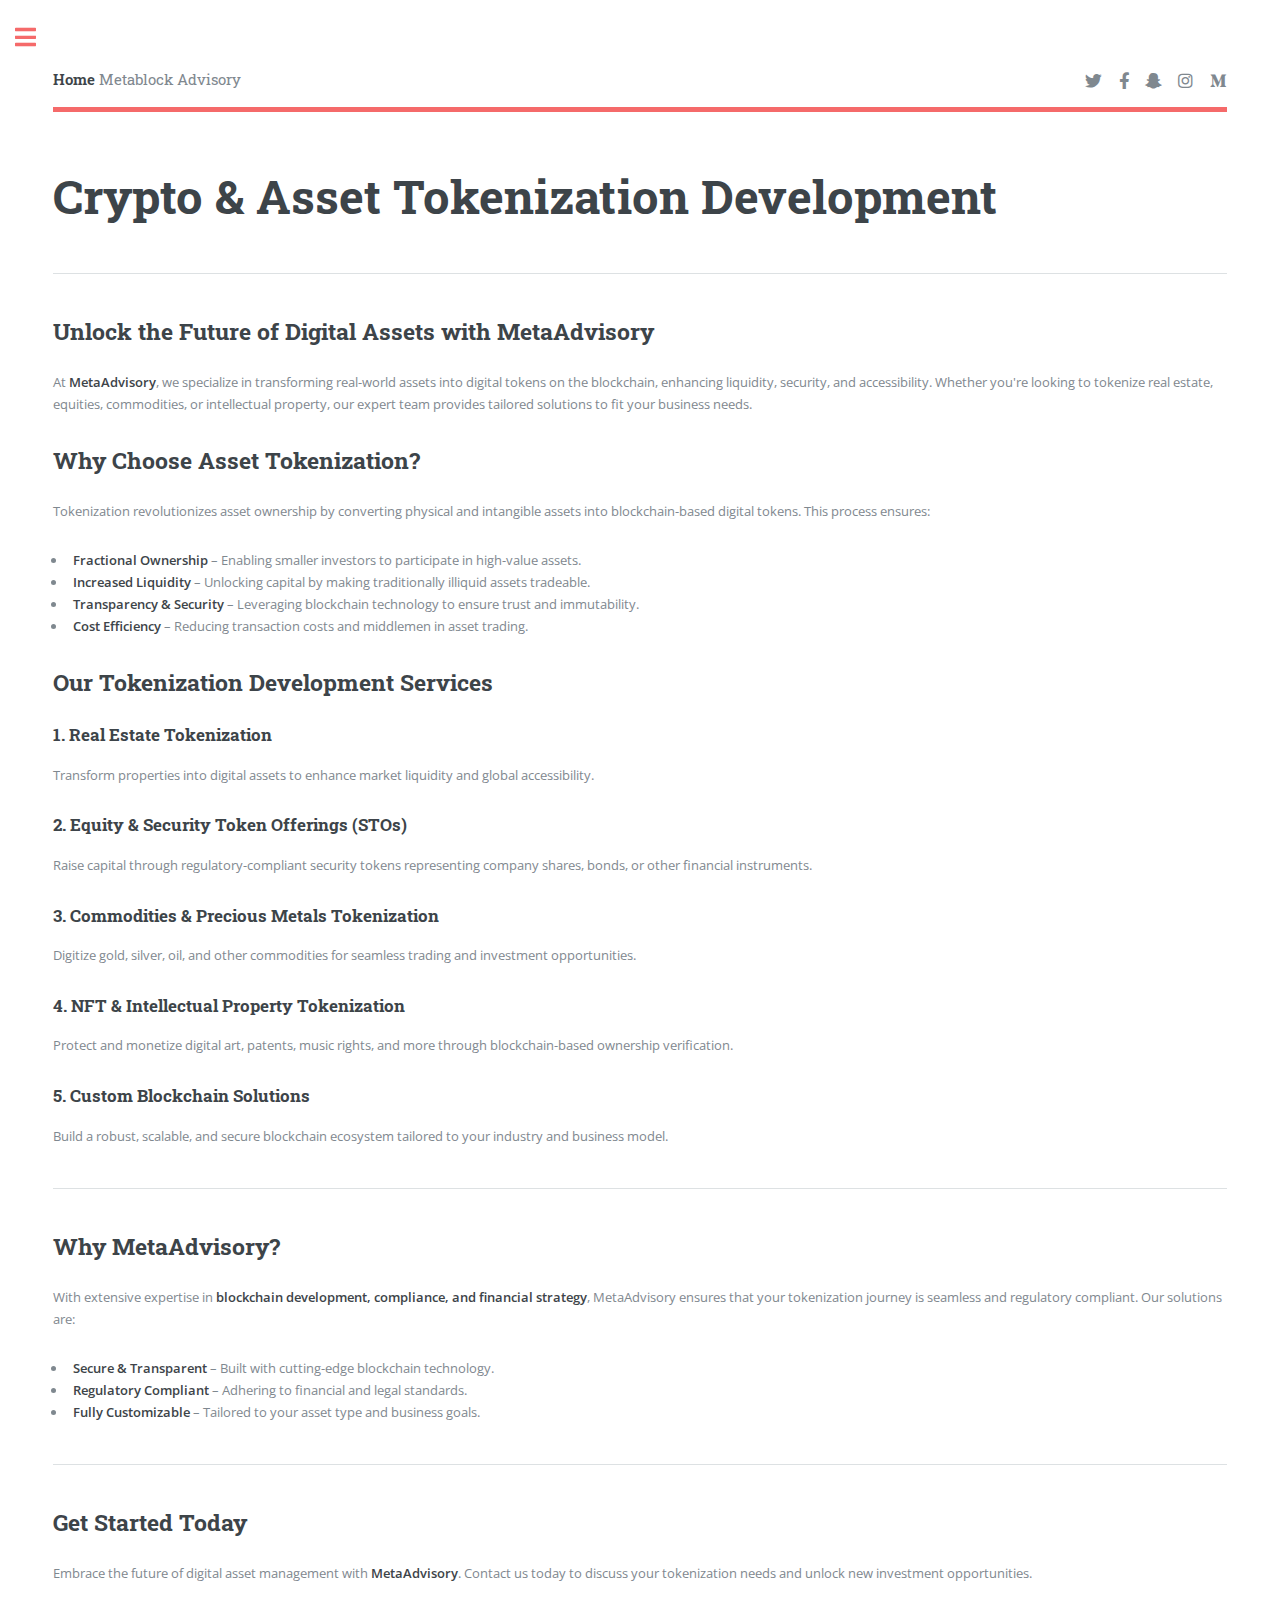
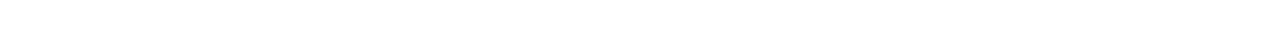
<file: token.html>
<!DOCTYPE HTML>
<html>
<head>
<title>metablock calc</title>
<meta charset="utf-8" />
<meta name="viewport" content="width=device-width, initial-scale=1, user-scalable=no" />
<link rel="stylesheet" href="assets/css/main.css" />
</head>
<body class="is-preload">

<!-- Wrapper -->
<div id="wrapper">

<!-- Main -->
<div id="main">
<div class="inner">

<!-- Header -->
<header id="header">
<a href="index.html" class="logo"><strong>Home</strong>  Metablock Advisory</a>
<ul class="icons">
<li><a href="#" class="icon brands fa-twitter"><span class="label">Twitter</span></a></li>
<li><a href="#" class="icon brands fa-facebook-f"><span class="label">Facebook</span></a></li>
<li><a href="#" class="icon brands fa-snapchat-ghost"><span class="label">Snapchat</span></a></li>
<li><a href="#" class="icon brands fa-instagram"><span class="label">Instagram</span></a></li>
<li><a href="#" class="icon brands fa-medium-m"><span class="label">Medium</span></a></li>
</ul>
</header>

<!-- Content -->
<section>
<header class="main">
  <h1>Crypto & Asset Tokenization Development</h1>
</header>
<hr class="major" />

<style>
  
</style>
</head>
    <div class="container">
        
        <h2>Unlock the Future of Digital Assets with MetaAdvisory</h2>
        <p>At <strong>MetaAdvisory</strong>, we specialize in transforming real-world assets into digital tokens on the blockchain, enhancing liquidity, security, and accessibility. Whether you're looking to tokenize real estate, equities, commodities, or intellectual property, our expert team provides tailored solutions to fit your business needs.</p>
        
        <h2>Why Choose Asset Tokenization?</h2>
        <p>Tokenization revolutionizes asset ownership by converting physical and intangible assets into blockchain-based digital tokens. This process ensures:</p>
        <ul>
            <li><strong>Fractional Ownership</strong> – Enabling smaller investors to participate in high-value assets.</li>
            <li><strong>Increased Liquidity</strong> – Unlocking capital by making traditionally illiquid assets tradeable.</li>
            <li><strong>Transparency & Security</strong> – Leveraging blockchain technology to ensure trust and immutability.</li>
            <li><strong>Cost Efficiency</strong> – Reducing transaction costs and middlemen in asset trading.</li>
        </ul>
        
        <h2>Our Tokenization Development Services</h2>
        <h3>1. Real Estate Tokenization</h3>
        <p>Transform properties into digital assets to enhance market liquidity and global accessibility.</p>
        
        <h3>2. Equity & Security Token Offerings (STOs)</h3>
        <p>Raise capital through regulatory-compliant security tokens representing company shares, bonds, or other financial instruments.</p>
        
        <h3>3. Commodities & Precious Metals Tokenization</h3>
        <p>Digitize gold, silver, oil, and other commodities for seamless trading and investment opportunities.</p>
        
        <h3>4. NFT & Intellectual Property Tokenization</h3>
        <p>Protect and monetize digital art, patents, music rights, and more through blockchain-based ownership verification.</p>
        
        <h3>5. Custom Blockchain Solutions</h3>
        <p>Build a robust, scalable, and secure blockchain ecosystem tailored to your industry and business model.</p>
        <hr class="major" />
        <h2>Why MetaAdvisory?</h2>
        <p>With extensive expertise in <strong>blockchain development, compliance, and financial strategy</strong>, MetaAdvisory ensures that your tokenization journey is seamless and regulatory compliant. Our solutions are:</p>
        <ul>
            <li><strong>Secure & Transparent</strong> – Built with cutting-edge blockchain technology.</li>
            <li><strong>Regulatory Compliant</strong> – Adhering to financial and legal standards.</li>
            <li><strong>Fully Customizable</strong> – Tailored to your asset type and business goals.</li>
        </ul>
        <hr class="major" />
        <h2>Get Started Today</h2>
        <p>Embrace the future of digital asset management with <strong>MetaAdvisory</strong>. Contact us today to discuss your tokenization needs and unlock new investment opportunities.</p>
        
        
<!--<script src="scripts/10i-calculator.js">-->

</section>

</div>
</div>

<!-- Sidebar -->
<div id="sidebar">
	<div class="inner">

		<!-- Search -->
			<section id="search" class="alt">
				<form method="post" action="#">
					<input type="text" name="query" id="query" placeholder="Search" />
				</form>
			</section>

		<!-- Menu -->
			<nav id="menu">
				<header class="major">
					<h2>Menu</h2>
				</header>
				<ul>
					<li><a href="index.html">Homepage</a></li>
					<li><a href="generic.html">Generic</a></li>
					<li><a href="about.html">About</a></li>
					<li>
						<span class="opener">Blog & Insights</span>
						<ul>
							<li><a href="market.html">Market Trends</a></li>
							<li><a href="blockchain-news.html">Blockchain News</a></li>
							<li><a href="options.html">Expert Options</a></li>
							
						</ul>
					</li>
					<li><a href="investment.html">Crypto Investment</a></li>
					<li><a href="calc2.html">Calculator</a></li>
					<li>
						<span class="opener">Defi & Web3 Development</span>
						<ul>
							<li><a href="token.html">tokenization</a></li>
							<li><a href="dao.html">DAO Creation</a></li>
							<li><a href="chain.html">Blockchain Development</a></li>
							
						</ul>
					</li>
					<li><a href="#">Blockchain Strategy & Advisory</a></li>
					<li><a href="#">Regulatory & Compliance Guidance</a></li>
					<li><a href="#">Testimonials</a></li>
				</ul>
			</nav>

		<!-- Section -->
			<section>
				<header class="major">
					<h2>Latest Insights</h2>
</header>
<div class="mini-posts">
<article>
<a href="#" class="image"><img src="images/pic07.2.jpg" alt="" /></a>
<p>Empowering Businesses with Blockchain
Discover how blockchain technology is transforming industries with transparency, security, and efficiency.</p>
</article>
<article>
<a href="#" class="image"><img src="images/pic08.2.jpg" alt="" /></a>
<p>Secure & Decentralized Solutions
Leverage the power of decentralized finance (DeFi) and crypto security to protect your digital assets.
</p>
</article>
<article>
<a href="#" class="image"><img src="images/pic09.2.jpg" alt="" /></a>
<p>Smart Contracts for Automation
Enhance your business operations with self-executing smart contracts that reduce costs and increase trust.</p>
</article>
</div>
<ul class="actions">
<li><a href="#" class="button">More</a></li>
</ul>
</section>

<!-- Section -->
<section>
<header class="major">
<h2>Get in touch</h2>
</header>
<p>"Connect with us today to explore blockchain opportunities and innovative crypto solutions. Our expert team is ready to guide you through the evolving digital landscape with strategic insights and professional support."</p>
<ul class="contact">
<li class="icon solid fa-envelope"><a href="#">kingtailan40@gmail.com</a></li>
<li class="icon solid fa-phone">(971) 54-555-2880</li>
<li class="icon solid fa-home">Hamdan Bin Mohammed St
<br />
Abu Dhabi,UAE</li>
</ul>
</section>

<!-- Footer -->
<footer id="footer">
<p class="copyright">&copy;MetaBlock Advisory. All rights reserved.</p>
</footer>

</div>
</div>

</div>

<!-- Scripts -->
<script src="assets/js/jquery.min.js"></script>
<script src="assets/js/browser.min.js"></script>
<script src="assets/js/breakpoints.min.js"></script>
<script src="assets/js/util.js"></script>
<script src="assets/js/main.js"></script>
<script src="assets/js/calc2.js"></script>
</body>
</html>
</file>
<file: assets/css/main.css>
@import url(fontawesome-all.min.css);
@import url("https://fonts.googleapis.com/css?family=Open+Sans:400,600,400italic,600italic|Roboto+Slab:400,700");
/*
	Editorial by HTML5 UP
	html5up.net | @ajlkn
	Free for personal and commercial use under the CCA 3.0 license (html5up.net/license)
*/
html, body, div, span, applet, object,
iframe, h1, h2, h3, h4, h5, h6, p, blockquote,
pre, a, abbr, acronym, address, big, cite,
code, del, dfn, em, img, ins, kbd, q, s, samp,
small, strike, strong, sub, sup, tt, var, b,
u, i, center, dl, dt, dd, ol, ul, li, fieldset,
form, label, legend, table, caption, tbody,
tfoot, thead, tr, th, td, article, aside,
canvas, details, embed, figure, figcaption,
footer, header, hgroup, menu, nav, output, ruby,
section, summary, time, mark, audio, video {
  margin: 0;
  padding: 0;
  border: 0;
  font-size: 100%;
  font: inherit;
  vertical-align: baseline; }

article, aside, details, figcaption, figure,
footer, header, hgroup, menu, nav, section {
  display: block; }

body {
  line-height: 1; }

ol, ul {
  list-style: none; }

blockquote, q {
  quotes: none; }
  blockquote:before, blockquote:after, q:before, q:after {
    content: '';
    content: none; }

table {
  border-collapse: collapse;
  border-spacing: 0; }

body {
  -webkit-text-size-adjust: none; }

mark {
  background-color: transparent;
  color: inherit; }

input::-moz-focus-inner {
  border: 0;
  padding: 0; }

input, select, textarea {
  -moz-appearance: none;
  -webkit-appearance: none;
  -ms-appearance: none;
  appearance: none; }

/* Basic */
@-ms-viewport {
  width: device-width; }

body {
  -ms-overflow-style: scrollbar; }

@media screen and (max-width: 480px) {
  html, body {
    min-width: 320px; } }

html {
  box-sizing: border-box; }

*, *:before, *:after {
  box-sizing: inherit; }

body {
  background: #ffffff; }
  body.is-preload *, body.is-preload *:before, body.is-preload *:after, body.is-resizing *, body.is-resizing *:before, body.is-resizing *:after {
    -moz-animation: none !important;
    -webkit-animation: none !important;
    -ms-animation: none !important;
    animation: none !important;
    -moz-transition: none !important;
    -webkit-transition: none !important;
    -ms-transition: none !important;
    transition: none !important; }

/* Type */
body, input, select, textarea {
  color: #7f888f;
  font-family: "Open Sans", sans-serif;
  font-size: 13pt;
  font-weight: 400;
  line-height: 1.65; }
  @media screen and (max-width: 1680px) {
    body, input, select, textarea {
      font-size: 11pt; } }
  @media screen and (max-width: 1280px) {
    body, input, select, textarea {
      font-size: 10pt; } }
  @media screen and (max-width: 360px) {
    body, input, select, textarea {
      font-size: 9pt; } }

a {
  -moz-transition: color 0.2s ease-in-out, border-bottom-color 0.2s ease-in-out;
  -webkit-transition: color 0.2s ease-in-out, border-bottom-color 0.2s ease-in-out;
  -ms-transition: color 0.2s ease-in-out, border-bottom-color 0.2s ease-in-out;
  transition: color 0.2s ease-in-out, border-bottom-color 0.2s ease-in-out;
  border-bottom: dotted 1px;
  color: #f56a6a;
  text-decoration: none; }
  a:hover {
    border-bottom-color: #f56a6a;
    color: #f56a6a !important; }
    a:hover strong {
      color: inherit; }

strong, b {
  color: #3d4449;
  font-weight: 600; }

em, i {
  font-style: italic; }

p {
  margin: 0 0 2em 0; }

h1, h2, h3, h4, h5, h6 {
  color: #3d4449;
  font-family: "Roboto Slab", serif;
  font-weight: 700;
  line-height: 1.5;
  margin: 0 0 1em 0; }
  h1 a, h2 a, h3 a, h4 a, h5 a, h6 a {
    color: inherit;
    text-decoration: none;
    border-bottom: 0; }

h1 {
  font-size: 4em;
  margin: 0 0 0.5em 0;
  line-height: 1.3; }

h2 {
  font-size: 1.75em; }

h3 {
  font-size: 1.25em; }

h4 {
  font-size: 1.1em; }

h5 {
  font-size: 0.9em; }

h6 {
  font-size: 0.7em; }

@media screen and (max-width: 1680px) {
  h1 {
    font-size: 3.5em; } }

@media screen and (max-width: 980px) {
  h1 {
    font-size: 3.25em; } }

@media screen and (max-width: 736px) {
  h1 {
    font-size: 2em;
    line-height: 1.4; }
  h2 {
    font-size: 1.5em; } }

sub {
  font-size: 0.8em;
  position: relative;
  top: 0.5em; }

sup {
  font-size: 0.8em;
  position: relative;
  top: -0.5em; }

blockquote {
  border-left: solid 3px rgba(210, 215, 217, 0.75);
  font-style: italic;
  margin: 0 0 2em 0;
  padding: 0.5em 0 0.5em 2em; }

code {
  background: rgba(230, 235, 237, 0.25);
  border-radius: 0.375em;
  border: solid 1px rgba(210, 215, 217, 0.75);
  font-family: "Courier New", monospace;
  font-size: 0.9em;
  margin: 0 0.25em;
  padding: 0.25em 0.65em; }

pre {
  -webkit-overflow-scrolling: touch;
  font-family: "Courier New", monospace;
  font-size: 0.9em;
  margin: 0 0 2em 0; }
  pre code {
    display: block;
    line-height: 1.75;
    padding: 1em 1.5em;
    overflow-x: auto; }

hr {
  border: 0;
  border-bottom: solid 1px rgba(210, 215, 217, 0.75);
  margin: 2em 0; }
  hr.major {
    margin: 3em 0; }

.align-left {
  text-align: left; }

.align-center {
  text-align: center; }

.align-right {
  text-align: right; }

/* Row */
.row {
  display: flex;
  flex-wrap: wrap;
  box-sizing: border-box;
  align-items: stretch; }
  .row > * {
    box-sizing: border-box; }
  .row.gtr-uniform > * > :last-child {
    margin-bottom: 0; }
  .row.aln-left {
    justify-content: flex-start; }
  .row.aln-center {
    justify-content: center; }
  .row.aln-right {
    justify-content: flex-end; }
  .row.aln-top {
    align-items: flex-start; }
  .row.aln-middle {
    align-items: center; }
  .row.aln-bottom {
    align-items: flex-end; }
  .row > .imp {
    order: -1; }
  .row > .col-1 {
    width: 8.33333%; }
  .row > .off-1 {
    margin-left: 8.33333%; }
  .row > .col-2 {
    width: 16.66667%; }
  .row > .off-2 {
    margin-left: 16.66667%; }
  .row > .col-3 {
    width: 25%; }
  .row > .off-3 {
    margin-left: 25%; }
  .row > .col-4 {
    width: 33.33333%; }
  .row > .off-4 {
    margin-left: 33.33333%; }
  .row > .col-5 {
    width: 41.66667%; }
  .row > .off-5 {
    margin-left: 41.66667%; }
  .row > .col-6 {
    width: 50%; }
  .row > .off-6 {
    margin-left: 50%; }
  .row > .col-7 {
    width: 58.33333%; }
  .row > .off-7 {
    margin-left: 58.33333%; }
  .row > .col-8 {
    width: 66.66667%; }
  .row > .off-8 {
    margin-left: 66.66667%; }
  .row > .col-9 {
    width: 75%; }
  .row > .off-9 {
    margin-left: 75%; }
  .row > .col-10 {
    width: 83.33333%; }
  .row > .off-10 {
    margin-left: 83.33333%; }
  .row > .col-11 {
    width: 91.66667%; }
  .row > .off-11 {
    margin-left: 91.66667%; }
  .row > .col-12 {
    width: 100%; }
  .row > .off-12 {
    margin-left: 100%; }
  .row.gtr-0 {
    margin-top: 0;
    margin-left: 0em; }
    .row.gtr-0 > * {
      padding: 0 0 0 0em; }
    .row.gtr-0.gtr-uniform {
      margin-top: 0em; }
      .row.gtr-0.gtr-uniform > * {
        padding-top: 0em; }
  .row.gtr-25 {
    margin-top: 0;
    margin-left: -0.375em; }
    .row.gtr-25 > * {
      padding: 0 0 0 0.375em; }
    .row.gtr-25.gtr-uniform {
      margin-top: -0.375em; }
      .row.gtr-25.gtr-uniform > * {
        padding-top: 0.375em; }
  .row.gtr-50 {
    margin-top: 0;
    margin-left: -0.75em; }
    .row.gtr-50 > * {
      padding: 0 0 0 0.75em; }
    .row.gtr-50.gtr-uniform {
      margin-top: -0.75em; }
      .row.gtr-50.gtr-uniform > * {
        padding-top: 0.75em; }
  .row {
    margin-top: 0;
    margin-left: -1.5em; }
    .row > * {
      padding: 0 0 0 1.5em; }
    .row.gtr-uniform {
      margin-top: -1.5em; }
      .row.gtr-uniform > * {
        padding-top: 1.5em; }
  .row.gtr-150 {
    margin-top: 0;
    margin-left: -2.25em; }
    .row.gtr-150 > * {
      padding: 0 0 0 2.25em; }
    .row.gtr-150.gtr-uniform {
      margin-top: -2.25em; }
      .row.gtr-150.gtr-uniform > * {
        padding-top: 2.25em; }
  .row.gtr-200 {
    margin-top: 0;
    margin-left: -3em; }
    .row.gtr-200 > * {
      padding: 0 0 0 3em; }
    .row.gtr-200.gtr-uniform {
      margin-top: -3em; }
      .row.gtr-200.gtr-uniform > * {
        padding-top: 3em; }
  @media screen and (max-width: 1680px) {
    .row {
      display: flex;
      flex-wrap: wrap;
      box-sizing: border-box;
      align-items: stretch; }
      .row > * {
        box-sizing: border-box; }
      .row.gtr-uniform > * > :last-child {
        margin-bottom: 0; }
      .row.aln-left {
        justify-content: flex-start; }
      .row.aln-center {
        justify-content: center; }
      .row.aln-right {
        justify-content: flex-end; }
      .row.aln-top {
        align-items: flex-start; }
      .row.aln-middle {
        align-items: center; }
      .row.aln-bottom {
        align-items: flex-end; }
      .row > .imp-xlarge {
        order: -1; }
      .row > .col-1-xlarge {
        width: 8.33333%; }
      .row > .off-1-xlarge {
        margin-left: 8.33333%; }
      .row > .col-2-xlarge {
        width: 16.66667%; }
      .row > .off-2-xlarge {
        margin-left: 16.66667%; }
      .row > .col-3-xlarge {
        width: 25%; }
      .row > .off-3-xlarge {
        margin-left: 25%; }
      .row > .col-4-xlarge {
        width: 33.33333%; }
      .row > .off-4-xlarge {
        margin-left: 33.33333%; }
      .row > .col-5-xlarge {
        width: 41.66667%; }
      .row > .off-5-xlarge {
        margin-left: 41.66667%; }
      .row > .col-6-xlarge {
        width: 50%; }
      .row > .off-6-xlarge {
        margin-left: 50%; }
      .row > .col-7-xlarge {
        width: 58.33333%; }
      .row > .off-7-xlarge {
        margin-left: 58.33333%; }
      .row > .col-8-xlarge {
        width: 66.66667%; }
      .row > .off-8-xlarge {
        margin-left: 66.66667%; }
      .row > .col-9-xlarge {
        width: 75%; }
      .row > .off-9-xlarge {
        margin-left: 75%; }
      .row > .col-10-xlarge {
        width: 83.33333%; }
      .row > .off-10-xlarge {
        margin-left: 83.33333%; }
      .row > .col-11-xlarge {
        width: 91.66667%; }
      .row > .off-11-xlarge {
        margin-left: 91.66667%; }
      .row > .col-12-xlarge {
        width: 100%; }
      .row > .off-12-xlarge {
        margin-left: 100%; }
      .row.gtr-0 {
        margin-top: 0;
        margin-left: 0em; }
        .row.gtr-0 > * {
          padding: 0 0 0 0em; }
        .row.gtr-0.gtr-uniform {
          margin-top: 0em; }
          .row.gtr-0.gtr-uniform > * {
            padding-top: 0em; }
      .row.gtr-25 {
        margin-top: 0;
        margin-left: -0.375em; }
        .row.gtr-25 > * {
          padding: 0 0 0 0.375em; }
        .row.gtr-25.gtr-uniform {
          margin-top: -0.375em; }
          .row.gtr-25.gtr-uniform > * {
            padding-top: 0.375em; }
      .row.gtr-50 {
        margin-top: 0;
        margin-left: -0.75em; }
        .row.gtr-50 > * {
          padding: 0 0 0 0.75em; }
        .row.gtr-50.gtr-uniform {
          margin-top: -0.75em; }
          .row.gtr-50.gtr-uniform > * {
            padding-top: 0.75em; }
      .row {
        margin-top: 0;
        margin-left: -1.5em; }
        .row > * {
          padding: 0 0 0 1.5em; }
        .row.gtr-uniform {
          margin-top: -1.5em; }
          .row.gtr-uniform > * {
            padding-top: 1.5em; }
      .row.gtr-150 {
        margin-top: 0;
        margin-left: -2.25em; }
        .row.gtr-150 > * {
          padding: 0 0 0 2.25em; }
        .row.gtr-150.gtr-uniform {
          margin-top: -2.25em; }
          .row.gtr-150.gtr-uniform > * {
            padding-top: 2.25em; }
      .row.gtr-200 {
        margin-top: 0;
        margin-left: -3em; }
        .row.gtr-200 > * {
          padding: 0 0 0 3em; }
        .row.gtr-200.gtr-uniform {
          margin-top: -3em; }
          .row.gtr-200.gtr-uniform > * {
            padding-top: 3em; } }
  @media screen and (max-width: 1280px) {
    .row {
      display: flex;
      flex-wrap: wrap;
      box-sizing: border-box;
      align-items: stretch; }
      .row > * {
        box-sizing: border-box; }
      .row.gtr-uniform > * > :last-child {
        margin-bottom: 0; }
      .row.aln-left {
        justify-content: flex-start; }
      .row.aln-center {
        justify-content: center; }
      .row.aln-right {
        justify-content: flex-end; }
      .row.aln-top {
        align-items: flex-start; }
      .row.aln-middle {
        align-items: center; }
      .row.aln-bottom {
        align-items: flex-end; }
      .row > .imp-large {
        order: -1; }
      .row > .col-1-large {
        width: 8.33333%; }
      .row > .off-1-large {
        margin-left: 8.33333%; }
      .row > .col-2-large {
        width: 16.66667%; }
      .row > .off-2-large {
        margin-left: 16.66667%; }
      .row > .col-3-large {
        width: 25%; }
      .row > .off-3-large {
        margin-left: 25%; }
      .row > .col-4-large {
        width: 33.33333%; }
      .row > .off-4-large {
        margin-left: 33.33333%; }
      .row > .col-5-large {
        width: 41.66667%; }
      .row > .off-5-large {
        margin-left: 41.66667%; }
      .row > .col-6-large {
        width: 50%; }
      .row > .off-6-large {
        margin-left: 50%; }
      .row > .col-7-large {
        width: 58.33333%; }
      .row > .off-7-large {
        margin-left: 58.33333%; }
      .row > .col-8-large {
        width: 66.66667%; }
      .row > .off-8-large {
        margin-left: 66.66667%; }
      .row > .col-9-large {
        width: 75%; }
      .row > .off-9-large {
        margin-left: 75%; }
      .row > .col-10-large {
        width: 83.33333%; }
      .row > .off-10-large {
        margin-left: 83.33333%; }
      .row > .col-11-large {
        width: 91.66667%; }
      .row > .off-11-large {
        margin-left: 91.66667%; }
      .row > .col-12-large {
        width: 100%; }
      .row > .off-12-large {
        margin-left: 100%; }
      .row.gtr-0 {
        margin-top: 0;
        margin-left: 0em; }
        .row.gtr-0 > * {
          padding: 0 0 0 0em; }
        .row.gtr-0.gtr-uniform {
          margin-top: 0em; }
          .row.gtr-0.gtr-uniform > * {
            padding-top: 0em; }
      .row.gtr-25 {
        margin-top: 0;
        margin-left: -0.375em; }
        .row.gtr-25 > * {
          padding: 0 0 0 0.375em; }
        .row.gtr-25.gtr-uniform {
          margin-top: -0.375em; }
          .row.gtr-25.gtr-uniform > * {
            padding-top: 0.375em; }
      .row.gtr-50 {
        margin-top: 0;
        margin-left: -0.75em; }
        .row.gtr-50 > * {
          padding: 0 0 0 0.75em; }
        .row.gtr-50.gtr-uniform {
          margin-top: -0.75em; }
          .row.gtr-50.gtr-uniform > * {
            padding-top: 0.75em; }
      .row {
        margin-top: 0;
        margin-left: -1.5em; }
        .row > * {
          padding: 0 0 0 1.5em; }
        .row.gtr-uniform {
          margin-top: -1.5em; }
          .row.gtr-uniform > * {
            padding-top: 1.5em; }
      .row.gtr-150 {
        margin-top: 0;
        margin-left: -2.25em; }
        .row.gtr-150 > * {
          padding: 0 0 0 2.25em; }
        .row.gtr-150.gtr-uniform {
          margin-top: -2.25em; }
          .row.gtr-150.gtr-uniform > * {
            padding-top: 2.25em; }
      .row.gtr-200 {
        margin-top: 0;
        margin-left: -3em; }
        .row.gtr-200 > * {
          padding: 0 0 0 3em; }
        .row.gtr-200.gtr-uniform {
          margin-top: -3em; }
          .row.gtr-200.gtr-uniform > * {
            padding-top: 3em; } }
  @media screen and (max-width: 980px) {
    .row {
      display: flex;
      flex-wrap: wrap;
      box-sizing: border-box;
      align-items: stretch; }
      .row > * {
        box-sizing: border-box; }
      .row.gtr-uniform > * > :last-child {
        margin-bottom: 0; }
      .row.aln-left {
        justify-content: flex-start; }
      .row.aln-center {
        justify-content: center; }
      .row.aln-right {
        justify-content: flex-end; }
      .row.aln-top {
        align-items: flex-start; }
      .row.aln-middle {
        align-items: center; }
      .row.aln-bottom {
        align-items: flex-end; }
      .row > .imp-medium {
        order: -1; }
      .row > .col-1-medium {
        width: 8.33333%; }
      .row > .off-1-medium {
        margin-left: 8.33333%; }
      .row > .col-2-medium {
        width: 16.66667%; }
      .row > .off-2-medium {
        margin-left: 16.66667%; }
      .row > .col-3-medium {
        width: 25%; }
      .row > .off-3-medium {
        margin-left: 25%; }
      .row > .col-4-medium {
        width: 33.33333%; }
      .row > .off-4-medium {
        margin-left: 33.33333%; }
      .row > .col-5-medium {
        width: 41.66667%; }
      .row > .off-5-medium {
        margin-left: 41.66667%; }
      .row > .col-6-medium {
        width: 50%; }
      .row > .off-6-medium {
        margin-left: 50%; }
      .row > .col-7-medium {
        width: 58.33333%; }
      .row > .off-7-medium {
        margin-left: 58.33333%; }
      .row > .col-8-medium {
        width: 66.66667%; }
      .row > .off-8-medium {
        margin-left: 66.66667%; }
      .row > .col-9-medium {
        width: 75%; }
      .row > .off-9-medium {
        margin-left: 75%; }
      .row > .col-10-medium {
        width: 83.33333%; }
      .row > .off-10-medium {
        margin-left: 83.33333%; }
      .row > .col-11-medium {
        width: 91.66667%; }
      .row > .off-11-medium {
        margin-left: 91.66667%; }
      .row > .col-12-medium {
        width: 100%; }
      .row > .off-12-medium {
        margin-left: 100%; }
      .row.gtr-0 {
        margin-top: 0;
        margin-left: 0em; }
        .row.gtr-0 > * {
          padding: 0 0 0 0em; }
        .row.gtr-0.gtr-uniform {
          margin-top: 0em; }
          .row.gtr-0.gtr-uniform > * {
            padding-top: 0em; }
      .row.gtr-25 {
        margin-top: 0;
        margin-left: -0.375em; }
        .row.gtr-25 > * {
          padding: 0 0 0 0.375em; }
        .row.gtr-25.gtr-uniform {
          margin-top: -0.375em; }
          .row.gtr-25.gtr-uniform > * {
            padding-top: 0.375em; }
      .row.gtr-50 {
        margin-top: 0;
        margin-left: -0.75em; }
        .row.gtr-50 > * {
          padding: 0 0 0 0.75em; }
        .row.gtr-50.gtr-uniform {
          margin-top: -0.75em; }
          .row.gtr-50.gtr-uniform > * {
            padding-top: 0.75em; }
      .row {
        margin-top: 0;
        margin-left: -1.5em; }
        .row > * {
          padding: 0 0 0 1.5em; }
        .row.gtr-uniform {
          margin-top: -1.5em; }
          .row.gtr-uniform > * {
            padding-top: 1.5em; }
      .row.gtr-150 {
        margin-top: 0;
        margin-left: -2.25em; }
        .row.gtr-150 > * {
          padding: 0 0 0 2.25em; }
        .row.gtr-150.gtr-uniform {
          margin-top: -2.25em; }
          .row.gtr-150.gtr-uniform > * {
            padding-top: 2.25em; }
      .row.gtr-200 {
        margin-top: 0;
        margin-left: -3em; }
        .row.gtr-200 > * {
          padding: 0 0 0 3em; }
        .row.gtr-200.gtr-uniform {
          margin-top: -3em; }
          .row.gtr-200.gtr-uniform > * {
            padding-top: 3em; } }
  @media screen and (max-width: 736px) {
    .row {
      display: flex;
      flex-wrap: wrap;
      box-sizing: border-box;
      align-items: stretch; }
      .row > * {
        box-sizing: border-box; }
      .row.gtr-uniform > * > :last-child {
        margin-bottom: 0; }
      .row.aln-left {
        justify-content: flex-start; }
      .row.aln-center {
        justify-content: center; }
      .row.aln-right {
        justify-content: flex-end; }
      .row.aln-top {
        align-items: flex-start; }
      .row.aln-middle {
        align-items: center; }
      .row.aln-bottom {
        align-items: flex-end; }
      .row > .imp-small {
        order: -1; }
      .row > .col-1-small {
        width: 8.33333%; }
      .row > .off-1-small {
        margin-left: 8.33333%; }
      .row > .col-2-small {
        width: 16.66667%; }
      .row > .off-2-small {
        margin-left: 16.66667%; }
      .row > .col-3-small {
        width: 25%; }
      .row > .off-3-small {
        margin-left: 25%; }
      .row > .col-4-small {
        width: 33.33333%; }
      .row > .off-4-small {
        margin-left: 33.33333%; }
      .row > .col-5-small {
        width: 41.66667%; }
      .row > .off-5-small {
        margin-left: 41.66667%; }
      .row > .col-6-small {
        width: 50%; }
      .row > .off-6-small {
        margin-left: 50%; }
      .row > .col-7-small {
        width: 58.33333%; }
      .row > .off-7-small {
        margin-left: 58.33333%; }
      .row > .col-8-small {
        width: 66.66667%; }
      .row > .off-8-small {
        margin-left: 66.66667%; }
      .row > .col-9-small {
        width: 75%; }
      .row > .off-9-small {
        margin-left: 75%; }
      .row > .col-10-small {
        width: 83.33333%; }
      .row > .off-10-small {
        margin-left: 83.33333%; }
      .row > .col-11-small {
        width: 91.66667%; }
      .row > .off-11-small {
        margin-left: 91.66667%; }
      .row > .col-12-small {
        width: 100%; }
      .row > .off-12-small {
        margin-left: 100%; }
      .row.gtr-0 {
        margin-top: 0;
        margin-left: 0em; }
        .row.gtr-0 > * {
          padding: 0 0 0 0em; }
        .row.gtr-0.gtr-uniform {
          margin-top: 0em; }
          .row.gtr-0.gtr-uniform > * {
            padding-top: 0em; }
      .row.gtr-25 {
        margin-top: 0;
        margin-left: -0.375em; }
        .row.gtr-25 > * {
          padding: 0 0 0 0.375em; }
        .row.gtr-25.gtr-uniform {
          margin-top: -0.375em; }
          .row.gtr-25.gtr-uniform > * {
            padding-top: 0.375em; }
      .row.gtr-50 {
        margin-top: 0;
        margin-left: -0.75em; }
        .row.gtr-50 > * {
          padding: 0 0 0 0.75em; }
        .row.gtr-50.gtr-uniform {
          margin-top: -0.75em; }
          .row.gtr-50.gtr-uniform > * {
            padding-top: 0.75em; }
      .row {
        margin-top: 0;
        margin-left: -1.5em; }
        .row > * {
          padding: 0 0 0 1.5em; }
        .row.gtr-uniform {
          margin-top: -1.5em; }
          .row.gtr-uniform > * {
            padding-top: 1.5em; }
      .row.gtr-150 {
        margin-top: 0;
        margin-left: -2.25em; }
        .row.gtr-150 > * {
          padding: 0 0 0 2.25em; }
        .row.gtr-150.gtr-uniform {
          margin-top: -2.25em; }
          .row.gtr-150.gtr-uniform > * {
            padding-top: 2.25em; }
      .row.gtr-200 {
        margin-top: 0;
        margin-left: -3em; }
        .row.gtr-200 > * {
          padding: 0 0 0 3em; }
        .row.gtr-200.gtr-uniform {
          margin-top: -3em; }
          .row.gtr-200.gtr-uniform > * {
            padding-top: 3em; } }
  @media screen and (max-width: 480px) {
    .row {
      display: flex;
      flex-wrap: wrap;
      box-sizing: border-box;
      align-items: stretch; }
      .row > * {
        box-sizing: border-box; }
      .row.gtr-uniform > * > :last-child {
        margin-bottom: 0; }
      .row.aln-left {
        justify-content: flex-start; }
      .row.aln-center {
        justify-content: center; }
      .row.aln-right {
        justify-content: flex-end; }
      .row.aln-top {
        align-items: flex-start; }
      .row.aln-middle {
        align-items: center; }
      .row.aln-bottom {
        align-items: flex-end; }
      .row > .imp-xsmall {
        order: -1; }
      .row > .col-1-xsmall {
        width: 8.33333%; }
      .row > .off-1-xsmall {
        margin-left: 8.33333%; }
      .row > .col-2-xsmall {
        width: 16.66667%; }
      .row > .off-2-xsmall {
        margin-left: 16.66667%; }
      .row > .col-3-xsmall {
        width: 25%; }
      .row > .off-3-xsmall {
        margin-left: 25%; }
      .row > .col-4-xsmall {
        width: 33.33333%; }
      .row > .off-4-xsmall {
        margin-left: 33.33333%; }
      .row > .col-5-xsmall {
        width: 41.66667%; }
      .row > .off-5-xsmall {
        margin-left: 41.66667%; }
      .row > .col-6-xsmall {
        width: 50%; }
      .row > .off-6-xsmall {
        margin-left: 50%; }
      .row > .col-7-xsmall {
        width: 58.33333%; }
      .row > .off-7-xsmall {
        margin-left: 58.33333%; }
      .row > .col-8-xsmall {
        width: 66.66667%; }
      .row > .off-8-xsmall {
        margin-left: 66.66667%; }
      .row > .col-9-xsmall {
        width: 75%; }
      .row > .off-9-xsmall {
        margin-left: 75%; }
      .row > .col-10-xsmall {
        width: 83.33333%; }
      .row > .off-10-xsmall {
        margin-left: 83.33333%; }
      .row > .col-11-xsmall {
        width: 91.66667%; }
      .row > .off-11-xsmall {
        margin-left: 91.66667%; }
      .row > .col-12-xsmall {
        width: 100%; }
      .row > .off-12-xsmall {
        margin-left: 100%; }
      .row.gtr-0 {
        margin-top: 0;
        margin-left: 0em; }
        .row.gtr-0 > * {
          padding: 0 0 0 0em; }
        .row.gtr-0.gtr-uniform {
          margin-top: 0em; }
          .row.gtr-0.gtr-uniform > * {
            padding-top: 0em; }
      .row.gtr-25 {
        margin-top: 0;
        margin-left: -0.375em; }
        .row.gtr-25 > * {
          padding: 0 0 0 0.375em; }
        .row.gtr-25.gtr-uniform {
          margin-top: -0.375em; }
          .row.gtr-25.gtr-uniform > * {
            padding-top: 0.375em; }
      .row.gtr-50 {
        margin-top: 0;
        margin-left: -0.75em; }
        .row.gtr-50 > * {
          padding: 0 0 0 0.75em; }
        .row.gtr-50.gtr-uniform {
          margin-top: -0.75em; }
          .row.gtr-50.gtr-uniform > * {
            padding-top: 0.75em; }
      .row {
        margin-top: 0;
        margin-left: -1.5em; }
        .row > * {
          padding: 0 0 0 1.5em; }
        .row.gtr-uniform {
          margin-top: -1.5em; }
          .row.gtr-uniform > * {
            padding-top: 1.5em; }
      .row.gtr-150 {
        margin-top: 0;
        margin-left: -2.25em; }
        .row.gtr-150 > * {
          padding: 0 0 0 2.25em; }
        .row.gtr-150.gtr-uniform {
          margin-top: -2.25em; }
          .row.gtr-150.gtr-uniform > * {
            padding-top: 2.25em; }
      .row.gtr-200 {
        margin-top: 0;
        margin-left: -3em; }
        .row.gtr-200 > * {
          padding: 0 0 0 3em; }
        .row.gtr-200.gtr-uniform {
          margin-top: -3em; }
          .row.gtr-200.gtr-uniform > * {
            padding-top: 3em; } }

/* Section/Article */
section.special, article.special {
  text-align: center; }

header p {
  font-family: "Roboto Slab", serif;
  font-size: 1em;
  font-weight: 400;
  letter-spacing: 0.075em;
  margin-top: -0.5em;
  text-transform: uppercase; }

header.major > :last-child {
  border-bottom: solid 3px #f56a6a;
  display: inline-block;
  margin: 0 0 2em 0;
  padding: 0 0.75em 0.5em 0; }

header.main > :last-child {
  margin: 0 0 1em 0; }

/* Form */
form {
  margin: 0 0 2em 0; }

label {
  color: #3d4449;
  display: block;
  font-size: 0.9em;
  font-weight: 600;
  margin: 0 0 1em 0; }

input[type="text"],
input[type="password"],
input[type="email"],
input[type="tel"],
input[type="search"],
input[type="url"],
select,
textarea {
  -moz-appearance: none;
  -webkit-appearance: none;
  -ms-appearance: none;
  appearance: none;
  background: #ffffff;
  border-radius: 0.375em;
  border: none;
  border: solid 1px rgba(210, 215, 217, 0.75);
  color: inherit;
  display: block;
  outline: 0;
  padding: 0 1em;
  text-decoration: none;
  width: 100%; }
  input[type="text"]:invalid,
  input[type="password"]:invalid,
  input[type="email"]:invalid,
  input[type="tel"]:invalid,
  input[type="search"]:invalid,
  input[type="url"]:invalid,
  select:invalid,
  textarea:invalid {
    box-shadow: none; }
  input[type="text"]:focus,
  input[type="password"]:focus,
  input[type="email"]:focus,
  input[type="tel"]:focus,
  input[type="search"]:focus,
  input[type="url"]:focus,
  select:focus,
  textarea:focus {
    border-color: #f56a6a;
    box-shadow: 0 0 0 1px #f56a6a; }

select {
  background-image: url("data:image/svg+xml;charset=utf8,%3Csvg xmlns='http://www.w3.org/2000/svg' width='40' height='40' preserveAspectRatio='none' viewBox='0 0 40 40'%3E%3Cpath d='M9.4,12.3l10.4,10.4l10.4-10.4c0.2-0.2,0.5-0.4,0.9-0.4c0.3,0,0.6,0.1,0.9,0.4l3.3,3.3c0.2,0.2,0.4,0.5,0.4,0.9 c0,0.4-0.1,0.6-0.4,0.9L20.7,31.9c-0.2,0.2-0.5,0.4-0.9,0.4c-0.3,0-0.6-0.1-0.9-0.4L4.3,17.3c-0.2-0.2-0.4-0.5-0.4-0.9 c0-0.4,0.1-0.6,0.4-0.9l3.3-3.3c0.2-0.2,0.5-0.4,0.9-0.4S9.1,12.1,9.4,12.3z' fill='rgba(210, 215, 217, 0.75)' /%3E%3C/svg%3E");
  background-size: 1.25em;
  background-repeat: no-repeat;
  background-position: calc(100% - 1em) center;
  height: 2.75em;
  padding-right: 2.75em;
  text-overflow: ellipsis; }
  select option {
    color: #3d4449;
    background: #ffffff; }
  select:focus::-ms-value {
    background-color: transparent; }
  select::-ms-expand {
    display: none; }

input[type="text"],
input[type="password"],
input[type="email"],
input[type="tel"],
input[type="search"],
input[type="url"],
select {
  height: 2.75em; }

textarea {
  padding: 0.75em 1em; }

input[type="checkbox"],
input[type="radio"] {
  -moz-appearance: none;
  -webkit-appearance: none;
  -ms-appearance: none;
  appearance: none;
  display: block;
  float: left;
  margin-right: -2em;
  opacity: 0;
  width: 1em;
  z-index: -1; }
  input[type="checkbox"] + label,
  input[type="radio"] + label {
    text-decoration: none;
    color: #7f888f;
    cursor: pointer;
    display: inline-block;
    font-size: 1em;
    font-weight: 400;
    padding-left: 2.4em;
    padding-right: 0.75em;
    position: relative; }
    input[type="checkbox"] + label:before,
    input[type="radio"] + label:before {
      -moz-osx-font-smoothing: grayscale;
      -webkit-font-smoothing: antialiased;
      display: inline-block;
      font-style: normal;
      font-variant: normal;
      text-rendering: auto;
      line-height: 1;
      text-transform: none !important;
      font-family: 'Font Awesome 5 Free';
      font-weight: 900; }
    input[type="checkbox"] + label:before,
    input[type="radio"] + label:before {
      background: #ffffff;
      border-radius: 0.375em;
      border: solid 1px rgba(210, 215, 217, 0.75);
      content: '';
      display: inline-block;
      font-size: 0.8em;
      height: 2.0625em;
      left: 0;
      line-height: 2.0625em;
      position: absolute;
      text-align: center;
      top: 0;
      width: 2.0625em; }
  input[type="checkbox"]:checked + label:before,
  input[type="radio"]:checked + label:before {
    background: #3d4449;
    border-color: #3d4449;
    color: #ffffff;
    content: '\f00c'; }
  input[type="checkbox"]:focus + label:before,
  input[type="radio"]:focus + label:before {
    border-color: #f56a6a;
    box-shadow: 0 0 0 1px #f56a6a; }

input[type="checkbox"] + label:before {
  border-radius: 0.375em; }

input[type="radio"] + label:before {
  border-radius: 100%; }

::-webkit-input-placeholder {
  color: #9fa3a6 !important;
  opacity: 1.0; }

:-moz-placeholder {
  color: #9fa3a6 !important;
  opacity: 1.0; }

::-moz-placeholder {
  color: #9fa3a6 !important;
  opacity: 1.0; }

:-ms-input-placeholder {
  color: #9fa3a6 !important;
  opacity: 1.0; }

/* Box */
.box {
  border-radius: 0.375em;
  border: solid 1px rgba(210, 215, 217, 0.75);
  margin-bottom: 2em;
  padding: 1.5em; }
  .box > :last-child,
  .box > :last-child > :last-child,
  .box > :last-child > :last-child > :last-child {
    margin-bottom: 0; }
  .box.alt {
    border: 0;
    border-radius: 0;
    padding: 0; }

/* Icon */
.icon {
  text-decoration: none;
  border-bottom: none;
  position: relative; }
  .icon:before {
    -moz-osx-font-smoothing: grayscale;
    -webkit-font-smoothing: antialiased;
    display: inline-block;
    font-style: normal;
    font-variant: normal;
    text-rendering: auto;
    line-height: 1;
    text-transform: none !important;
    font-family: 'Font Awesome 5 Free';
    font-weight: 400; }
  .icon > .label {
    display: none; }
  .icon:before {
    line-height: inherit; }
  .icon.solid:before {
    font-weight: 900; }
  .icon.brands:before {
    font-family: 'Font Awesome 5 Brands'; }

/* Image */
.image {
  border-radius: 0.375em;
  border: 0;
  display: inline-block;
  position: relative; }
  .image img {
    border-radius: 0.375em;
    display: block; }
  .image.left, .image.right {
    max-width: 40%; }
    .image.left img, .image.right img {
      width: 100%; }
  .image.left {
    float: left;
    padding: 0 1.5em 1em 0;
    top: 0.25em; }
  .image.right {
    float: right;
    padding: 0 0 1em 1.5em;
    top: 0.25em; }
  .image.fit {
    display: block;
    margin: 0 0 2em 0;
    width: 100%; }
    .image.fit img {
      width: 100%; }
  .image.main {
    display: block;
    margin: 0 0 3em 0;
    width: 100%; }
    .image.main img {
      width: 100%;
    height: 300px; }

a.image {
  overflow: hidden; }
  a.image img {
    -moz-transition: -moz-transform 0.2s ease;
    -webkit-transition: -webkit-transform 0.2s ease;
    -ms-transition: -ms-transform 0.2s ease;
    transition: transform 0.2s ease; }
  a.image:hover img {
    -moz-transform: scale(1.075);
    -webkit-transform: scale(1.075);
    -ms-transform: scale(1.075);
    transform: scale(1.075); }

/* List */
ol {
  list-style: decimal;
  margin: 0 0 2em 0;
  padding-left: 1.25em; }
  ol li {
    padding-left: 0.25em; }

ul {
  list-style: disc;
  margin: 0 0 2em 0;
  padding-left: 1em; }
  ul li {
    padding-left: 0.5em; }
  ul.alt {
    list-style: none;
    padding-left: 0; }
    ul.alt li {
      border-top: solid 1px rgba(210, 215, 217, 0.75);
      padding: 0.5em 0; }
      ul.alt li:first-child {
        border-top: 0;
        padding-top: 0; }

dl {
  margin: 0 0 2em 0; }
  dl dt {
    display: block;
    font-weight: 600;
    margin: 0 0 1em 0; }
  dl dd {
    margin-left: 2em; }

/* Actions */
ul.actions {
  display: -moz-flex;
  display: -webkit-flex;
  display: -ms-flex;
  display: flex;
  cursor: default;
  list-style: none;
  margin-left: -1em;
  padding-left: 0; }
  ul.actions li {
    padding: 0 0 0 1em;
    vertical-align: middle; }
  ul.actions.special {
    -moz-justify-content: center;
    -webkit-justify-content: center;
    -ms-justify-content: center;
    justify-content: center;
    width: 100%;
    margin-left: 0; }
    ul.actions.special li:first-child {
      padding-left: 0; }
  ul.actions.stacked {
    -moz-flex-direction: column;
    -webkit-flex-direction: column;
    -ms-flex-direction: column;
    flex-direction: column;
    margin-left: 0; }
    ul.actions.stacked li {
      padding: 1.3em 0 0 0; }
      ul.actions.stacked li:first-child {
        padding-top: 0; }
  ul.actions.fit {
    width: calc(100% + 1em); }
    ul.actions.fit li {
      -moz-flex-grow: 1;
      -webkit-flex-grow: 1;
      -ms-flex-grow: 1;
      flex-grow: 1;
      -moz-flex-shrink: 1;
      -webkit-flex-shrink: 1;
      -ms-flex-shrink: 1;
      flex-shrink: 1;
      width: 100%; }
      ul.actions.fit li > * {
        width: 100%; }
    ul.actions.fit.stacked {
      width: 100%; }

/* Icons */
ul.icons {
  cursor: default;
  list-style: none;
  padding-left: 0; }
  ul.icons li {
    display: inline-block;
    padding: 0 1em 0 0; }
    ul.icons li:last-child {
      padding-right: 0; }
    ul.icons li .icon {
      color: inherit; }
      ul.icons li .icon:before {
        font-size: 1.25em; }

/* Contact */
ul.contact {
  list-style: none;
  padding: 0; }
  ul.contact li {
    text-decoration: none;
    border-top: solid 1px rgba(210, 215, 217, 0.75);
    margin: 1.5em 0 0 0;
    padding: 1.5em 0 0 3em;
    position: relative; }
    ul.contact li:before {
      -moz-osx-font-smoothing: grayscale;
      -webkit-font-smoothing: antialiased;
      display: inline-block;
      font-style: normal;
      font-variant: normal;
      text-rendering: auto;
      line-height: 1;
      text-transform: none !important;
      font-family: 'Font Awesome 5 Free';
      font-weight: 400; }
    ul.contact li:before {
      color: #f56a6a;
      display: inline-block;
      font-size: 1.5em;
      height: 1.125em;
      left: 0;
      line-height: 1.125em;
      position: absolute;
      text-align: center;
      top: 1em;
      width: 1.5em; }
    ul.contact li:first-child {
      border-top: 0;
      margin-top: 0;
      padding-top: 0; }
      ul.contact li:first-child:before {
        top: 0; }
    ul.contact li a {
      color: inherit; }

/* Pagination */
ul.pagination {
  cursor: default;
  list-style: none;
  padding-left: 0; }
  ul.pagination li {
    display: inline-block;
    padding-left: 0;
    vertical-align: middle; }
    ul.pagination li > .page {
      -moz-transition: background-color 0.2s ease-in-out, color 0.2s ease-in-out;
      -webkit-transition: background-color 0.2s ease-in-out, color 0.2s ease-in-out;
      -ms-transition: background-color 0.2s ease-in-out, color 0.2s ease-in-out;
      transition: background-color 0.2s ease-in-out, color 0.2s ease-in-out;
      border-bottom: 0;
      border-radius: 0.375em;
      display: inline-block;
      font-size: 0.8em;
      font-weight: 600;
      height: 2em;
      line-height: 2em;
      margin: 0 0.125em;
      min-width: 2em;
      padding: 0 0.5em;
      text-align: center; }
      ul.pagination li > .page.active {
        background-color: #f56a6a;
        color: #ffffff !important; }
        ul.pagination li > .page.active:hover {
          background-color: #f67878; }
        ul.pagination li > .page.active:active {
          background-color: #f45c5c; }
    ul.pagination li:first-child {
      padding-right: 0.75em; }
    ul.pagination li:last-child {
      padding-left: 0.75em; }
  @media screen and (max-width: 480px) {
    ul.pagination li:nth-child(n+2):nth-last-child(n+2) {
      display: none; }
    ul.pagination li:first-child {
      padding-right: 0; } }

/* Table */
.table-wrapper {
  -webkit-overflow-scrolling: touch;
  overflow-x: auto; }

table {
  margin: 0 0 2em 0;
  width: 100%; }
  table tbody tr {
    border: solid 1px rgba(210, 215, 217, 0.75);
    border-left: 0;
    border-right: 0; }
    table tbody tr:nth-child(2n + 1) {
      background-color: rgba(230, 235, 237, 0.25); }
  table td {
    padding: 0.75em 0.75em; }
  table th {
    color: #3d4449;
    font-size: 0.9em;
    font-weight: 600;
    padding: 0 0.75em 0.75em 0.75em;
    text-align: left; }
  table thead {
    border-bottom: solid 2px rgba(210, 215, 217, 0.75); }
  table tfoot {
    border-top: solid 2px rgba(210, 215, 217, 0.75); }
  table.alt {
    border-collapse: separate; }
    table.alt tbody tr td {
      border: solid 1px rgba(210, 215, 217, 0.75);
      border-left-width: 0;
      border-top-width: 0; }
      table.alt tbody tr td:first-child {
        border-left-width: 1px; }
    table.alt tbody tr:first-child td {
      border-top-width: 1px; }
    table.alt thead {
      border-bottom: 0; }
    table.alt tfoot {
      border-top: 0; }

/* Button */
input[type="submit"],
input[type="reset"],
input[type="button"],
button,
.button {
  -moz-appearance: none;
  -webkit-appearance: none;
  -ms-appearance: none;
  appearance: none;
  -moz-transition: background-color 0.2s ease-in-out, color 0.2s ease-in-out;
  -webkit-transition: background-color 0.2s ease-in-out, color 0.2s ease-in-out;
  -ms-transition: background-color 0.2s ease-in-out, color 0.2s ease-in-out;
  transition: background-color 0.2s ease-in-out, color 0.2s ease-in-out;
  background-color: transparent;
  border-radius: 0.375em;
  border: 0;
  box-shadow: inset 0 0 0 2px #f56a6a;
  color: #f56a6a !important;
  cursor: pointer;
  display: inline-block;
  font-family: "Roboto Slab", serif;
  font-size: 0.8em;
  font-weight: 700;
  height: 3.5em;
  letter-spacing: 0.075em;
  line-height: 3.5em;
  padding: 0 2.25em;
  text-align: center;
  text-decoration: none;
  text-transform: uppercase;
  white-space: nowrap; }
  input[type="submit"]:hover,
  input[type="reset"]:hover,
  input[type="button"]:hover,
  button:hover,
  .button:hover {
    background-color: rgba(245, 106, 106, 0.05); }
  input[type="submit"]:active,
  input[type="reset"]:active,
  input[type="button"]:active,
  button:active,
  .button:active {
    background-color: rgba(245, 106, 106, 0.15); }
  input[type="submit"].icon:before,
  input[type="reset"].icon:before,
  input[type="button"].icon:before,
  button.icon:before,
  .button.icon:before {
    margin-right: 0.5em; }
  input[type="submit"].fit,
  input[type="reset"].fit,
  input[type="button"].fit,
  button.fit,
  .button.fit {
    width: 100%; }
  input[type="submit"].small,
  input[type="reset"].small,
  input[type="button"].small,
  button.small,
  .button.small {
    font-size: 0.6em; }
  input[type="submit"].large,
  input[type="reset"].large,
  input[type="button"].large,
  button.large,
  .button.large {
    font-size: 1em;
    height: 3.65em;
    line-height: 3.65em; }
  input[type="submit"].primary,
  input[type="reset"].primary,
  input[type="button"].primary,
  button.primary,
  .button.primary {
    background-color: #f56a6a;
    box-shadow: none;
    color: #ffffff !important; }
    input[type="submit"].primary:hover,
    input[type="reset"].primary:hover,
    input[type="button"].primary:hover,
    button.primary:hover,
    .button.primary:hover {
      background-color: #f67878; }
    input[type="submit"].primary:active,
    input[type="reset"].primary:active,
    input[type="button"].primary:active,
    button.primary:active,
    .button.primary:active {
      background-color: #f45c5c; }
  input[type="submit"].disabled, input[type="submit"]:disabled,
  input[type="reset"].disabled,
  input[type="reset"]:disabled,
  input[type="button"].disabled,
  input[type="button"]:disabled,
  button.disabled,
  button:disabled,
  .button.disabled,
  .button:disabled {
    pointer-events: none;
    opacity: 0.25; }

/* Mini Posts */
.mini-posts article {
  border-top: solid 1px rgba(210, 215, 217, 0.75);
  margin-top: 2em;
  padding-top: 2em; }
  .mini-posts article .image {
    display: block;
    margin: 0 0 1.5em 0; }
    .mini-posts article .image img {
      display: block;
      width: 100%; }
  .mini-posts article:first-child {
    border-top: 0;
    margin-top: 0;
    padding-top: 0; }

/* Features */
.features {
  display: -moz-flex;
  display: -webkit-flex;
  display: -ms-flex;
  display: flex;
  -moz-flex-wrap: wrap;
  -webkit-flex-wrap: wrap;
  -ms-flex-wrap: wrap;
  flex-wrap: wrap;
  margin: 0 0 2em -3em;
  width: calc(100% + 3em); }
  .features article {
    -moz-align-items: center;
    -webkit-align-items: center;
    -ms-align-items: center;
    align-items: center;
    display: -moz-flex;
    display: -webkit-flex;
    display: -ms-flex;
    display: flex;
    margin: 0 0 3em 3em;
    position: relative;
    width: calc(50% - 3em); }
    .features article:nth-child(2n - 1) {
      margin-right: 1.5em; }
    .features article:nth-child(2n) {
      margin-left: 1.5em; }
    .features article:nth-last-child(1), .features article:nth-last-child(2) {
      margin-bottom: 0; }
    .features article .icon {
      -moz-flex-grow: 0;
      -webkit-flex-grow: 0;
      -ms-flex-grow: 0;
      flex-grow: 0;
      -moz-flex-shrink: 0;
      -webkit-flex-shrink: 0;
      -ms-flex-shrink: 0;
      flex-shrink: 0;
      display: block;
      height: 10em;
      line-height: 10em;
      margin: 0 2em 0 0;
      text-align: center;
      width: 10em; }
      .features article .icon:before {
        color: #f56a6a;
        font-size: 2.75rem;
        position: relative;
        top: 0.05em; }
      .features article .icon:after {
        -moz-transform: rotate(45deg);
        -webkit-transform: rotate(45deg);
        -ms-transform: rotate(45deg);
        transform: rotate(45deg);
        border-radius: 0.25rem;
        border: solid 2px rgba(210, 215, 217, 0.75);
        content: '';
        display: block;
        height: 7em;
        left: 50%;
        margin: -3.5em 0 0 -3.5em;
        position: absolute;
        top: 50%;
        width: 7em; }
    .features article .content {
      -moz-flex-grow: 1;
      -webkit-flex-grow: 1;
      -ms-flex-grow: 1;
      flex-grow: 1;
      -moz-flex-shrink: 1;
      -webkit-flex-shrink: 1;
      -ms-flex-shrink: 1;
      flex-shrink: 1;
      width: 100%; }
      .features article .content > :last-child {
        margin-bottom: 0; }
  @media screen and (max-width: 980px) {
    .features {
      margin: 0 0 2em 0;
      width: 100%; }
      .features article {
        margin: 0 0 3em 0;
        width: 100%; }
        .features article:nth-child(2n - 1) {
          margin-right: 0; }
        .features article:nth-child(2n) {
          margin-left: 0; }
        .features article:nth-last-child(1), .features article:nth-last-child(2) {
          margin-bottom: 3em; }
        .features article:last-child {
          margin-bottom: 0; }
        .features article .icon {
          height: 8em;
          line-height: 8em;
          width: 8em; }
          .features article .icon:before {
            font-size: 2.25rem; }
          .features article .icon:after {
            height: 6em;
            margin: -3em 0 0 -3em;
            width: 6em; } }
  @media screen and (max-width: 480px) {
    .features article {
      -moz-flex-direction: column;
      -webkit-flex-direction: column;
      -ms-flex-direction: column;
      flex-direction: column;
      -moz-align-items: -moz-flex-start;
      -webkit-align-items: -webkit-flex-start;
      -ms-align-items: -ms-flex-start;
      align-items: flex-start; }
      .features article .icon {
        height: 6em;
        line-height: 6em;
        margin: 0 0 1.5em 0;
        width: 6em; }
        .features article .icon:before {
          font-size: 1.5rem; }
        .features article .icon:after {
          height: 4em;
          margin: -2em 0 0 -2em;
          width: 4em; } }
  @media screen and (max-width: 480px) {
    .features article .icon:before {
      font-size: 1.25rem; } }

/* Posts */
.posts {
  display: -moz-flex;
  display: -webkit-flex;
  display: -ms-flex;
  display: flex;
  -moz-flex-wrap: wrap;
  -webkit-flex-wrap: wrap;
  -ms-flex-wrap: wrap;
  flex-wrap: wrap;
  margin: 0 0 2em -6em;
  width: calc(100% + 6em); }
  .posts article {
    -moz-flex-grow: 0;
    -webkit-flex-grow: 0;
    -ms-flex-grow: 0;
    flex-grow: 0;
    -moz-flex-shrink: 1;
    -webkit-flex-shrink: 1;
    -ms-flex-shrink: 1;
    flex-shrink: 1;
    margin: 0 0 6em 6em;
    position: relative;
    width: calc(33.33333% - 6em); }
    .posts article:before {
      background: rgba(210, 215, 217, 0.75);
      content: '';
      display: block;
      height: calc(100% + 6em);
      left: -3em;
      position: absolute;
      top: 0;
      width: 1px; }
    .posts article:after {
      background: rgba(210, 215, 217, 0.75);
      bottom: -3em;
      content: '';
      display: block;
      height: 1px;
      position: absolute;
      right: 0;
      width: calc(100% + 6em); }
    .posts article > :last-child {
      margin-bottom: 0; }
    .posts article .image {
      display: block;
      margin: 0 0 2em 0; }
      .posts article .image img {
        display: block;
        width: 100%; }
  @media screen and (min-width: 1681px) {
    .posts article:nth-child(3n + 1):before {
      display: none; }
    .posts article:nth-child(3n + 1):after {
      width: 100%; }
    .posts article:nth-last-child(1), .posts article:nth-last-child(2), .posts article:nth-last-child(3) {
      margin-bottom: 0; }
      .posts article:nth-last-child(1):before, .posts article:nth-last-child(2):before, .posts article:nth-last-child(3):before {
        height: 100%; }
      .posts article:nth-last-child(1):after, .posts article:nth-last-child(2):after, .posts article:nth-last-child(3):after {
        display: none; } }
  @media screen and (max-width: 1680px) {
    .posts article {
      width: calc(50% - 6em); }
      .posts article:nth-last-child(3) {
        margin-bottom: 6em; } }
  @media screen and (min-width: 481px) and (max-width: 1680px) {
    .posts article:nth-child(2n + 1):before {
      display: none; }
    .posts article:nth-child(2n + 1):after {
      width: 100%; }
    .posts article:nth-last-child(1), .posts article:nth-last-child(2) {
      margin-bottom: 0; }
      .posts article:nth-last-child(1):before, .posts article:nth-last-child(2):before {
        height: 100%; }
      .posts article:nth-last-child(1):after, .posts article:nth-last-child(2):after {
        display: none; } }
  @media screen and (max-width: 736px) {
    .posts {
      margin: 0 0 2em -4.5em;
      width: calc(100% + 4.5em); }
      .posts article {
        margin: 0 0 4.5em 4.5em;
        width: calc(50% - 4.5em); }
        .posts article:before {
          height: calc(100% + 4.5em);
          left: -2.25em; }
        .posts article:after {
          bottom: -2.25em;
          width: calc(100% + 4.5em); }
        .posts article:nth-last-child(3) {
          margin-bottom: 4.5em; } }
  @media screen and (max-width: 480px) {
    .posts {
      margin: 0 0 2em 0;
      width: 100%; }
      .posts article {
        margin: 0 0 4.5em 0;
        width: 100%; }
        .posts article:before {
          display: none; }
        .posts article:after {
          width: 100%; }
        .posts article:last-child {
          margin-bottom: 0; }
          .posts article:last-child:after {
            display: none; } }

/* Wrapper */
#wrapper {
  display: -moz-flex;
  display: -webkit-flex;
  display: -ms-flex;
  display: flex;
  -moz-flex-direction: row-reverse;
  -webkit-flex-direction: row-reverse;
  -ms-flex-direction: row-reverse;
  flex-direction: row-reverse;
  min-height: 100vh; }

/* Main */
#main {
  -moz-flex-grow: 1;
  -webkit-flex-grow: 1;
  -ms-flex-grow: 1;
  flex-grow: 1;
  -moz-flex-shrink: 1;
  -webkit-flex-shrink: 1;
  -ms-flex-shrink: 1;
  flex-shrink: 1;
  width: 100%; }
  #main > .inner {
    padding: 0 6em 0.1em 6em ;
    margin: 0 auto;
    max-width: 110em; }
    #main > .inner > section {
      padding: 6em 0 4em 0 ;
      border-top: solid 2px rgba(210, 215, 217, 0.75); }
      #main > .inner > section:first-of-type {
        border-top: 0 !important; }
  @media screen and (max-width: 1680px) {
    #main > .inner {
      padding: 0 5em 0.1em 5em ; }
      #main > .inner > section {
        padding: 5em 0 3em 0 ; } }
  @media screen and (max-width: 1280px) {
    #main > .inner {
      padding: 0 4em 0.1em 4em ; }
      #main > .inner > section {
        padding: 4em 0 2em 0 ; } }
  @media screen and (max-width: 736px) {
    #main > .inner {
      padding: 0 2em 0.1em 2em ; }
      #main > .inner > section {
        padding: 3em 0 1em 0 ; } }

/* Sidebar */
#search form {
  text-decoration: none;
  position: relative; }
  #search form:before {
    -moz-osx-font-smoothing: grayscale;
    -webkit-font-smoothing: antialiased;
    display: inline-block;
    font-style: normal;
    font-variant: normal;
    text-rendering: auto;
    line-height: 1;
    text-transform: none !important;
    font-family: 'Font Awesome 5 Free';
    font-weight: 900; }
  #search form:before {
    -moz-transform: scaleX(-1);
    -webkit-transform: scaleX(-1);
    -ms-transform: scaleX(-1);
    transform: scaleX(-1);
    color: #7f888f;
    content: '\f002';
    cursor: default;
    display: block;
    font-size: 1.5em;
    height: 2em;
    line-height: 2em;
    opacity: 0.325;
    position: absolute;
    right: 0;
    text-align: center;
    top: 0;
    width: 2em; }
  #search form input[type="text"] {
    padding-right: 2.75em; }

#sidebar {
  -moz-flex-grow: 0;
  -webkit-flex-grow: 0;
  -ms-flex-grow: 0;
  flex-grow: 0;
  -moz-flex-shrink: 0;
  -webkit-flex-shrink: 0;
  -ms-flex-shrink: 0;
  flex-shrink: 0;
  -moz-transition: margin-left 0.5s ease, box-shadow 0.5s ease;
  -webkit-transition: margin-left 0.5s ease, box-shadow 0.5s ease;
  -ms-transition: margin-left 0.5s ease, box-shadow 0.5s ease;
  transition: margin-left 0.5s ease, box-shadow 0.5s ease;
  background-color: #f5f6f7;
  font-size: 0.9em;
  position: relative;
  width: 26em; }
  #sidebar h2 {
    font-size: 1.38889em; }
  #sidebar > .inner {
    padding: 2.22222em 2.22222em 2.44444em 2.22222em ;
    position: relative;
    width: 26em; }
    #sidebar > .inner > * {
      border-bottom: solid 2px rgba(210, 215, 217, 0.75);
      margin: 0 0 3.5em 0;
      padding: 0 0 3.5em 0; }
      #sidebar > .inner > * > :last-child {
        margin-bottom: 0; }
      #sidebar > .inner > *:last-child {
        border-bottom: 0;
        margin-bottom: 0;
        padding-bottom: 0; }
    #sidebar > .inner > .alt {
      background-color: #eff1f2;
      border-bottom: 0;
      margin: -2.22222em 0 4.44444em -2.22222em;
      padding: 2.22222em;
      width: calc(100% + 4.44444em); }
  #sidebar .toggle {
    text-decoration: none;
    -moz-transition: left 0.5s ease;
    -webkit-transition: left 0.5s ease;
    -ms-transition: left 0.5s ease;
    transition: left 0.5s ease;
    -webkit-tap-highlight-color: rgba(255, 255, 255, 0);
    border: 0;
    display: block;
    height: 7.5em;
    left: 26em;
    line-height: 7.5em;
    outline: 0;
    overflow: hidden;
    position: absolute;
    text-align: center;
    text-indent: -15em;
    white-space: nowrap;
    top: 0;
    width: 6em;
    z-index: 10000; }
    #sidebar .toggle:before {
      -moz-osx-font-smoothing: grayscale;
      -webkit-font-smoothing: antialiased;
      display: inline-block;
      font-style: normal;
      font-variant: normal;
      text-rendering: auto;
      line-height: 1;
      text-transform: none !important;
      font-family: 'Font Awesome 5 Free';
      font-weight: 900; }
    #sidebar .toggle:before {
      content: '\f0c9';
      font-size: 2rem;
      height: inherit;
      left: 0;
      line-height: inherit;
      position: absolute;
      text-indent: 0;
      top: 0;
      width: inherit; }
  #sidebar.inactive {
    margin-left: -26em; }
  @media screen and (max-width: 1680px) {
    #sidebar {
      width: 24em; }
      #sidebar > .inner {
        padding: 1.66667em 1.66667em 1.33333em 1.66667em ;
        width: 24em; }
        #sidebar > .inner > .alt {
          margin: -1.66667em 0 3.33333em -1.66667em;
          padding: 1.66667em;
          width: calc(100% + 3.33333em); }
      #sidebar .toggle {
        height: 6.25em;
        left: 24em;
        line-height: 6.25em;
        text-indent: 5em;
        width: 5em; }
        #sidebar .toggle:before {
          font-size: 1.5rem; }
      #sidebar.inactive {
        margin-left: -24em; } }
  @media screen and (max-width: 1280px) {
    #sidebar {
      box-shadow: 0 0 5em 0 rgba(0, 0, 0, 0.175);
      height: 100%;
      left: 0;
      position: fixed;
      top: 0;
      z-index: 10000; }
      #sidebar.inactive {
        box-shadow: none; }
      #sidebar > .inner {
        -webkit-overflow-scrolling: touch;
        height: 100%;
        left: 0;
        overflow-x: hidden;
        overflow-y: auto;
        position: absolute;
        top: 0; }
        #sidebar > .inner:after {
          content: '';
          display: block;
          height: 4em;
          width: 100%; }
      #sidebar .toggle {
        text-indent: 6em;
        width: 6em; }
        #sidebar .toggle:before {
          font-size: 1.5rem;
          margin-left: -0.4375em; }
      body.is-preload #sidebar {
        display: none; } }
  @media screen and (max-width: 736px) {
    #sidebar .toggle {
      text-indent: 7.25em;
      width: 7.25em; }
      #sidebar .toggle:before {
        color: #7f888f;
        margin-left: -0.0625em;
        margin-top: -0.25em;
        font-size: 1.1rem;
        z-index: 1; }
      #sidebar .toggle:after {
        background: rgba(222, 225, 226, 0.75);
        border-radius: 0.375em;
        content: '';
        height: 3.5em;
        left: 1em;
        position: absolute;
        top: 1em;
        width: 5em; } }

/* Header */
#header {
  display: -moz-flex;
  display: -webkit-flex;
  display: -ms-flex;
  display: flex;
  border-bottom: solid 5px #f56a6a;
  padding: 6em 0 1em 0;
  position: relative; }
  #header > * {
    -moz-flex: 1;
    -webkit-flex: 1;
    -ms-flex: 1;
    flex: 1;
    margin-bottom: 0; }
  #header .logo {
    border-bottom: 0;
    color: inherit;
    font-family: "Roboto Slab", serif;
    font-size: 1.125em; }
  #header .icons {
    text-align: right; }
  @media screen and (max-width: 1680px) {
    #header {
      padding-top: 5em; } }
  @media screen and (max-width: 736px) {
    #header {
      padding-top: 6.5em; }
      #header .logo {
        font-size: 1.25em;
        margin: 0; }
      #header .icons {
        height: 5em;
        line-height: 5em;
        position: absolute;
        right: -0.5em;
        top: 0; } }

/* Banner */
#banner {
  padding: 6em 0 4em 0 ;
  display: -moz-flex;
  display: -webkit-flex;
  display: -ms-flex;
  display: flex; }
  #banner h1 {
    margin-top: -0.125em; }
  #banner .content {
    -moz-flex-grow: 1;
    -webkit-flex-grow: 1;
    -ms-flex-grow: 1;
    flex-grow: 1;
    -moz-flex-shrink: 1;
    -webkit-flex-shrink: 1;
    -ms-flex-shrink: 1;
    flex-shrink: 1;
    width: 50%; }
  #banner .image {
    -moz-flex-grow: 0;
    -webkit-flex-grow: 0;
    -ms-flex-grow: 0;
    flex-grow: 0;
    -moz-flex-shrink: 0;
    -webkit-flex-shrink: 0;
    -ms-flex-shrink: 0;
    flex-shrink: 0;
    display: block;
    margin: 0 0 2em 4em;
    width: 50%; }
    #banner .image img {
      height: 550px;
      -moz-object-fit: cover;
      -webkit-object-fit: cover;
      -ms-object-fit: cover;
      object-fit: cover;
      -moz-object-position: center;
      -webkit-object-position: center;
      -ms-object-position: center;
      object-position: center;
      width: 100%; }
  @media screen and (orientation: portrait) {
    #banner {
      -moz-flex-direction: column-reverse;
      -webkit-flex-direction: column-reverse;
      -ms-flex-direction: column-reverse;
      flex-direction: column-reverse; }
      #banner h1 br {
        display: none; }
      #banner .content {
        -moz-flex-grow: 0;
        -webkit-flex-grow: 0;
        -ms-flex-grow: 0;
        flex-grow: 0;
        -moz-flex-shrink: 0;
        -webkit-flex-shrink: 0;
        -ms-flex-shrink: 0;
        flex-shrink: 0;
        width: 100%; }
      #banner .image {
        -moz-flex-grow: 0;
        -webkit-flex-grow: 0;
        -ms-flex-grow: 0;
        flex-grow: 0;
        -moz-flex-shrink: 0;
        -webkit-flex-shrink: 0;
        -ms-flex-shrink: 0;
        flex-shrink: 0;
        margin: 0 0 4em 0;
        height: 25em;
        max-height: 50vh;
        min-height: 18em;
        width: 100%; } }
  @media screen and (orientation: portrait) and (max-width: 480px) {
    #banner .image {
      max-height: 35vh; } }

/* Footer */
#footer .copyright {
  color: #9fa3a6;
  font-size: 0.9em; }
  #footer .copyright a {
    color: inherit; }

/* Menu */
#menu ul {
  -moz-user-select: none;
  -webkit-user-select: none;
  -ms-user-select: none;
  user-select: none;
  color: #3d4449;
  font-family: "Roboto Slab", serif;
  font-weight: 400;
  letter-spacing: 0.075em;
  list-style: none;
  margin-bottom: 0;
  padding: 0;
  text-transform: uppercase; }
  #menu ul a, #menu ul span {
    border-bottom: 0;
    color: inherit;
    cursor: pointer;
    display: block;
    font-size: 0.9em;
    padding: 0.625em 0; }
    #menu ul a:hover, #menu ul span:hover {
      color: #f56a6a; }
    #menu ul a.opener, #menu ul span.opener {
      -moz-transition: color 0.2s ease-in-out;
      -webkit-transition: color 0.2s ease-in-out;
      -ms-transition: color 0.2s ease-in-out;
      transition: color 0.2s ease-in-out;
      text-decoration: none;
      -webkit-tap-highlight-color: rgba(255, 255, 255, 0);
      position: relative; }
      #menu ul a.opener:before, #menu ul span.opener:before {
        -moz-osx-font-smoothing: grayscale;
        -webkit-font-smoothing: antialiased;
        display: inline-block;
        font-style: normal;
        font-variant: normal;
        text-rendering: auto;
        line-height: 1;
        text-transform: none !important;
        font-family: 'Font Awesome 5 Free';
        font-weight: 900; }
      #menu ul a.opener:before, #menu ul span.opener:before {
        -moz-transition: color 0.2s ease-in-out, -moz-transform 0.2s ease-in-out;
        -webkit-transition: color 0.2s ease-in-out, -webkit-transform 0.2s ease-in-out;
        -ms-transition: color 0.2s ease-in-out, -ms-transform 0.2s ease-in-out;
        transition: color 0.2s ease-in-out, transform 0.2s ease-in-out;
        color: #9fa3a6;
        content: '\f078';
        position: absolute;
        right: 0; }
      #menu ul a.opener:hover:before, #menu ul span.opener:hover:before {
        color: #f56a6a; }
      #menu ul a.opener.active + ul, #menu ul span.opener.active + ul {
        display: block; }
      #menu ul a.opener.active:before, #menu ul span.opener.active:before {
        -moz-transform: rotate(-180deg);
        -webkit-transform: rotate(-180deg);
        -ms-transform: rotate(-180deg);
        transform: rotate(-180deg); }

#menu > ul > li {
  border-top: solid 1px rgba(210, 215, 217, 0.75);
  margin: 0.5em 0 0 0;
  padding: 0.5em 0 0 0; }
  #menu > ul > li > ul {
    color: #9fa3a6;
    display: none;
    margin: 0.5em 0 1.5em 0;
    padding-left: 1em; }
    #menu > ul > li > ul a, #menu > ul > li > ul span {
      font-size: 0.8em; }
    #menu > ul > li > ul > li {
      margin: 0.125em 0 0 0;
      padding: 0.125em 0 0 0; }
  #menu > ul > li:first-child {
    border-top: 0;
    margin-top: 0;
  }
</file>
